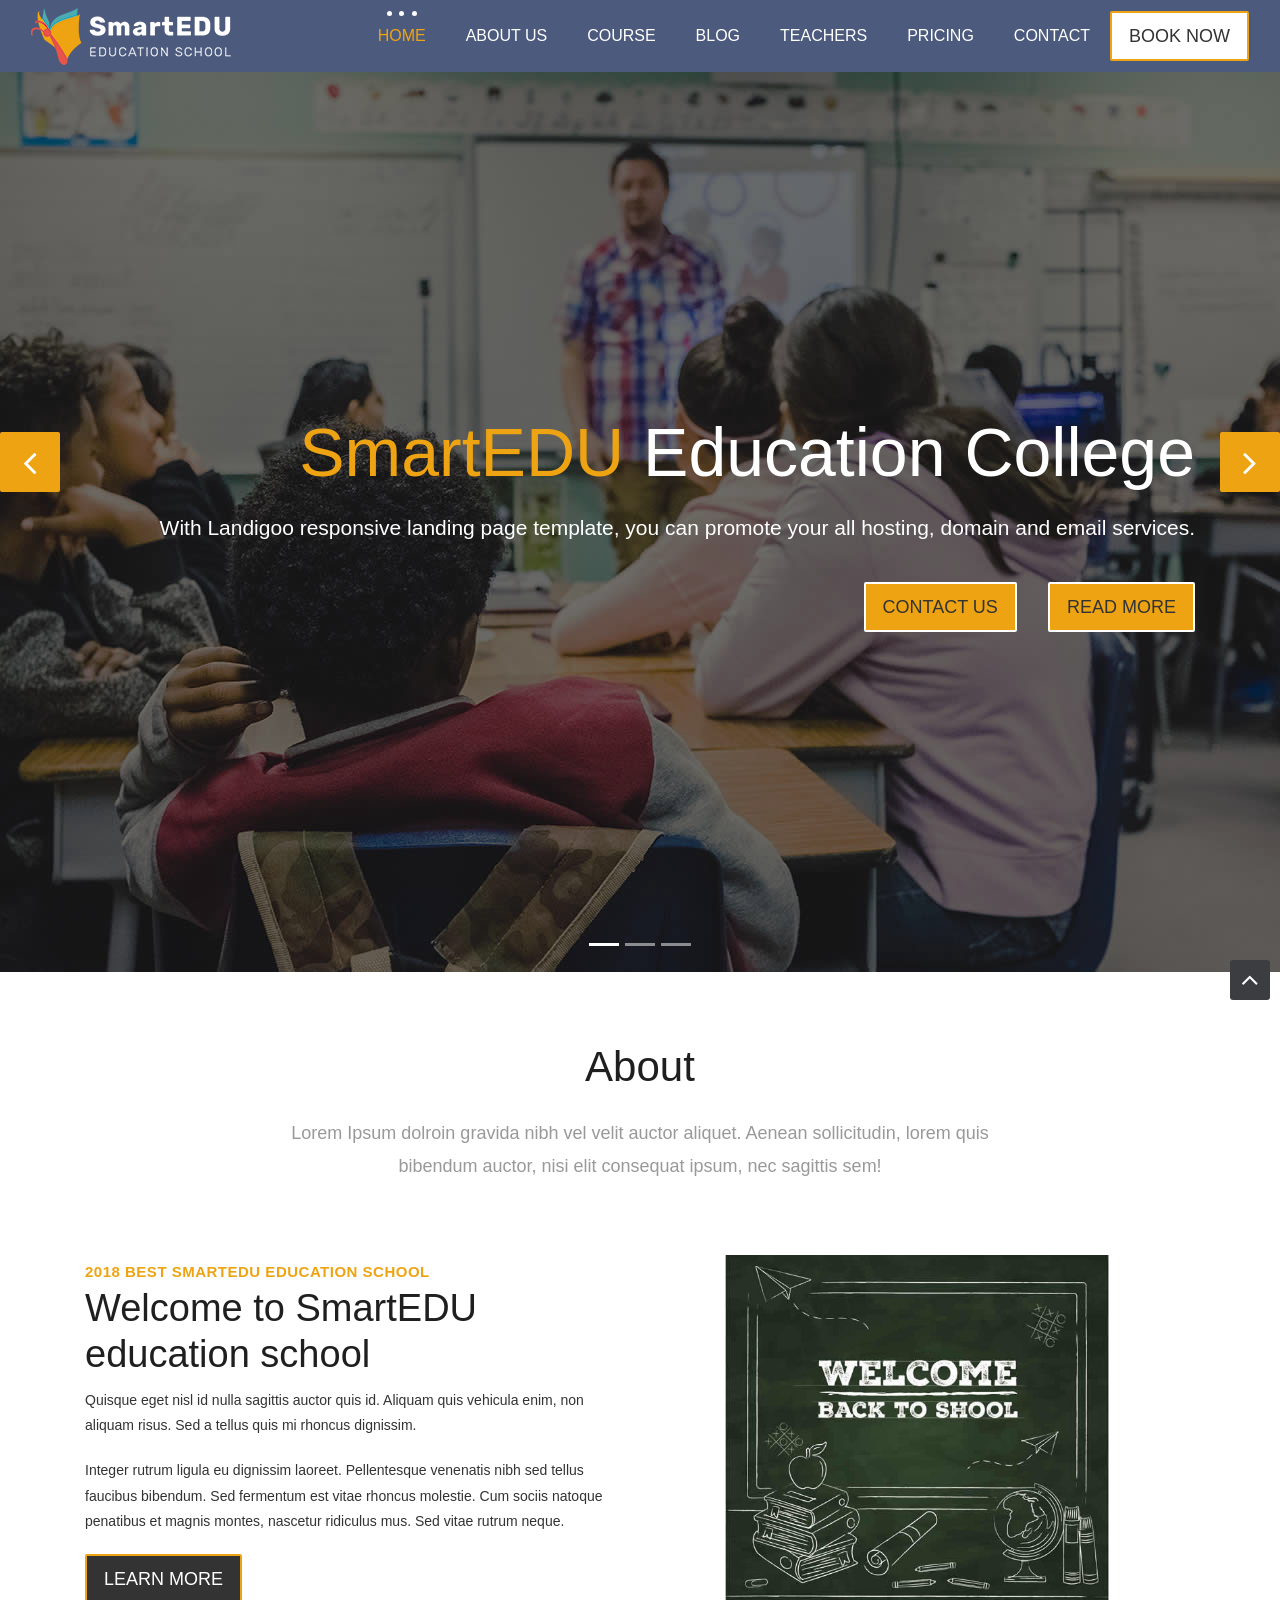
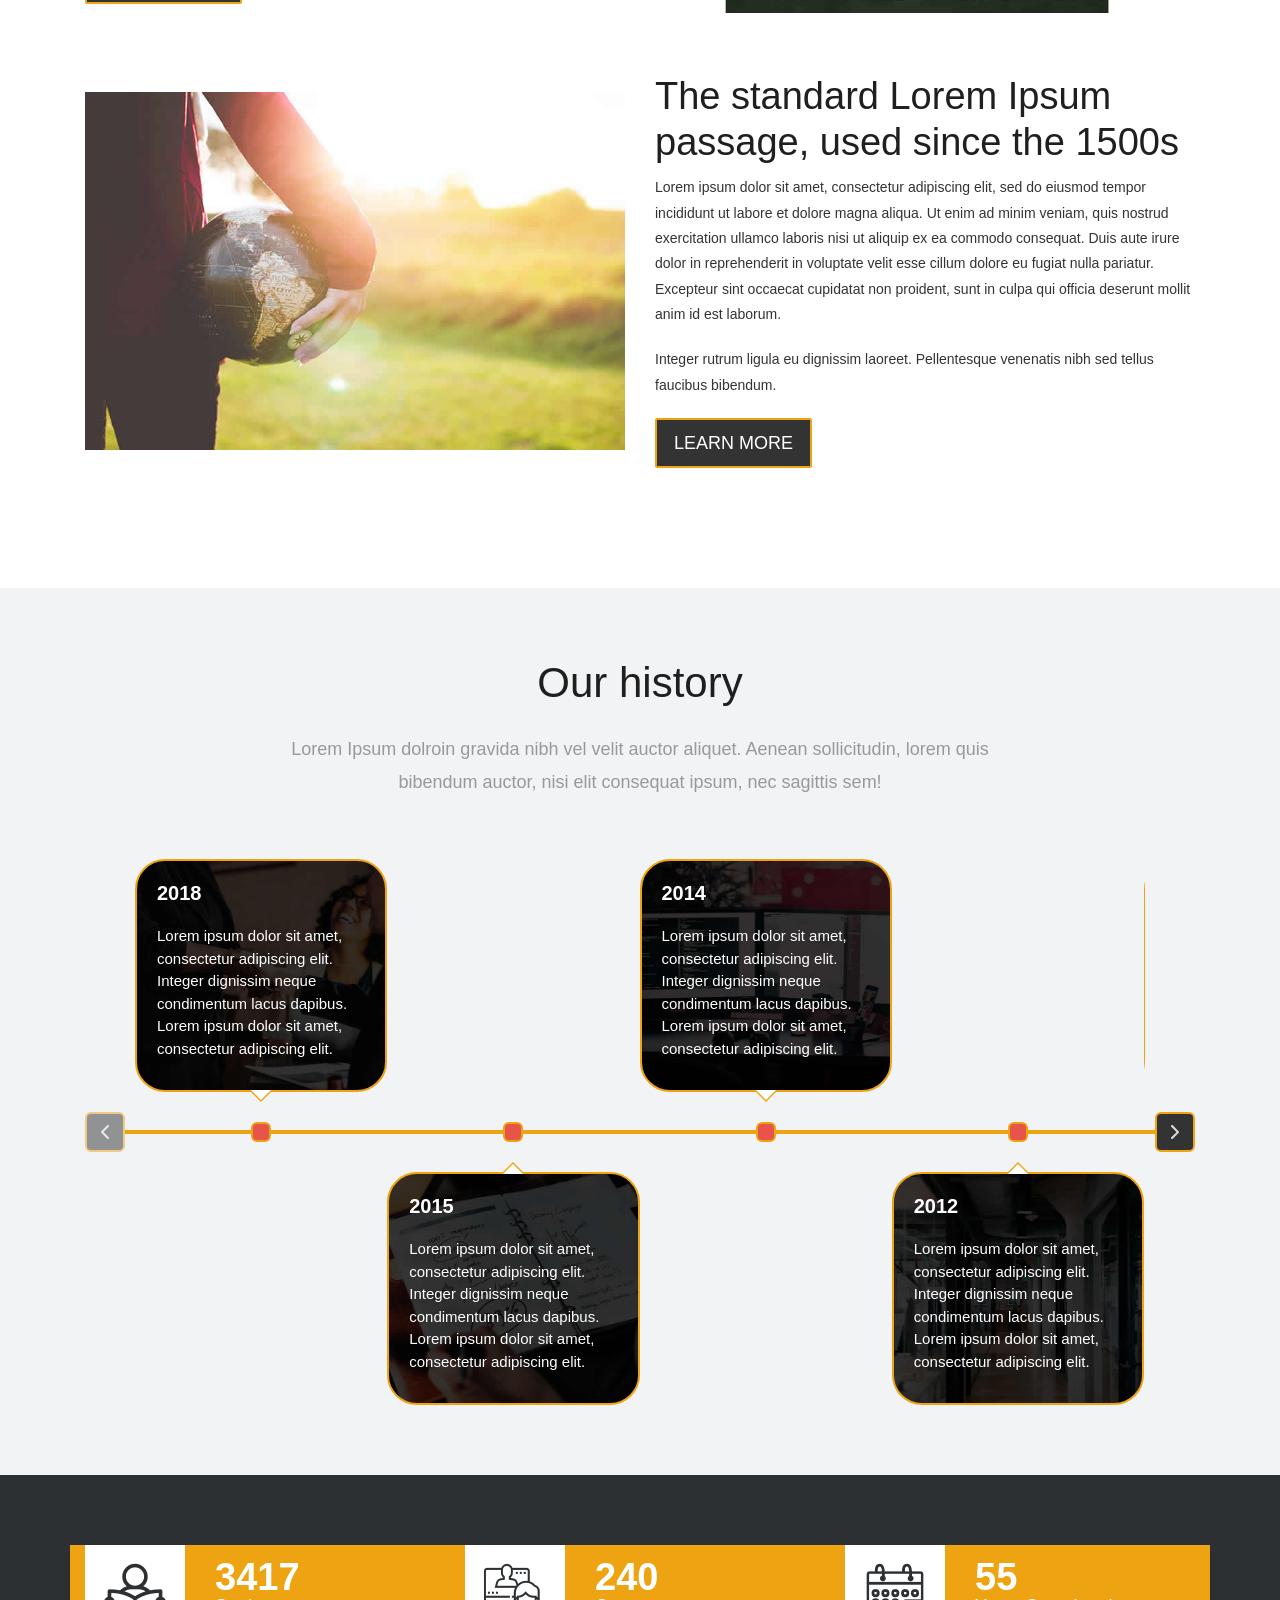
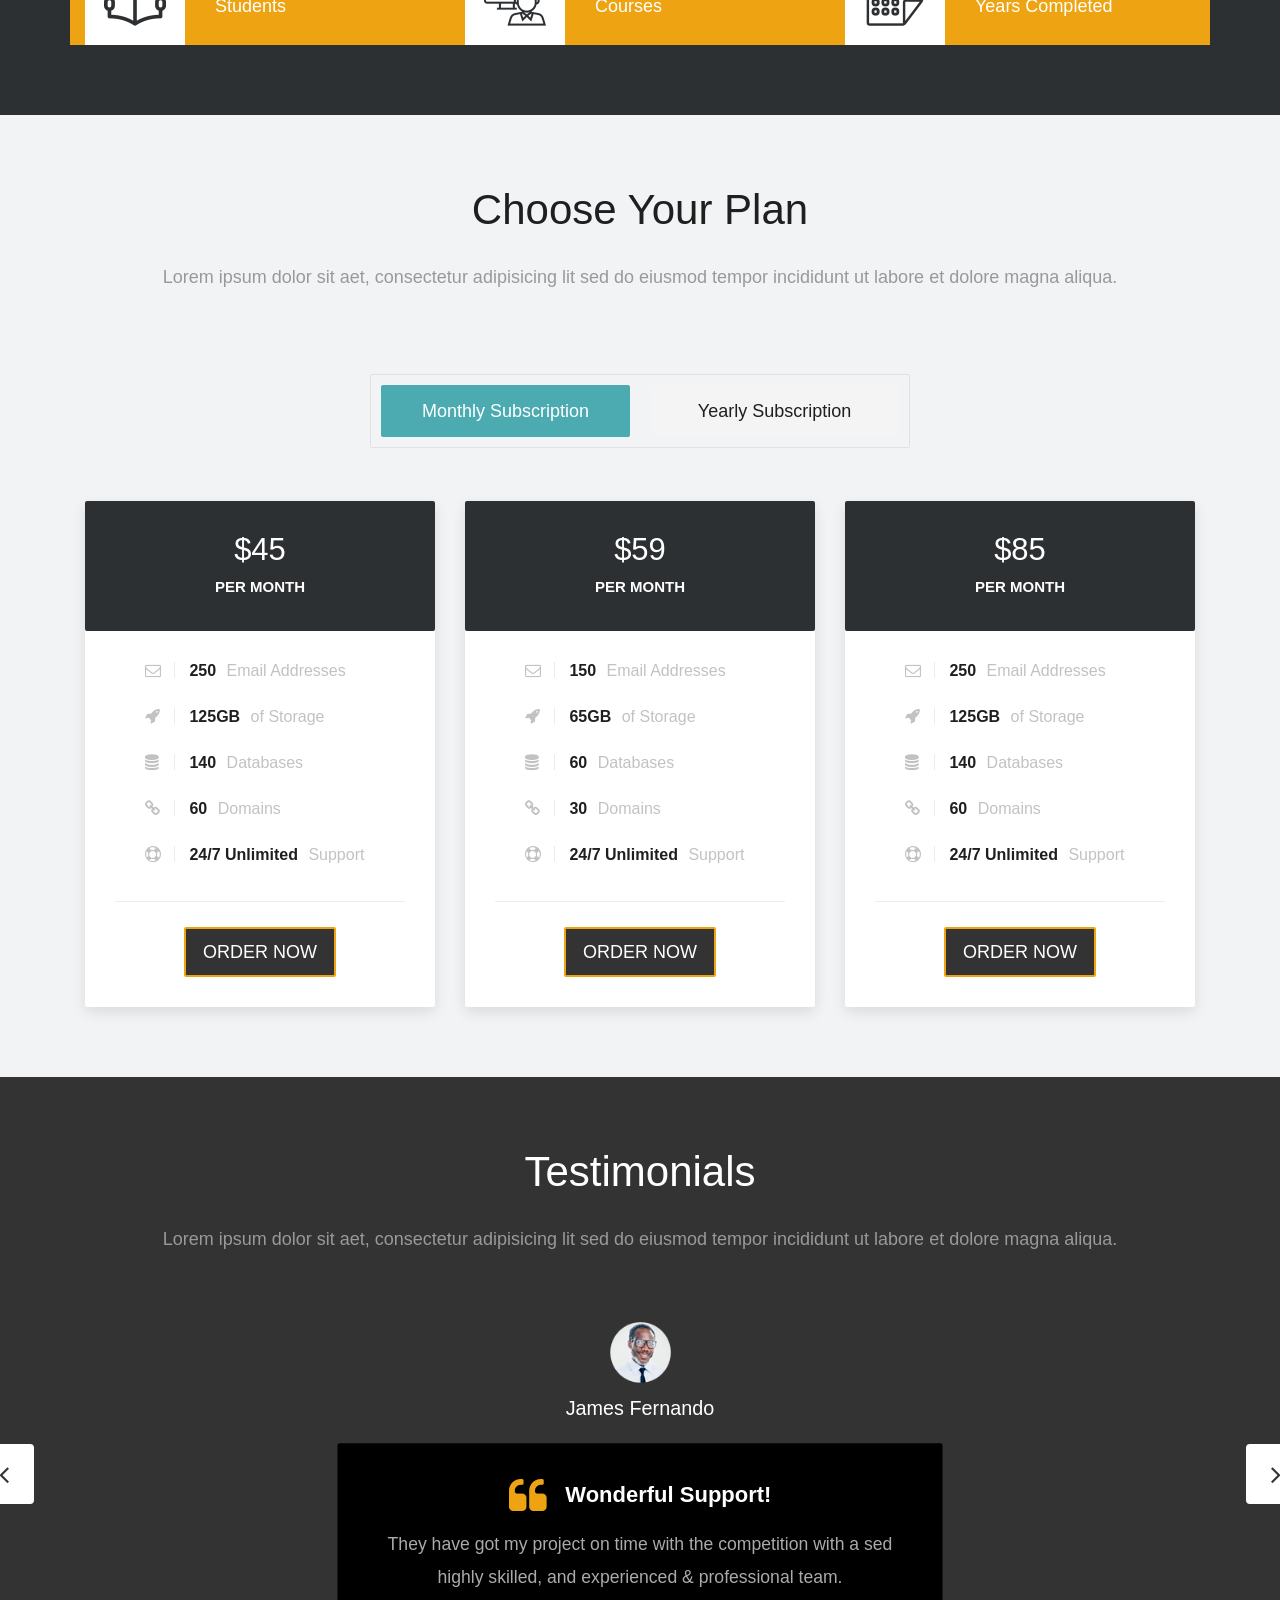
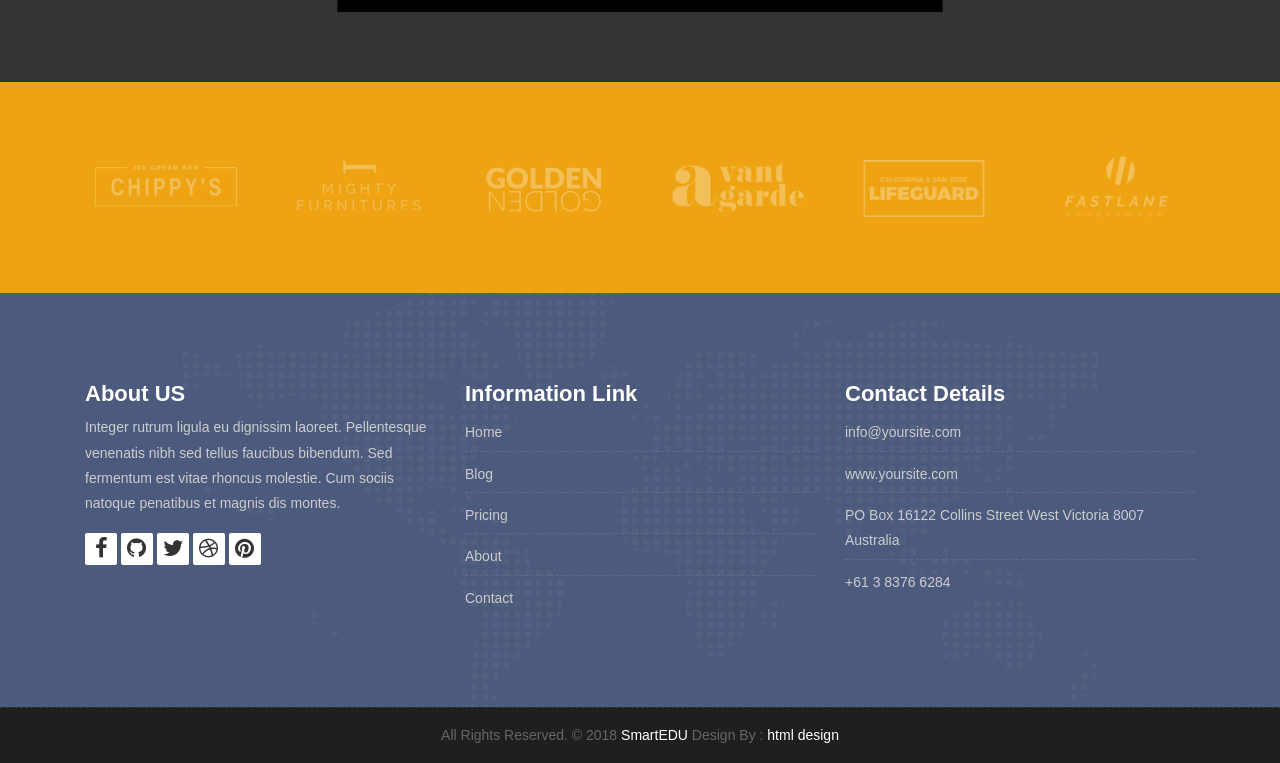
<file: index.html>
<!DOCTYPE html>
<html lang="en">

    <!-- Basic -->
    <meta charset="utf-8">
    <meta http-equiv="X-UA-Compatible" content="IE=edge">   
   
    <!-- Mobile Metas -->
    <meta name="viewport" content="width=device-width, initial-scale=1">
 
     <!-- Site Metas -->
    <title>SmartEDU - Education Responsive HTML5 Template</title>  
    <meta name="keywords" content="">
    <meta name="description" content="">
    <meta name="author" content="">

    <!-- Site Icons -->
    <link rel="shortcut icon" href="images/favicon.ico" type="image/x-icon" />
    <link rel="apple-touch-icon" href="images/apple-touch-icon.png">

    <!-- Bootstrap CSS -->
    <link rel="stylesheet" href="css/bootstrap.min.css">
    <!-- Site CSS -->
    <link rel="stylesheet" href="./css/style.css">
    <!-- ALL VERSION CSS -->
    <link rel="stylesheet" href="css/versions.css">
    <!-- Responsive CSS -->
    <link rel="stylesheet" href="css/responsive.css">
    <!-- Custom CSS -->
    <link rel="stylesheet" href="css/custom.css">

    <!-- Modernizer for Portfolio -->
    <script src="js/modernizer.js"></script>

    <!--[if lt IE 9]>
      <script src="https://oss.maxcdn.com/libs/html5shiv/3.7.0/html5shiv.js"></script>
      <script src="https://oss.maxcdn.com/libs/respond.js/1.4.2/respond.min.js"></script>
    <![endif]-->

</head>
<body class="host_version"> 

	<!-- Modal -->
	<div class="modal fade" id="login" tabindex="-1" role="dialog" aria-labelledby="myModalLabel">
	  <div class="modal-dialog modal-dialog-centered modal-lg" role="document">
		<div class="modal-content">
			<div class="modal-header tit-up">
				<button type="button" class="close" data-dismiss="modal" aria-hidden="true">&times;</button>
				<h4 class="modal-title">Customer Login</h4>
			</div>
			<div class="modal-body customer-box">
				<!-- Nav tabs -->
				<ul class="nav nav-tabs">
					<li><a class="active" href="#Login" data-toggle="tab">Login</a></li>
					<li><a href="#Registration" data-toggle="tab">Registration</a></li>
				</ul>
				<!-- Tab panes -->
				<div class="tab-content">
					<div class="tab-pane active" id="Login">
						<form role="form" class="form-horizontal">
							<div class="form-group">
								<div class="col-sm-12">
									<input class="form-control" id="email1" placeholder="Name" type="text">
								</div>
							</div>
							<div class="form-group">
								<div class="col-sm-12">
									<input class="form-control" id="exampleInputPassword1" placeholder="Email" type="email">
								</div>
							</div>
							<div class="row">
								<div class="col-sm-10">
									<button type="submit" class="btn btn-light btn-radius btn-brd grd1">
										Submit
									</button>
									<a class="for-pwd" href="javascript:;">Forgot your password?</a>
								</div>
							</div>
						</form>
					</div>
					<div class="tab-pane" id="Registration">
						<form role="form" class="form-horizontal">
							<div class="form-group">
								<div class="col-sm-12">
									<input class="form-control" placeholder="Name" type="text">
								</div>
							</div>
							<div class="form-group">
								<div class="col-sm-12">
									<input class="form-control" id="email" placeholder="Email" type="email">
								</div>
							</div>
							<div class="form-group">
								<div class="col-sm-12">
									<input class="form-control" id="mobile" placeholder="Mobile" type="email">
								</div>
							</div>
							<div class="form-group">
								<div class="col-sm-12">
									<input class="form-control" id="password" placeholder="Password" type="password">
								</div>
							</div>
							<div class="row">							
								<div class="col-sm-10">
									<button type="button" class="btn btn-light btn-radius btn-brd grd1">
										Save &amp; Continue
									</button>
									<button type="button" class="btn btn-light btn-radius btn-brd grd1">
										Cancel</button>
								</div>
							</div>
						</form>
					</div>
				</div>
			</div>
		</div>
	  </div>
	</div>

    <!-- LOADER -->
	<div id="preloader">
		<div class="loader-container">
			<div class="progress-br float shadow">
				<div class="progress__item"></div>
			</div>
		</div>
	</div>
	<!-- END LOADER -->	
	
	<!-- Start header -->
	<header class="top-navbar">
		<nav class="navbar navbar-expand-lg navbar-light bg-light">
			<div class="container-fluid">
				<a class="navbar-brand" href="index.html">
					<img src="images/logo.png" alt="" />
				</a>
				<button class="navbar-toggler" type="button" data-toggle="collapse" data-target="#navbars-host" aria-controls="navbars-rs-food" aria-expanded="false" aria-label="Toggle navigation">
					<span class="icon-bar"></span>
                    <span class="icon-bar"></span>
                    <span class="icon-bar"></span>
				</button>
				<div class="collapse navbar-collapse" id="navbars-host">
					<ul class="navbar-nav ml-auto">
						<li class="nav-item active"><a class="nav-link" href="index.html">Home</a></li>
						<li class="nav-item"><a class="nav-link" href="about.html">About Us</a></li>
						<li class="nav-item dropdown">
							<a class="nav-link dropdown-toggle" href="#" id="dropdown-a" data-toggle="dropdown">Course </a>
							<div class="dropdown-menu" aria-labelledby="dropdown-a">
								<a class="dropdown-item" href="course-grid-2.html">Course Grid 2 </a>
								<a class="dropdown-item" href="course-grid-3.html">Course Grid 3 </a>
								<a class="dropdown-item" href="course-grid-4.html">Course Grid 4 </a>
							</div>
						</li>
						<li class="nav-item dropdown">
							<a class="nav-link dropdown-toggle" href="#" id="dropdown-a" data-toggle="dropdown">Blog </a>
							<div class="dropdown-menu" aria-labelledby="dropdown-a">
								<a class="dropdown-item" href="blog.html">Blog </a>
								<a class="dropdown-item" href="blog-single.html">Blog single </a>
							</div>
						</li>
						<li class="nav-item"><a class="nav-link" href="teachers.html">Teachers</a></li>
						<li class="nav-item"><a class="nav-link" href="pricing.html">Pricing</a></li>
						<li class="nav-item"><a class="nav-link" href="contact.html">Contact</a></li>
					</ul>
					<ul class="nav navbar-nav navbar-right">
                        <li><a class="hover-btn-new log orange" href="#" data-toggle="modal" data-target="#login"><span>Book Now</span></a></li>
                    </ul>
				</div>
			</div>
		</nav>
	</header>
	<!-- End header -->
	
	<div id="carouselExampleControls" class="carousel slide bs-slider box-slider" data-ride="carousel" data-pause="hover" data-interval="false" >
		<!-- Indicators -->
		<ol class="carousel-indicators">
			<li data-target="#carouselExampleControls" data-slide-to="0" class="active"></li>
			<li data-target="#carouselExampleControls" data-slide-to="1"></li>
			<li data-target="#carouselExampleControls" data-slide-to="2"></li>
		</ol>
		<div class="carousel-inner" role="listbox">
			<div class="carousel-item active">
				<div id="home" class="first-section" style="background-image:url('images/slider-01.jpg');">
					<div class="dtab">
						<div class="container">
							<div class="row">
								<div class="col-md-12 col-sm-12 text-right">
									<div class="big-tagline">
										<h2><strong>SmartEDU </strong> education College</h2>
										<p class="lead">With Landigoo responsive landing page template, you can promote your all hosting, domain and email services. </p>
											<a href="#" class="hover-btn-new"><span>Contact Us</span></a>
											&nbsp;&nbsp;&nbsp;&nbsp;&nbsp;&nbsp;
											<a href="#" class="hover-btn-new"><span>Read More</span></a>
									</div>
								</div>
							</div><!-- end row -->            
						</div><!-- end container -->
					</div>
				</div><!-- end section -->
			</div>
			<div class="carousel-item">
				<div id="home" class="first-section" style="background-image:url('images/slider-02.jpg');">
					<div class="dtab">
						<div class="container">
							<div class="row">
								<div class="col-md-12 col-sm-12 text-left">
									<div class="big-tagline">
										<h2 data-animation="animated zoomInRight">SmartEDU <strong>education school</strong></h2>
										<p class="lead" data-animation="animated fadeInLeft">With Landigoo responsive landing page template, you can promote your all hosting, domain and email services. </p>
											<a href="#" class="hover-btn-new"><span>Contact Us</span></a>
											&nbsp;&nbsp;&nbsp;&nbsp;&nbsp;&nbsp;
											<a href="#" class="hover-btn-new"><span>Read More</span></a>
									</div>
								</div>
							</div><!-- end row -->            
						</div><!-- end container -->
					</div>
				</div><!-- end section -->
			</div>
			<div class="carousel-item">
				<div id="home" class="first-section" style="background-image:url('images/slider-03.jpg');">
					<div class="dtab">
						<div class="container">
							<div class="row">
								<div class="col-md-12 col-sm-12 text-center">
									<div class="big-tagline">
										<h2 data-animation="animated zoomInRight"><strong>VPS Servers</strong> Company</h2>
										<p class="lead" data-animation="animated fadeInLeft">1 IP included with each server 
											Your Choice of any OS (CentOS, Windows, Debian, Fedora)
											FREE Reboots</p>
											<a href="#" class="hover-btn-new"><span>Contact Us</span></a>
											&nbsp;&nbsp;&nbsp;&nbsp;&nbsp;&nbsp;
											<a href="#" class="hover-btn-new"><span>Read More</span></a>
									</div>
								</div>
							</div><!-- end row -->            
						</div><!-- end container -->
					</div>
				</div><!-- end section -->
			</div>
			<!-- Left Control -->
			<a class="new-effect carousel-control-prev" href="#carouselExampleControls" role="button" data-slide="prev">
				<span class="fa fa-angle-left" aria-hidden="true"></span>
				<span class="sr-only">Previous</span>
			</a>

			<!-- Right Control -->
			<a class="new-effect carousel-control-next" href="#carouselExampleControls" role="button" data-slide="next">
				<span class="fa fa-angle-right" aria-hidden="true"></span>
				<span class="sr-only">Next</span>
			</a>
		</div>
	</div>
	
    <div id="overviews" class="section wb">
        <div class="container">
            <div class="section-title row text-center">
                <div class="col-md-8 offset-md-2">
                    <h3>About</h3>
                    <p class="lead">Lorem Ipsum dolroin gravida nibh vel velit auctor aliquet. Aenean sollicitudin, lorem quis bibendum auctor, nisi elit consequat ipsum, nec sagittis sem!</p>
                </div>
            </div><!-- end title -->
        
            <div class="row align-items-center">
                <div class="col-xl-6 col-lg-6 col-md-12 col-sm-12">
                    <div class="message-box">
                        <h4>2018 BEST SmartEDU education school</h4>
                        <h2>Welcome to SmartEDU education school</h2>
                        <p>Quisque eget nisl id nulla sagittis auctor quis id. Aliquam quis vehicula enim, non aliquam risus. Sed a tellus quis mi rhoncus dignissim.</p>

                        <p> Integer rutrum ligula eu dignissim laoreet. Pellentesque venenatis nibh sed tellus faucibus bibendum. Sed fermentum est vitae rhoncus molestie. Cum sociis natoque penatibus et magnis montes, nascetur ridiculus mus. Sed vitae rutrum neque. </p>

                        <a href="#" class="hover-btn-new orange"><span>Learn More</span></a>
                    </div><!-- end messagebox -->
                </div><!-- end col -->
				
				<div class="col-xl-6 col-lg-6 col-md-12 col-sm-12">
                    <div class="post-media wow fadeIn">
                        <img src="images/about_02.jpg" alt="" class="img-fluid img-rounded">
                    </div><!-- end media -->
                </div><!-- end col -->
			</div>
			<div class="row align-items-center">
				<div class="col-xl-6 col-lg-6 col-md-12 col-sm-12">
                    <div class="post-media wow fadeIn">
                        <img src="images/about_03.jpg" alt="" class="img-fluid img-rounded">
                    </div><!-- end media -->
                </div><!-- end col -->
				
				<div class="col-xl-6 col-lg-6 col-md-12 col-sm-12">
                    <div class="message-box">
                        <h2>The standard Lorem Ipsum passage, used since the 1500s</h2>
                        <p>Lorem ipsum dolor sit amet, consectetur adipiscing elit, sed do eiusmod tempor incididunt ut labore et dolore magna aliqua. Ut enim ad minim veniam, quis nostrud exercitation ullamco laboris nisi ut aliquip ex ea commodo consequat. Duis aute irure dolor in reprehenderit in voluptate velit esse cillum dolore eu fugiat nulla pariatur. Excepteur sint occaecat cupidatat non proident, sunt in culpa qui officia deserunt mollit anim id est laborum.</p>

                        <p> Integer rutrum ligula eu dignissim laoreet. Pellentesque venenatis nibh sed tellus faucibus bibendum.</p>

                        <a href="#" class="hover-btn-new orange"><span>Learn More</span></a>
                    </div><!-- end messagebox -->
                </div><!-- end col -->
				
            </div><!-- end row -->
        </div><!-- end container -->
    </div><!-- end section -->

    <section class="section lb page-section">
		<div class="container">
			 <div class="section-title row text-center">
                <div class="col-md-8 offset-md-2">
                    <h3>Our history</h3>
                    <p class="lead">Lorem Ipsum dolroin gravida nibh vel velit auctor aliquet. Aenean sollicitudin, lorem quis bibendum auctor, nisi elit consequat ipsum, nec sagittis sem!</p>
                </div>
            </div><!-- end title -->
			<div class="timeline">
				<div class="timeline__wrap">
					<div class="timeline__items">
						<div class="timeline__item">
							<div class="timeline__content img-bg-01">
								<h2>2018</h2>
								<p>Lorem ipsum dolor sit amet, consectetur adipiscing elit. Integer dignissim neque condimentum lacus dapibus. Lorem
									ipsum dolor sit amet, consectetur adipiscing elit.</p>
							</div>
						</div>
						<div class="timeline__item">
							<div class="timeline__content img-bg-02">
								<h2>2015</h2>
								<p>Lorem ipsum dolor sit amet, consectetur adipiscing elit. Integer dignissim neque condimentum lacus dapibus. Lorem
									ipsum dolor sit amet, consectetur adipiscing elit.</p>
							</div>
						</div>
						<div class="timeline__item">
							<div class="timeline__content img-bg-03">
								<h2>2014</h2>
								<p>Lorem ipsum dolor sit amet, consectetur adipiscing elit. Integer dignissim neque condimentum lacus dapibus. Lorem
									ipsum dolor sit amet, consectetur adipiscing elit.</p>
							</div>
						</div>
						<div class="timeline__item">
							<div class="timeline__content img-bg-04">
								<h2>2012</h2>
								<p>Lorem ipsum dolor sit amet, consectetur adipiscing elit. Integer dignissim neque condimentum lacus dapibus. Lorem
									ipsum dolor sit amet, consectetur adipiscing elit.</p>
							</div>
						</div>
						<div class="timeline__item">
							<div class="timeline__content img-bg-01">
								<h2>2010</h2>
								<p>Lorem ipsum dolor sit amet, consectetur adipiscing elit. Integer dignissim neque condimentum lacus dapibus. Lorem
									ipsum dolor sit amet, consectetur adipiscing elit.</p>
							</div>
						</div>
						<div class="timeline__item">
							<div class="timeline__content img-bg-02">
								<h2>2007</h2>
								<p>Lorem ipsum dolor sit amet, consectetur adipiscing elit. Integer dignissim neque condimentum lacus dapibus. Lorem
									ipsum dolor sit amet, consectetur adipiscing elit.</p>
							</div>
						</div>
						<div class="timeline__item">
							<div class="timeline__content img-bg-03">
								<h2>2004</h2>
								<p>Lorem ipsum dolor sit amet, consectetur adipiscing elit. Integer dignissim neque condimentum lacus dapibus. Lorem
									ipsum dolor sit amet, consectetur adipiscing elit.</p>
							</div>
						</div>
						<div class="timeline__item">
							<div class="timeline__content img-bg-04">
								<h2>2002</h2>
								<p>Lorem ipsum dolor sit amet, consectetur adipiscing elit. Integer dignissim neque condimentum lacus dapibus. Lorem
									ipsum dolor sit amet, consectetur adipiscing elit.</p>
							</div>
						</div>
					</div>
				</div>
			</div>
		</div>
	</section>

	<div class="section cl">
		<div class="container">
			<div class="row text-left stat-wrap">
				<div class="col-md-4 col-sm-4 col-xs-12">
					<span data-scroll class="global-radius icon_wrap effect-1 alignleft"><i class="flaticon-study"></i></span>
					<p class="stat_count">12000</p>
					<h3>Students</h3>
				</div><!-- end col -->

				<div class="col-md-4 col-sm-4 col-xs-12">
					<span data-scroll class="global-radius icon_wrap effect-1 alignleft"><i class="flaticon-online"></i></span>
					<p class="stat_count">240</p>
					<h3>Courses</h3>
				</div><!-- end col -->

				<div class="col-md-4 col-sm-4 col-xs-12">
					<span data-scroll class="global-radius icon_wrap effect-1 alignleft"><i class="flaticon-years"></i></span>
					<p class="stat_count">55</p>
					<h3>Years Completed</h3>
				</div><!-- end col -->
			</div><!-- end row -->
		</div><!-- end container -->
	</div><!-- end section -->

    <div id="plan" class="section lb">
        <div class="container">
            <div class="section-title text-center">
                <h3>Choose Your Plan</h3>
                <p>Lorem ipsum dolor sit aet, consectetur adipisicing lit sed do eiusmod tempor incididunt ut labore et dolore magna aliqua. </p>
            </div><!-- end title -->

            <div class="row">
                <div class="col-md-6 offset-md-3">
                    <div class="message-box">
                        <ul class="nav nav-pills nav-stacked" id="myTabs">
                            <li><a class="active" href="#tab1" data-toggle="pill">Monthly Subscription</a></li>
                            <li><a href="#tab2" data-toggle="pill">Yearly Subscription</a></li>
                        </ul>
                    </div>
                </div><!-- end col -->
            </div>

            <hr class="invis">

            <div class="row">
                <div class="col-md-12">
                    <div class="tab-content">
                        <div class="tab-pane active fade show" id="tab1">
                            <div class="row text-center">
                                <div class="col-md-4">
                                    <div class="pricing-table pricing-table-highlighted">
                                        <div class="pricing-table-header grd1">
                                            <h2>$45</h2>
                                            <h3>per month</h3>
                                        </div>
                                        <div class="pricing-table-space"></div>
                                        <div class="pricing-table-features">
                                            <p><i class="fa fa-envelope-o"></i> <strong>250</strong> Email Addresses</p>
                                            <p><i class="fa fa-rocket"></i> <strong>125GB</strong> of Storage</p>
                                            <p><i class="fa fa-database"></i> <strong>140</strong> Databases</p>
                                            <p><i class="fa fa-link"></i> <strong>60</strong> Domains</p>
                                            <p><i class="fa fa-life-ring"></i> <strong>24/7 Unlimited</strong> Support</p>
                                        </div>
                                        <div class="pricing-table-sign-up">
                                            <a href="#" class="hover-btn-new orange"><span>Order Now</span></a>
                                        </div>
                                    </div>
                                </div>
                                <div class="col-md-4">
                                    <div class="pricing-table pricing-table-highlighted">
                                        <div class="pricing-table-header grd1">
                                            <h2>$59</h2>
                                            <h3>per month</h3>
                                        </div>
                                        <div class="pricing-table-space"></div>
                                        <div class="pricing-table-features">
                                            <p><i class="fa fa-envelope-o"></i> <strong>150</strong> Email Addresses</p>
                                            <p><i class="fa fa-rocket"></i> <strong>65GB</strong> of Storage</p>
                                            <p><i class="fa fa-database"></i> <strong>60</strong> Databases</p>
                                            <p><i class="fa fa-link"></i> <strong>30</strong> Domains</p>
                                            <p><i class="fa fa-life-ring"></i> <strong>24/7 Unlimited</strong> Support</p>
                                        </div>
                                        <div class="pricing-table-sign-up">
                                            <a href="#" class="hover-btn-new orange"><span>Order Now</span></a>
                                        </div>
                                    </div>
                                </div>

                                <div class="col-md-4">
                                    <div class="pricing-table pricing-table-highlighted">
                                        <div class="pricing-table-header grd1">
                                            <h2>$85</h2>
                                            <h3>per month</h3>
                                        </div>
                                        <div class="pricing-table-space"></div>
                                        <div class="pricing-table-features">
                                            <p><i class="fa fa-envelope-o"></i> <strong>250</strong> Email Addresses</p>
                                            <p><i class="fa fa-rocket"></i> <strong>125GB</strong> of Storage</p>
                                            <p><i class="fa fa-database"></i> <strong>140</strong> Databases</p>
                                            <p><i class="fa fa-link"></i> <strong>60</strong> Domains</p>
                                            <p><i class="fa fa-life-ring"></i> <strong>24/7 Unlimited</strong> Support</p>
                                        </div>
                                        <div class="pricing-table-sign-up">
                                            <a href="#" class="hover-btn-new orange"><span>Order Now</span></a>
                                        </div>
                                    </div>
                                </div>
                            </div><!-- end row -->
                        </div><!-- end pane -->

                        <div class="tab-pane fade" id="tab2">
                            <div class="row text-center">
                                <div class="col-md-4">
                                    <div class="pricing-table pricing-table-highlighted">
                                        <div class="pricing-table-header grd1">
                                            <h2>$477</h2>
                                            <h3>Year</h3>
                                        </div>
                                        <div class="pricing-table-space"></div>
                                        <div class="pricing-table-features">
                                            <p><i class="fa fa-envelope-o"></i> <strong>250</strong> Email Addresses</p>
                                            <p><i class="fa fa-rocket"></i> <strong>125GB</strong> of Storage</p>
                                            <p><i class="fa fa-database"></i> <strong>140</strong> Databases</p>
                                            <p><i class="fa fa-link"></i> <strong>60</strong> Domains</p>
                                            <p><i class="fa fa-life-ring"></i> <strong>24/7 Unlimited</strong> Support</p>
                                        </div>
                                        <div class="pricing-table-sign-up">
                                            <a href="#" class="hover-btn-new orange"><span>Order Now</span></a>
                                        </div>
                                    </div>
                                </div>
                                <div class="col-md-4">
                                    <div class="pricing-table pricing-table-highlighted">
                                        <div class="pricing-table-header grd1">
                                            <h2>$485</h2>
                                            <h3>Year</h3>
                                        </div>
                                        <div class="pricing-table-space"></div>
                                        <div class="pricing-table-features">
                                            <p><i class="fa fa-envelope-o"></i> <strong>150</strong> Email Addresses</p>
                                            <p><i class="fa fa-rocket"></i> <strong>65GB</strong> of Storage</p>
                                            <p><i class="fa fa-database"></i> <strong>60</strong> Databases</p>
                                            <p><i class="fa fa-link"></i> <strong>30</strong> Domains</p>
                                            <p><i class="fa fa-life-ring"></i> <strong>24/7 Unlimited</strong> Support</p>
                                        </div>
                                        <div class="pricing-table-sign-up">
                                            <a href="#" class="hover-btn-new orange"><span>Order Now</span></a>
                                        </div>
                                    </div>
                                </div>

                                <div class="col-md-4">
                                    <div class="pricing-table pricing-table-highlighted">
                                        <div class="pricing-table-header grd1">
                                            <h2>$500</h2>
                                            <h3>Year</h3>
                                        </div>
                                        <div class="pricing-table-space"></div>
                                        <div class="pricing-table-features">
                                            <p><i class="fa fa-envelope-o"></i> <strong>250</strong> Email Addresses</p>
                                            <p><i class="fa fa-rocket"></i> <strong>125GB</strong> of Storage</p>
                                            <p><i class="fa fa-database"></i> <strong>140</strong> Databases</p>
                                            <p><i class="fa fa-link"></i> <strong>60</strong> Domains</p>
                                            <p><i class="fa fa-life-ring"></i> <strong>24/7 Unlimited</strong> Support</p>
                                        </div>
                                        <div class="pricing-table-sign-up">
                                            <a href="#" class="hover-btn-new orange"><span>Order Now</span></a>
                                        </div>
                                    </div>
                                </div>
                            </div><!-- end row -->
                        </div><!-- end pane -->
                    </div><!-- end content -->
                </div><!-- end col -->
            </div><!-- end row -->
        </div><!-- end container -->
    </div><!-- end section -->

    <div id="testimonials" class="parallax section db parallax-off" style="background-image:url('images/parallax_04.jpg');">
        <div class="container">
            <div class="section-title text-center">
                <h3>Testimonials</h3>
                <p>Lorem ipsum dolor sit aet, consectetur adipisicing lit sed do eiusmod tempor incididunt ut labore et dolore magna aliqua. </p>
            </div><!-- end title -->

            <div class="row">
                <div class="col-md-12 col-sm-12">
                    <div class="testi-carousel owl-carousel owl-theme">
                        <div class="testimonial clearfix">
							<div class="testi-meta">
                                <img src="images/testi_01.png" alt="" class="img-fluid">
                                <h4>James Fernando </h4>
                            </div>
                            <div class="desc">
                                <h3><i class="fa fa-quote-left"></i> Wonderful Support!</h3>
                                <p class="lead">They have got my project on time with the competition with a sed highly skilled, and experienced & professional team.</p>
                            </div>
                            <!-- end testi-meta -->
                        </div>
                        <!-- end testimonial -->

                        <div class="testimonial clearfix">
							<div class="testi-meta">
                                <img src="images/testi_02.png" alt="" class="img-fluid">
                                <h4>Jacques Philips </h4>
                            </div>
                            <div class="desc">
                                <h3><i class="fa fa-quote-left"></i> Awesome Services!</h3>
                                <p class="lead">Explain to you how all this mistaken idea of denouncing pleasure and praising pain was born and I will give you completed.</p>
                            </div>
                            <!-- end testi-meta -->
                        </div>
                        <!-- end testimonial -->

                        <div class="testimonial clearfix">
							<div class="testi-meta">
                                <img src="images/testi_03.png" alt="" class="img-fluid ">
                                <h4>Venanda Mercy </h4>
                            </div>
                            <div class="desc">
                                <h3><i class="fa fa-quote-left"></i> Great & Talented Team!</h3>
                                <p class="lead">The master-builder of human happines no one rejects, dislikes avoids pleasure itself, because it is very pursue pleasure. </p>
                            </div>
                            <!-- end testi-meta -->
                        </div>
                        <!-- end testimonial -->
                        <div class="testimonial clearfix">
							<div class="testi-meta">
                                <img src="images/testi_01.png" alt="" class="img-fluid">
                                <h4>James Fernando </h4>
                            </div>
                            <div class="desc">
                                <h3><i class="fa fa-quote-left"></i> Wonderful Support!</h3>
                                <p class="lead">They have got my project on time with the competition with a sed highly skilled, and experienced & professional team.</p>
                            </div>
                            <!-- end testi-meta -->
                        </div>
                        <!-- end testimonial -->

                        <div class="testimonial clearfix">
							<div class="testi-meta">
                                <img src="images/testi_02.png" alt="" class="img-fluid">
                                <h4>Jacques Philips </h4>
                            </div>
                            <div class="desc">
                                <h3><i class="fa fa-quote-left"></i> Awesome Services!</h3>
                                <p class="lead">Explain to you how all this mistaken idea of denouncing pleasure and praising pain was born and I will give you completed.</p>
                            </div>
                            <!-- end testi-meta -->
                        </div>
                        <!-- end testimonial -->

                        <div class="testimonial clearfix">
							<div class="testi-meta">
                                <img src="images/testi_03.png" alt="" class="img-fluid">
                                <h4>Venanda Mercy </h4>
                            </div>
                            <div class="desc">
                                <h3><i class="fa fa-quote-left"></i> Great & Talented Team!</h3>
                                <p class="lead">The master-builder of human happines no one rejects, dislikes avoids pleasure itself, because it is very pursue pleasure. </p>
                            </div>
                            <!-- end testi-meta -->
                        </div><!-- end testimonial -->
                    </div><!-- end carousel -->
                </div><!-- end col -->
            </div><!-- end row -->
        </div><!-- end container -->
    </div><!-- end section -->

    <div class="parallax section dbcolor">
        <div class="container">
            <div class="row logos">
                <div class="col-md-2 col-sm-2 col-xs-6 wow fadeInUp">
                    <a href="#"><img src="images/logo_01.png" alt="" class="img-repsonsive"></a>
                </div>
                <div class="col-md-2 col-sm-2 col-xs-6 wow fadeInUp">
                    <a href="#"><img src="images/logo_02.png" alt="" class="img-repsonsive"></a>
                </div>
                <div class="col-md-2 col-sm-2 col-xs-6 wow fadeInUp">
                    <a href="#"><img src="images/logo_03.png" alt="" class="img-repsonsive"></a>
                </div>
                <div class="col-md-2 col-sm-2 col-xs-6 wow fadeInUp">
                    <a href="#"><img src="images/logo_04.png" alt="" class="img-repsonsive"></a>
                </div>
                <div class="col-md-2 col-sm-2 col-xs-6 wow fadeInUp">
                    <a href="#"><img src="images/logo_05.png" alt="" class="img-repsonsive"></a>
                </div>
                <div class="col-md-2 col-sm-2 col-xs-6 wow fadeInUp">
                    <a href="#"><img src="images/logo_06.png" alt="" class="img-repsonsive"></a>
                </div>
            </div><!-- end row -->
        </div><!-- end container -->
    </div><!-- end section -->

    <footer class="footer">
        <div class="container">
            <div class="row">
                <div class="col-lg-4 col-md-4 col-xs-12">
                    <div class="widget clearfix">
                        <div class="widget-title">
                            <h3>About US</h3>
                        </div>
                        <p> Integer rutrum ligula eu dignissim laoreet. Pellentesque venenatis nibh sed tellus faucibus bibendum. Sed fermentum est vitae rhoncus molestie. Cum sociis natoque penatibus et magnis dis montes.</p>   
						<div class="footer-right">
							<ul class="footer-links-soi">
								<li><a href="#"><i class="fa fa-facebook"></i></a></li>
								<li><a href="#"><i class="fa fa-github"></i></a></li>
								<li><a href="#"><i class="fa fa-twitter"></i></a></li>
								<li><a href="#"><i class="fa fa-dribbble"></i></a></li>
								<li><a href="#"><i class="fa fa-pinterest"></i></a></li>
							</ul><!-- end links -->
						</div>						
                    </div><!-- end clearfix -->
                </div><!-- end col -->

				<div class="col-lg-4 col-md-4 col-xs-12">
                    <div class="widget clearfix">
                        <div class="widget-title">
                            <h3>Information Link</h3>
                        </div>
                        <ul class="footer-links">
                            <li><a href="#">Home</a></li>
                            <li><a href="#">Blog</a></li>
                            <li><a href="#">Pricing</a></li>
							<li><a href="#">About</a></li>
							<li><a href="#">Contact</a></li>
                        </ul><!-- end links -->
                    </div><!-- end clearfix -->
                </div><!-- end col -->
				
                <div class="col-lg-4 col-md-4 col-xs-12">
                    <div class="widget clearfix">
                        <div class="widget-title">
                            <h3>Contact Details</h3>
                        </div>

                        <ul class="footer-links">
                            <li><a href="mailto:#">info@yoursite.com</a></li>
                            <li><a href="#">www.yoursite.com</a></li>
                            <li>PO Box 16122 Collins Street West Victoria 8007 Australia</li>
                            <li>+61 3 8376 6284</li>
                        </ul><!-- end links -->
                    </div><!-- end clearfix -->
                </div><!-- end col -->
				
            </div><!-- end row -->
        </div><!-- end container -->
    </footer><!-- end footer -->

    <div class="copyrights">
        <div class="container">
            <div class="footer-distributed">
                <div class="footer-center">                   
                    <p class="footer-company-name">All Rights Reserved. &copy; 2018 <a href="#">SmartEDU</a> Design By : <a href="https://html.design/">html design</a></p>
                </div>
            </div>
        </div><!-- end container -->
    </div><!-- end copyrights -->

    <a href="#" id="scroll-to-top" class="dmtop global-radius"><i class="fa fa-angle-up"></i></a>

    <!-- ALL JS FILES -->
    <script src="js/all.js"></script>
    <!-- ALL PLUGINS -->
    <script src="js/custom.js"></script>
	<script src="js/timeline.min.js"></script>
	<script>
		timeline(document.querySelectorAll('.timeline'), {
			forceVerticalMode: 700,
			mode: 'horizontal',
			verticalStartPosition: 'left',
			visibleItems: 4
		});
	</script>
</body>
</html>
</file>
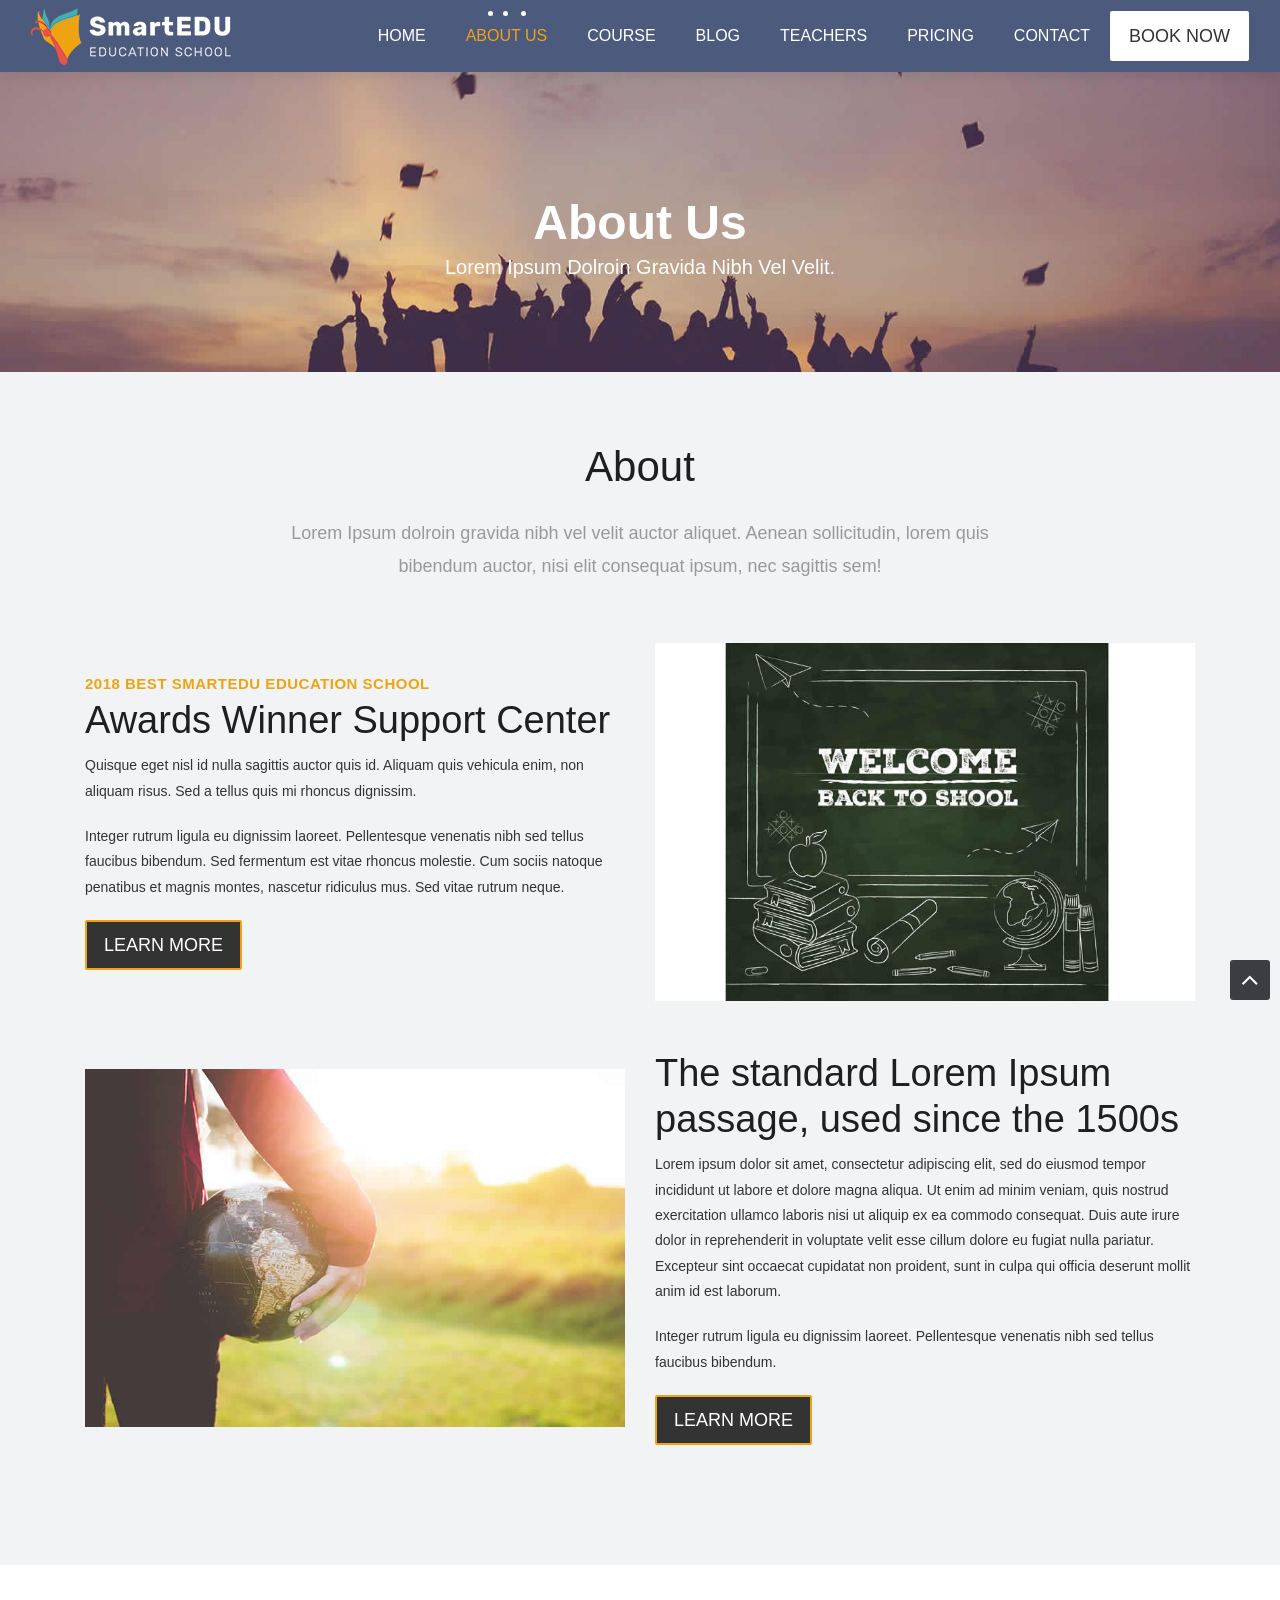
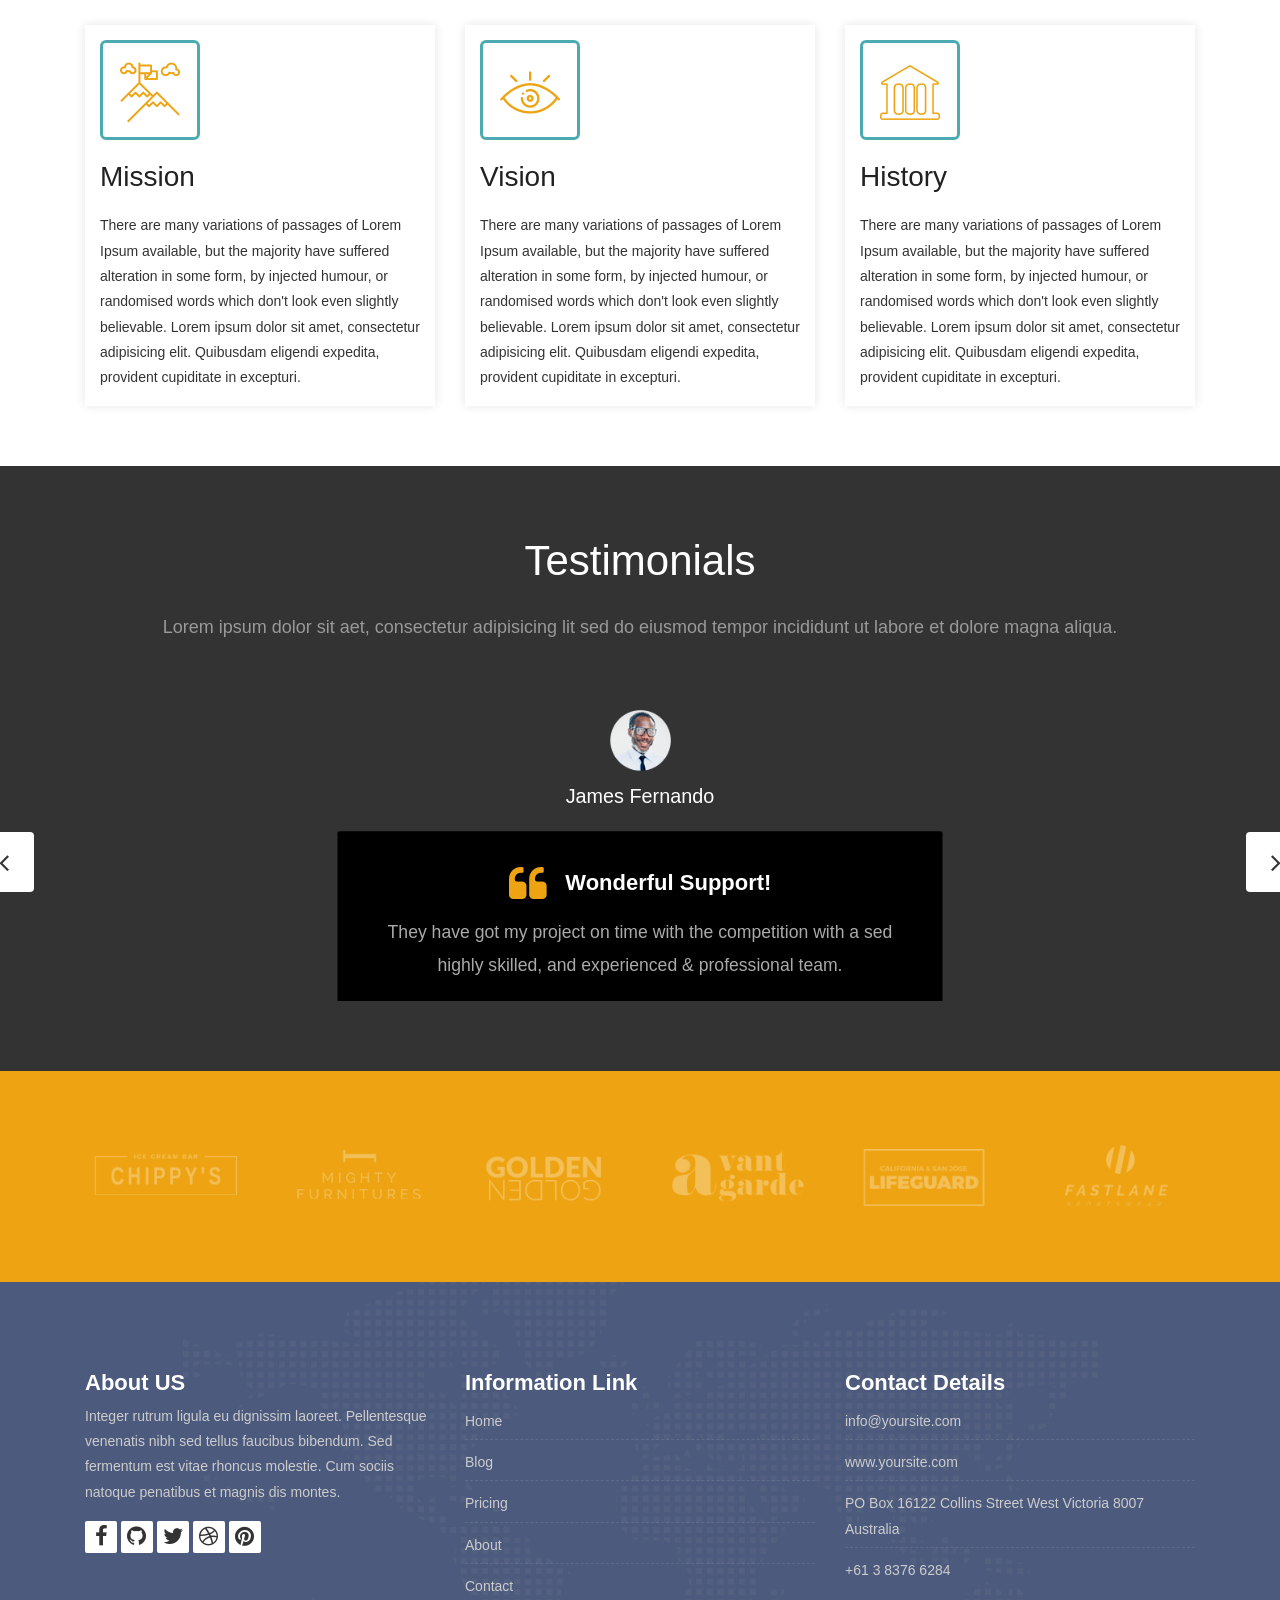
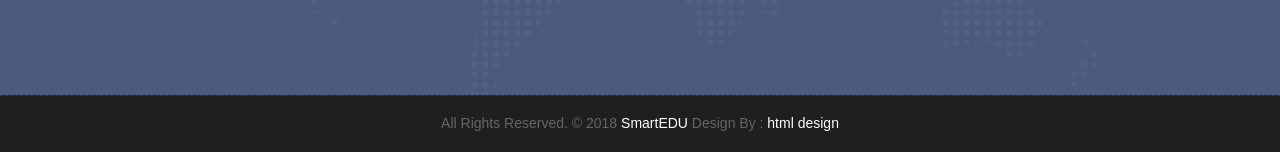
<file: about.html>
<!DOCTYPE html>
<html lang="en">

    <!-- Basic -->
    <meta charset="utf-8">
    <meta http-equiv="X-UA-Compatible" content="IE=edge">   
   
    <!-- Mobile Metas -->
    <meta name="viewport" content="width=device-width, initial-scale=1">
 
     <!-- Site Metas -->
    <title>SmartEDU - Education Responsive HTML5 Template</title>  
    <meta name="keywords" content="">
    <meta name="description" content="">
    <meta name="author" content="">

    <!-- Site Icons -->
    <link rel="shortcut icon" href="images/favicon.ico" type="image/x-icon" />
    <link rel="apple-touch-icon" href="images/apple-touch-icon.png">

    <!-- Bootstrap CSS -->
    <link rel="stylesheet" href="css/bootstrap.min.css">
    <!-- Site CSS -->
    <link rel="stylesheet" href="./css/style.css">
    <!-- ALL VERSION CSS -->
    <link rel="stylesheet" href="css/versions.css">
    <!-- Responsive CSS -->
    <link rel="stylesheet" href="css/responsive.css">
    <!-- Custom CSS -->
    <link rel="stylesheet" href="css/custom.css">

    <!-- Modernizer for Portfolio -->
    <script src="js/modernizer.js"></script>

    <!--[if lt IE 9]>
      <script src="https://oss.maxcdn.com/libs/html5shiv/3.7.0/html5shiv.js"></script>
      <script src="https://oss.maxcdn.com/libs/respond.js/1.4.2/respond.min.js"></script>
    <![endif]-->

</head>
<body class="host_version"> 

	<!-- Modal -->
	<div class="modal fade" id="login" tabindex="-1" role="dialog" aria-labelledby="myModalLabel">
	  <div class="modal-dialog modal-dialog-centered modal-lg" role="document">
		<div class="modal-content">
			<div class="modal-header tit-up">
				<button type="button" class="close" data-dismiss="modal" aria-hidden="true">&times;</button>
				<h4 class="modal-title">Customer Login</h4>
			</div>
			<div class="modal-body customer-box">
				<!-- Nav tabs -->
				<ul class="nav nav-tabs">
					<li><a class="active" href="#Login" data-toggle="tab">Login</a></li>
					<li><a href="#Registration" data-toggle="tab">Registration</a></li>
				</ul>
				<!-- Tab panes -->
				<div class="tab-content">
					<div class="tab-pane active" id="Login">
						<form role="form" class="form-horizontal">
							<div class="form-group">
								<div class="col-sm-12">
									<input class="form-control" id="email1" placeholder="Name" type="text">
								</div>
							</div>
							<div class="form-group">
								<div class="col-sm-12">
									<input class="form-control" id="exampleInputPassword1" placeholder="Email" type="email">
								</div>
							</div>
							<div class="row">
								<div class="col-sm-10">
									<button type="submit" class="btn btn-light btn-radius btn-brd grd1">
										Submit
									</button>
									<a class="for-pwd" href="javascript:;">Forgot your password?</a>
								</div>
							</div>
						</form>
					</div>
					<div class="tab-pane" id="Registration">
						<form role="form" class="form-horizontal">
							<div class="form-group">
								<div class="col-sm-12">
									<input class="form-control" placeholder="Name" type="text">
								</div>
							</div>
							<div class="form-group">
								<div class="col-sm-12">
									<input class="form-control" id="email" placeholder="Email" type="email">
								</div>
							</div>
							<div class="form-group">
								<div class="col-sm-12">
									<input class="form-control" id="mobile" placeholder="Mobile" type="email">
								</div>
							</div>
							<div class="form-group">
								<div class="col-sm-12">
									<input class="form-control" id="password" placeholder="Password" type="password">
								</div>
							</div>
							<div class="row">							
								<div class="col-sm-10">
									<button type="button" class="btn btn-light btn-radius btn-brd grd1">
										Save &amp; Continue
									</button>
									<button type="button" class="btn btn-light btn-radius btn-brd grd1">
										Cancel</button>
								</div>
							</div>
						</form>
					</div>
				</div>
			</div>
		</div>
	  </div>
	</div>

    <!-- LOADER -->
	<div id="preloader">
		<div class="loader-container">
			<div class="progress-br float shadow">
				<div class="progress__item"></div>
			</div>
		</div>
	</div>
	<!-- END LOADER -->	

    <!-- Start header -->
	<header class="top-navbar">
		<nav class="navbar navbar-expand-lg navbar-light bg-light">
			<div class="container-fluid">
				<a class="navbar-brand" href="index.html">
					<img src="images/logo.png" alt="" />
				</a>
				<button class="navbar-toggler" type="button" data-toggle="collapse" data-target="#navbars-host" aria-controls="navbars-rs-food" aria-expanded="false" aria-label="Toggle navigation">
					<span class="icon-bar"></span>
                    <span class="icon-bar"></span>
                    <span class="icon-bar"></span>
				</button>
				<div class="collapse navbar-collapse" id="navbars-host">
					<ul class="navbar-nav ml-auto">
						<li class="nav-item"><a class="nav-link" href="index.html">Home</a></li>
						<li class="nav-item active"><a class="nav-link" href="about.html">About Us</a></li>
						<li class="nav-item dropdown">
							<a class="nav-link dropdown-toggle" href="#" id="dropdown-a" data-toggle="dropdown">Course </a>
							<div class="dropdown-menu" aria-labelledby="dropdown-a">
								<a class="dropdown-item" href="course-grid-2.html">Course Grid 2 </a>
								<a class="dropdown-item" href="course-grid-3.html">Course Grid 3 </a>
								<a class="dropdown-item" href="course-grid-4.html">Course Grid 4 </a>
							</div>
						</li>
						<li class="nav-item dropdown">
							<a class="nav-link dropdown-toggle" href="#" id="dropdown-a" data-toggle="dropdown">Blog </a>
							<div class="dropdown-menu" aria-labelledby="dropdown-a">
								<a class="dropdown-item" href="blog.html">Blog </a>
								<a class="dropdown-item" href="blog-single.html">Blog single </a>
							</div>
						</li>
						<li class="nav-item"><a class="nav-link" href="teachers.html">Teachers</a></li>
						<li class="nav-item"><a class="nav-link" href="pricing.html">Pricing</a></li>
						<li class="nav-item"><a class="nav-link" href="contact.html">Contact</a></li>
					</ul>
					<ul class="nav navbar-nav navbar-right">
                        <li><a class="hover-btn-new log" href="#" data-toggle="modal" data-target="#login"><span>Book Now</span></a></li>
                    </ul>
				</div>
			</div>
		</nav>
	</header>
	<!-- End header -->
	
	<div class="all-title-box">
		<div class="container text-center">
			<h1>About Us<span class="m_1">Lorem Ipsum dolroin gravida nibh vel velit.</span></h1>
		</div>
	</div>
	
    <div id="overviews" class="section lb">
        <div class="container">
            <div class="section-title row text-center">
                <div class="col-md-8 offset-md-2">
                    <h3>About</h3>
                    <p class="lead">Lorem Ipsum dolroin gravida nibh vel velit auctor aliquet. Aenean sollicitudin, lorem quis bibendum auctor, nisi elit consequat ipsum, nec sagittis sem!</p>
                </div>
            </div><!-- end title -->
        
            <div class="row align-items-center">
                <div class="col-xl-6 col-lg-6 col-md-12 col-sm-12">
                    <div class="message-box">
                        <h4>2018 BEST SmartEDU education school</h4>
                        <h2>Awards Winner Support Center</h2>
                        <p>Quisque eget nisl id nulla sagittis auctor quis id. Aliquam quis vehicula enim, non aliquam risus. Sed a tellus quis mi rhoncus dignissim.</p>

                        <p> Integer rutrum ligula eu dignissim laoreet. Pellentesque venenatis nibh sed tellus faucibus bibendum. Sed fermentum est vitae rhoncus molestie. Cum sociis natoque penatibus et magnis montes, nascetur ridiculus mus. Sed vitae rutrum neque. </p>

                        <a href="#" class="hover-btn-new orange"><span>Learn More</span></a>
                    </div><!-- end messagebox -->
                </div><!-- end col -->
				
				<div class="col-xl-6 col-lg-6 col-md-12 col-sm-12">
                    <div class="post-media wow fadeIn">
                        <img src="images/about_02.jpg" alt="" class="img-fluid img-rounded">
                    </div><!-- end media -->
                </div><!-- end col -->
			</div>
			<div class="row align-items-center">
				<div class="col-xl-6 col-lg-6 col-md-12 col-sm-12">
                    <div class="post-media wow fadeIn">
                        <img src="images/about_03.jpg" alt="" class="img-fluid img-rounded">
                    </div><!-- end media -->
                </div><!-- end col -->
				
				<div class="col-xl-6 col-lg-6 col-md-12 col-sm-12">
                    <div class="message-box">
                        <h2>The standard Lorem Ipsum passage, used since the 1500s</h2>
                        <p>Lorem ipsum dolor sit amet, consectetur adipiscing elit, sed do eiusmod tempor incididunt ut labore et dolore magna aliqua. Ut enim ad minim veniam, quis nostrud exercitation ullamco laboris nisi ut aliquip ex ea commodo consequat. Duis aute irure dolor in reprehenderit in voluptate velit esse cillum dolore eu fugiat nulla pariatur. Excepteur sint occaecat cupidatat non proident, sunt in culpa qui officia deserunt mollit anim id est laborum.</p>

                        <p> Integer rutrum ligula eu dignissim laoreet. Pellentesque venenatis nibh sed tellus faucibus bibendum.</p>

                        <a href="#" class="hover-btn-new orange"><span>Learn More</span></a>
                    </div><!-- end messagebox -->
                </div><!-- end col -->
				
            </div><!-- end row -->
        </div><!-- end container -->
    </div><!-- end section -->
	
	<div class="hmv-box">
		<div class="container">
			<div class="row">
				<div class="col-lg-4 col-md-6 col-12">
					<div class="inner-hmv">
						<div class="icon-box-hmv"><i class="flaticon-achievement"></i></div>
						<h3>Mission</h3>
						<div class="tr-pa">M</div>
						<p>There are many variations of passages of Lorem Ipsum available, but the majority have suffered alteration in some form, by injected humour, or randomised words which don't look even slightly believable.
						Lorem ipsum dolor sit amet, consectetur adipisicing elit. Quibusdam eligendi expedita, provident cupiditate in excepturi.</p>
					</div>
				</div>
				<div class="col-lg-4 col-md-6 col-12">
					<div class="inner-hmv">
						<div class="icon-box-hmv"><i class="flaticon-eye"></i></div>
						<h3>Vision</h3>
						<div class="tr-pa">V</div>
						<p>There are many variations of passages of Lorem Ipsum available, but the majority have suffered alteration in some form, by injected humour, or randomised words which don't look even slightly believable.
						Lorem ipsum dolor sit amet, consectetur adipisicing elit. Quibusdam eligendi expedita, provident cupiditate in excepturi.</p>
					</div>
				</div>
				<div class="col-lg-4 col-md-6 col-12">
					<div class="inner-hmv">
						<div class="icon-box-hmv"><i class="flaticon-history"></i></div>
						<h3>History</h3>
						<div class="tr-pa">H</div>
						<p>There are many variations of passages of Lorem Ipsum available, but the majority have suffered alteration in some form, by injected humour, or randomised words which don't look even slightly believable.
						Lorem ipsum dolor sit amet, consectetur adipisicing elit. Quibusdam eligendi expedita, provident cupiditate in excepturi.</p>
					</div>
				</div>
			</div>
		</div>
	</div>

    <div id="testimonials" class="parallax section db parallax-off" style="background-image:url('images/parallax_04.jpg');">
        <div class="container">
            <div class="section-title text-center">
                <h3>Testimonials</h3>
                <p>Lorem ipsum dolor sit aet, consectetur adipisicing lit sed do eiusmod tempor incididunt ut labore et dolore magna aliqua. </p>
            </div><!-- end title -->

            <div class="row">
                <div class="col-md-12 col-sm-12">
                    <div class="testi-carousel owl-carousel owl-theme">
                        <div class="testimonial clearfix">
							<div class="testi-meta">
                                <img src="images/testi_01.png" alt="" class="img-fluid">
                                <h4>James Fernando </h4>
                            </div>
                            <div class="desc">
                                <h3><i class="fa fa-quote-left"></i> Wonderful Support!</h3>
                                <p class="lead">They have got my project on time with the competition with a sed highly skilled, and experienced & professional team.</p>
                            </div>
                            <!-- end testi-meta -->
                        </div>
                        <!-- end testimonial -->

                        <div class="testimonial clearfix">
							<div class="testi-meta">
                                <img src="images/testi_02.png" alt="" class="img-fluid">
                                <h4>Jacques Philips </h4>
                            </div>
                            <div class="desc">
                                <h3><i class="fa fa-quote-left"></i> Awesome Services!</h3>
                                <p class="lead">Explain to you how all this mistaken idea of denouncing pleasure and praising pain was born and I will give you completed.</p>
                            </div>
                            <!-- end testi-meta -->
                        </div>
                        <!-- end testimonial -->

                        <div class="testimonial clearfix">
							<div class="testi-meta">
                                <img src="images/testi_03.png" alt="" class="img-fluid ">
                                <h4>Venanda Mercy </h4>
                            </div>
                            <div class="desc">
                                <h3><i class="fa fa-quote-left"></i> Great & Talented Team!</h3>
                                <p class="lead">The master-builder of human happines no one rejects, dislikes avoids pleasure itself, because it is very pursue pleasure. </p>
                            </div>
                            <!-- end testi-meta -->
                        </div>
                        <!-- end testimonial -->
                        <div class="testimonial clearfix">
							<div class="testi-meta">
                                <img src="images/testi_01.png" alt="" class="img-fluid">
                                <h4>James Fernando </h4>
                            </div>
                            <div class="desc">
                                <h3><i class="fa fa-quote-left"></i> Wonderful Support!</h3>
                                <p class="lead">They have got my project on time with the competition with a sed highly skilled, and experienced & professional team.</p>
                            </div>
                            <!-- end testi-meta -->
                        </div>
                        <!-- end testimonial -->

                        <div class="testimonial clearfix">
							<div class="testi-meta">
                                <img src="images/testi_02.png" alt="" class="img-fluid">
                                <h4>Jacques Philips </h4>
                            </div>
                            <div class="desc">
                                <h3><i class="fa fa-quote-left"></i> Awesome Services!</h3>
                                <p class="lead">Explain to you how all this mistaken idea of denouncing pleasure and praising pain was born and I will give you completed.</p>
                            </div>
                            <!-- end testi-meta -->
                        </div>
                        <!-- end testimonial -->

                        <div class="testimonial clearfix">
							<div class="testi-meta">
                                <img src="images/testi_03.png" alt="" class="img-fluid">
                                <h4>Venanda Mercy </h4>
                            </div>
                            <div class="desc">
                                <h3><i class="fa fa-quote-left"></i> Great & Talented Team!</h3>
                                <p class="lead">The master-builder of human happines no one rejects, dislikes avoids pleasure itself, because it is very pursue pleasure. </p>
                            </div>
                            <!-- end testi-meta -->
                        </div><!-- end testimonial -->
                    </div><!-- end carousel -->
                </div><!-- end col -->
            </div><!-- end row -->
        </div><!-- end container -->
    </div><!-- end section -->

    <div class="parallax section dbcolor">
        <div class="container">
            <div class="row logos">
                <div class="col-md-2 col-sm-2 col-xs-6 wow fadeInUp">
                    <a href="#"><img src="images/logo_01.png" alt="" class="img-repsonsive"></a>
                </div>
                <div class="col-md-2 col-sm-2 col-xs-6 wow fadeInUp">
                    <a href="#"><img src="images/logo_02.png" alt="" class="img-repsonsive"></a>
                </div>
                <div class="col-md-2 col-sm-2 col-xs-6 wow fadeInUp">
                    <a href="#"><img src="images/logo_03.png" alt="" class="img-repsonsive"></a>
                </div>
                <div class="col-md-2 col-sm-2 col-xs-6 wow fadeInUp">
                    <a href="#"><img src="images/logo_04.png" alt="" class="img-repsonsive"></a>
                </div>
                <div class="col-md-2 col-sm-2 col-xs-6 wow fadeInUp">
                    <a href="#"><img src="images/logo_05.png" alt="" class="img-repsonsive"></a>
                </div>
                <div class="col-md-2 col-sm-2 col-xs-6 wow fadeInUp">
                    <a href="#"><img src="images/logo_06.png" alt="" class="img-repsonsive"></a>
                </div>
            </div><!-- end row -->
        </div><!-- end container -->
    </div><!-- end section -->

    <footer class="footer">
        <div class="container">
            <div class="row">
                <div class="col-lg-4 col-md-4 col-xs-12">
                    <div class="widget clearfix">
                        <div class="widget-title">
                            <h3>About US</h3>
                        </div>
                        <p> Integer rutrum ligula eu dignissim laoreet. Pellentesque venenatis nibh sed tellus faucibus bibendum. Sed fermentum est vitae rhoncus molestie. Cum sociis natoque penatibus et magnis dis montes.</p>
                        <div class="footer-right">
							<ul class="footer-links-soi">
								<li><a href="#"><i class="fa fa-facebook"></i></a></li>
								<li><a href="#"><i class="fa fa-github"></i></a></li>
								<li><a href="#"><i class="fa fa-twitter"></i></a></li>
								<li><a href="#"><i class="fa fa-dribbble"></i></a></li>
								<li><a href="#"><i class="fa fa-pinterest"></i></a></li>
							</ul><!-- end links -->
						</div>
                    </div><!-- end clearfix -->
                </div><!-- end col -->

				<div class="col-lg-4 col-md-4 col-xs-12">
                    <div class="widget clearfix">
                        <div class="widget-title">
                            <h3>Information Link</h3>
                        </div>
                        <ul class="footer-links">
                            <li><a href="#">Home</a></li>
                            <li><a href="#">Blog</a></li>
                            <li><a href="#">Pricing</a></li>
							<li><a href="#">About</a></li>
							<li><a href="#">Contact</a></li>
                        </ul><!-- end links -->
                    </div><!-- end clearfix -->
                </div><!-- end col -->
				
                <div class="col-lg-4 col-md-4 col-xs-12">
                    <div class="widget clearfix">
                        <div class="widget-title">
                            <h3>Contact Details</h3>
                        </div>

                        <ul class="footer-links">
                            <li><a href="mailto:#">info@yoursite.com</a></li>
                            <li><a href="#">www.yoursite.com</a></li>
                            <li>PO Box 16122 Collins Street West Victoria 8007 Australia</li>
                            <li>+61 3 8376 6284</li>
                        </ul><!-- end links -->
                    </div><!-- end clearfix -->
                </div><!-- end col -->
				
            </div><!-- end row -->
        </div><!-- end container -->
    </footer><!-- end footer -->

    <div class="copyrights">
        <div class="container">
            <div class="footer-distributed">
                <div class="footer-center">                   
                    <p class="footer-company-name">All Rights Reserved. &copy; 2018 <a href="#">SmartEDU</a> Design By : <a href="https://html.design/">html design</a></p>
                </div>
            </div>
        </div><!-- end container -->
    </div><!-- end copyrights -->

    <a href="#" id="scroll-to-top" class="dmtop global-radius"><i class="fa fa-angle-up"></i></a>

    <!-- ALL JS FILES -->
    <script src="js/all.js"></script>
    <!-- ALL PLUGINS -->
    <script src="js/custom.js"></script>

</body>
</html>
</file>
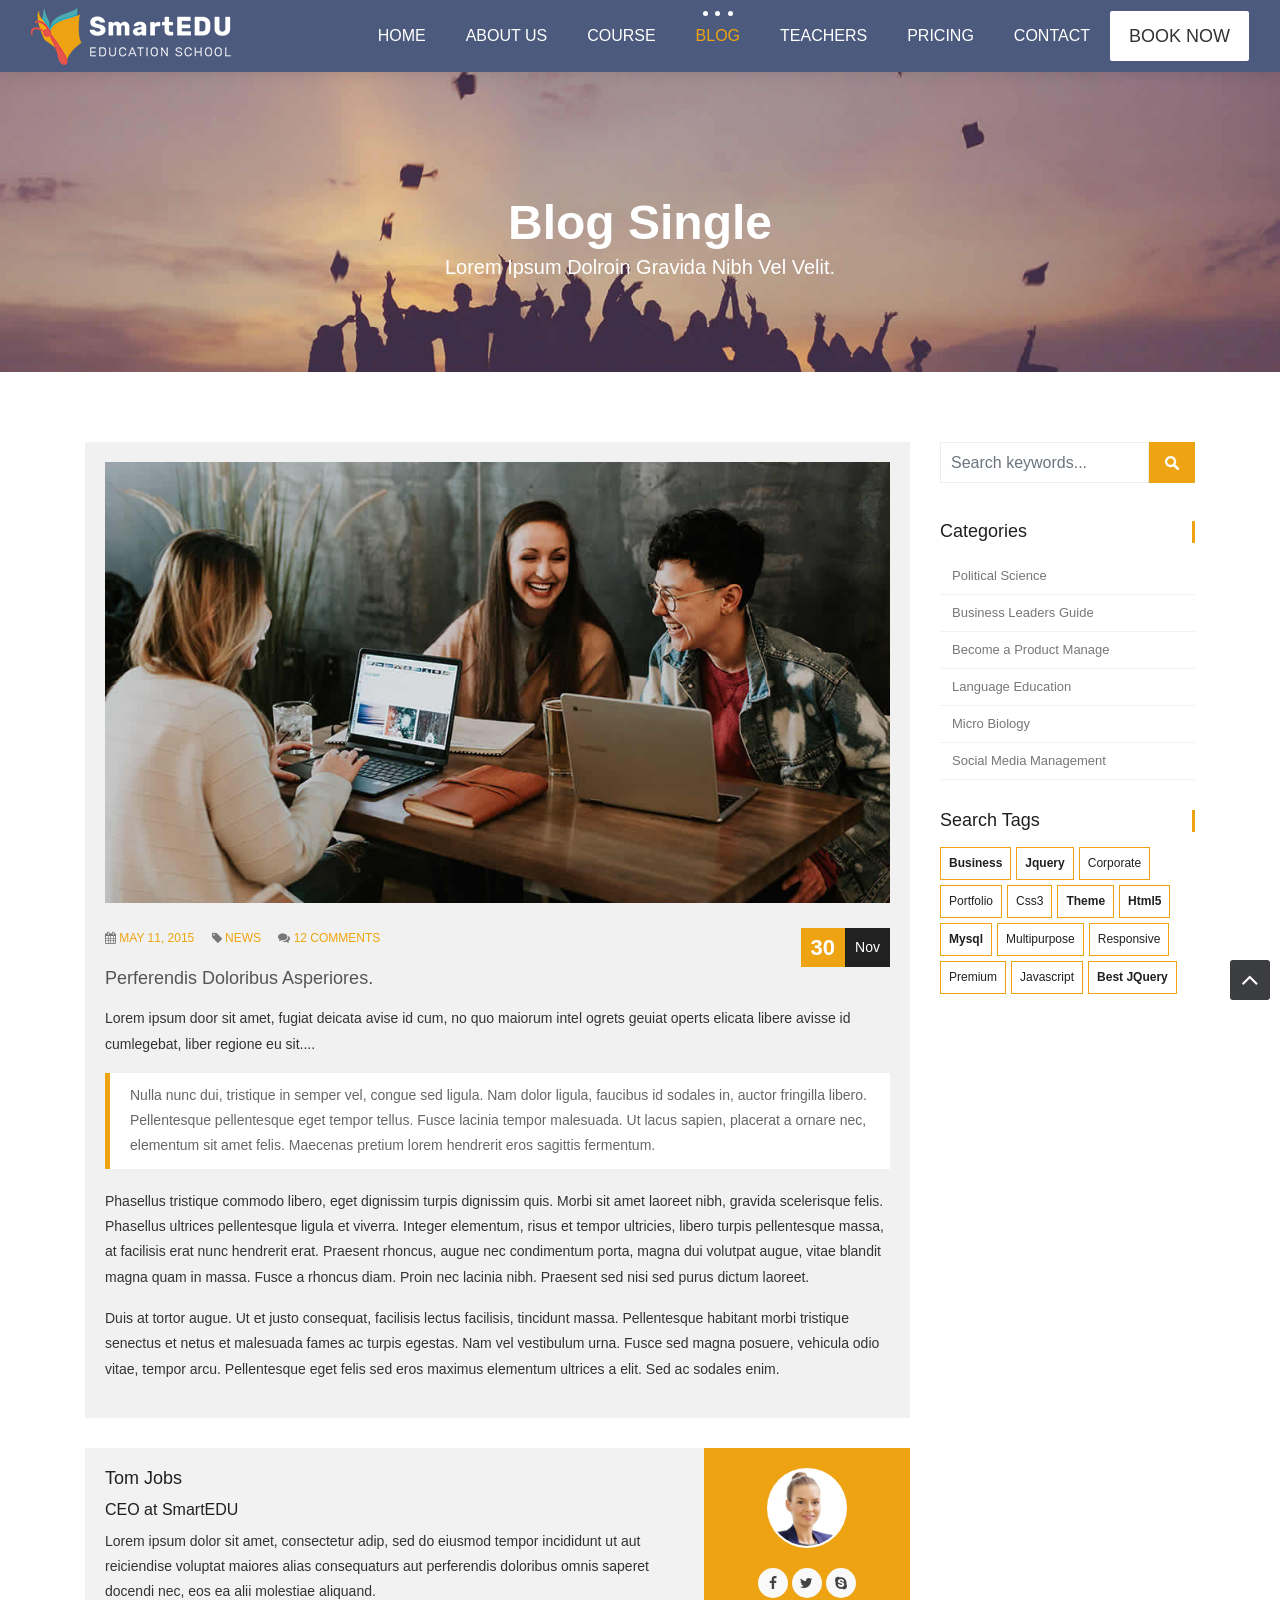
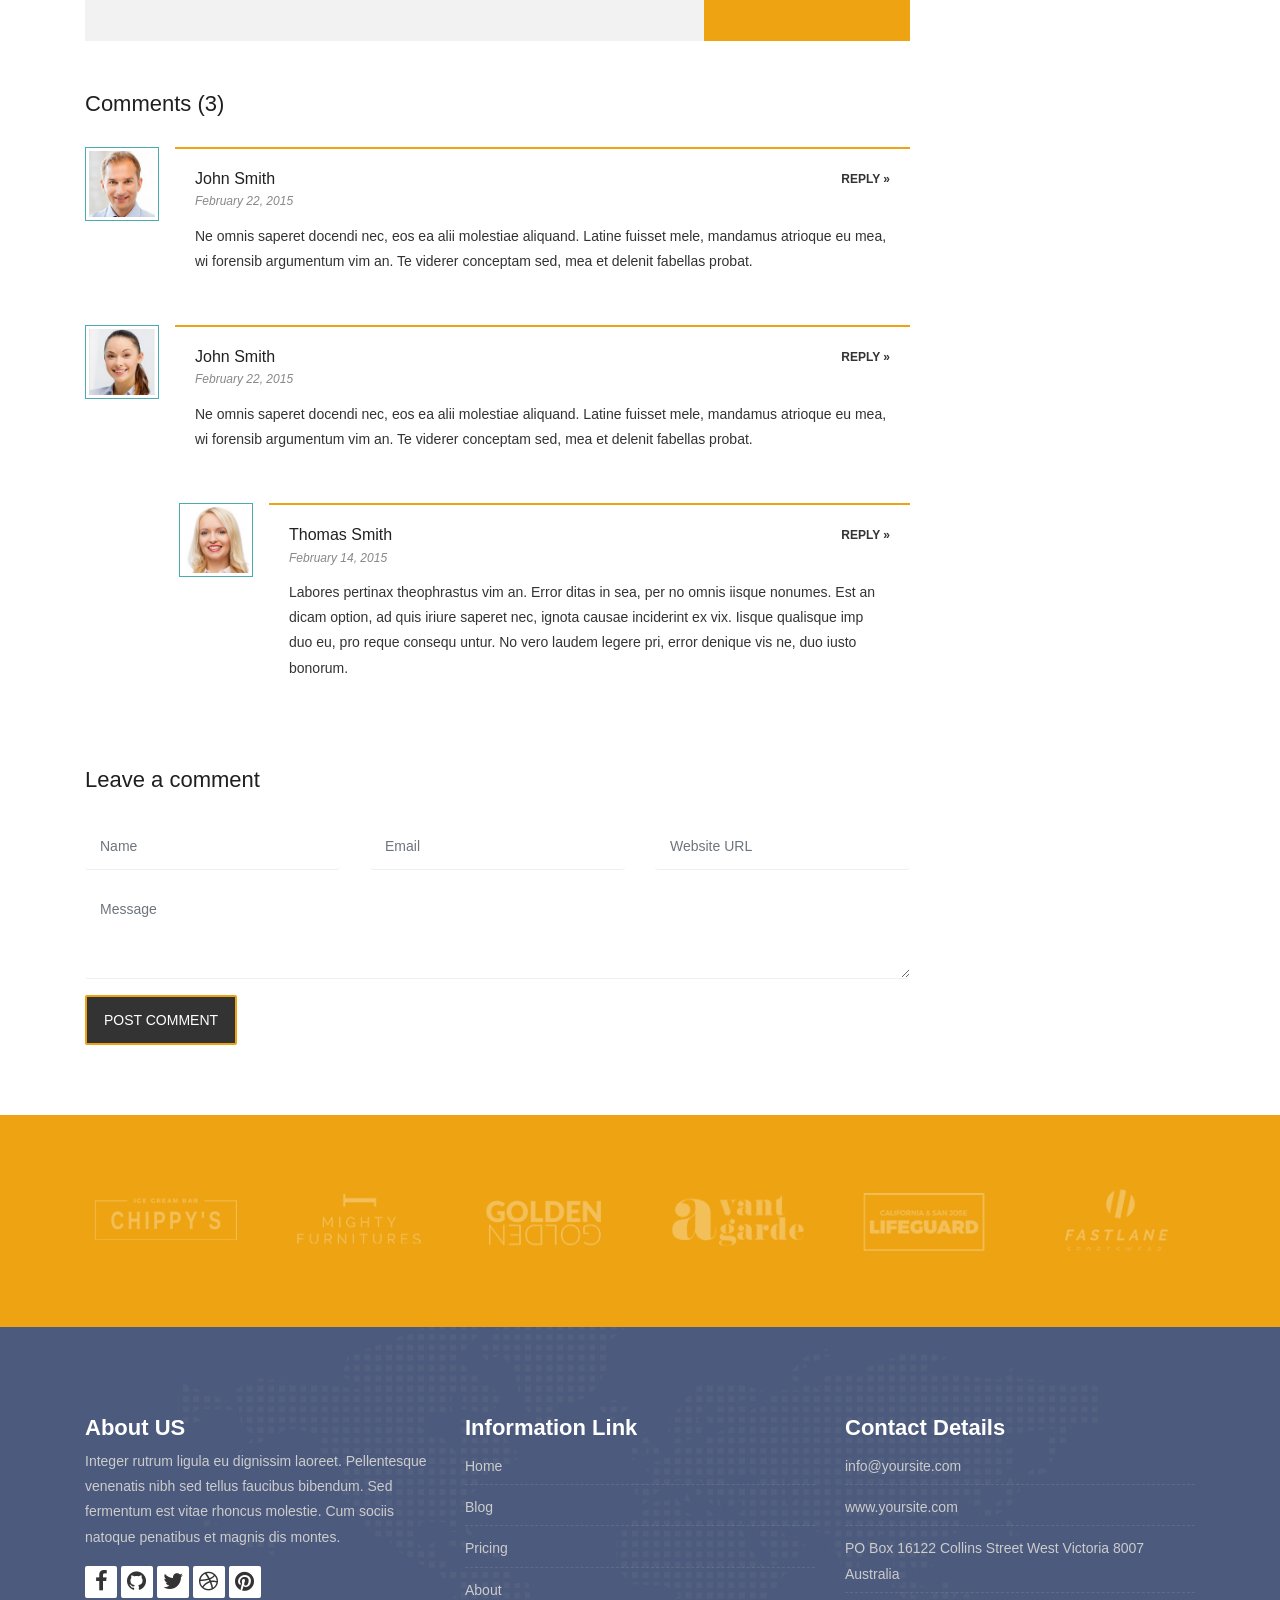
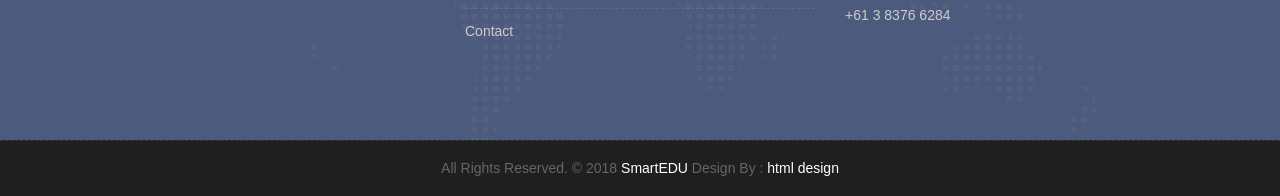
<file: blog-single.html>
<!DOCTYPE html>
<html lang="en">

    <!-- Basic -->
    <meta charset="utf-8">
    <meta http-equiv="X-UA-Compatible" content="IE=edge">   
   
    <!-- Mobile Metas -->
    <meta name="viewport" content="width=device-width, initial-scale=1">
 
     <!-- Site Metas -->
    <title>SmartEDU - Education Responsive HTML5 Template</title>  
    <meta name="keywords" content="">
    <meta name="description" content="">
    <meta name="author" content="">

    <!-- Site Icons -->
    <link rel="shortcut icon" href="images/favicon.ico" type="image/x-icon" />
    <link rel="apple-touch-icon" href="images/apple-touch-icon.png">

    <!-- Bootstrap CSS -->
    <link rel="stylesheet" href="css/bootstrap.min.css">
    <!-- Site CSS -->
    <link rel="stylesheet" href="./css/style.css">
    <!-- ALL VERSION CSS -->
    <link rel="stylesheet" href="css/versions.css">
    <!-- Responsive CSS -->
    <link rel="stylesheet" href="css/responsive.css">
    <!-- Custom CSS -->
    <link rel="stylesheet" href="css/custom.css">

    <!-- Modernizer for Portfolio -->
    <script src="js/modernizer.js"></script>

    <!--[if lt IE 9]>
      <script src="https://oss.maxcdn.com/libs/html5shiv/3.7.0/html5shiv.js"></script>
      <script src="https://oss.maxcdn.com/libs/respond.js/1.4.2/respond.min.js"></script>
    <![endif]-->

</head>
<body class="host_version"> 

	<!-- Modal -->
	<div class="modal fade" id="login" tabindex="-1" role="dialog" aria-labelledby="myModalLabel">
	  <div class="modal-dialog modal-dialog-centered modal-lg" role="document">
		<div class="modal-content">
			<div class="modal-header tit-up">
				<button type="button" class="close" data-dismiss="modal" aria-hidden="true">&times;</button>
				<h4 class="modal-title">Customer Login</h4>
			</div>
			<div class="modal-body customer-box">
				<!-- Nav tabs -->
				<ul class="nav nav-tabs">
					<li><a class="active" href="#Login" data-toggle="tab">Login</a></li>
					<li><a href="#Registration" data-toggle="tab">Registration</a></li>
				</ul>
				<!-- Tab panes -->
				<div class="tab-content">
					<div class="tab-pane active" id="Login">
						<form role="form" class="form-horizontal">
							<div class="form-group">
								<div class="col-sm-12">
									<input class="form-control" id="email1" placeholder="Name" type="text">
								</div>
							</div>
							<div class="form-group">
								<div class="col-sm-12">
									<input class="form-control" id="exampleInputPassword1" placeholder="Email" type="email">
								</div>
							</div>
							<div class="row">
								<div class="col-sm-10">
									<button type="submit" class="btn btn-light btn-radius btn-brd grd1">
										Submit
									</button>
									<a class="for-pwd" href="javascript:;">Forgot your password?</a>
								</div>
							</div>
						</form>
					</div>
					<div class="tab-pane" id="Registration">
						<form role="form" class="form-horizontal">
							<div class="form-group">
								<div class="col-sm-12">
									<input class="form-control" placeholder="Name" type="text">
								</div>
							</div>
							<div class="form-group">
								<div class="col-sm-12">
									<input class="form-control" id="email" placeholder="Email" type="email">
								</div>
							</div>
							<div class="form-group">
								<div class="col-sm-12">
									<input class="form-control" id="mobile" placeholder="Mobile" type="email">
								</div>
							</div>
							<div class="form-group">
								<div class="col-sm-12">
									<input class="form-control" id="password" placeholder="Password" type="password">
								</div>
							</div>
							<div class="row">							
								<div class="col-sm-10">
									<button type="button" class="btn btn-light btn-radius btn-brd grd1">
										Save &amp; Continue
									</button>
									<button type="button" class="btn btn-light btn-radius btn-brd grd1">
										Cancel</button>
								</div>
							</div>
						</form>
					</div>
				</div>
			</div>
		</div>
	  </div>
	</div>

    <!-- LOADER -->
	<div id="preloader">
		<div class="loader-container">
			<div class="progress-br float shadow">
				<div class="progress__item"></div>
			</div>
		</div>
	</div>
	<!-- END LOADER -->	

    <!-- Start header -->
	<header class="top-navbar">
		<nav class="navbar navbar-expand-lg navbar-light bg-light">
			<div class="container-fluid">
				<a class="navbar-brand" href="index.html">
					<img src="images/logo.png" alt="" />
				</a>
				<button class="navbar-toggler" type="button" data-toggle="collapse" data-target="#navbars-host" aria-controls="navbars-rs-food" aria-expanded="false" aria-label="Toggle navigation">
					<span class="icon-bar"></span>
                    <span class="icon-bar"></span>
                    <span class="icon-bar"></span>
				</button>
				<div class="collapse navbar-collapse" id="navbars-host">
					<ul class="navbar-nav ml-auto">
						<li class="nav-item"><a class="nav-link" href="index.html">Home</a></li>
						<li class="nav-item"><a class="nav-link" href="about.html">About Us</a></li>
						<li class="nav-item dropdown">
							<a class="nav-link dropdown-toggle" href="#" id="dropdown-a" data-toggle="dropdown">Course </a>
							<div class="dropdown-menu" aria-labelledby="dropdown-a">
								<a class="dropdown-item" href="course-grid-2.html">Course Grid 2 </a>
								<a class="dropdown-item" href="course-grid-3.html">Course Grid 3 </a>
								<a class="dropdown-item" href="course-grid-4.html">Course Grid 4 </a>
							</div>
						</li>
						<li class="nav-item active dropdown">
							<a class="nav-link dropdown-toggle" href="#" id="dropdown-a" data-toggle="dropdown">Blog </a>
							<div class="dropdown-menu" aria-labelledby="dropdown-a">
								<a class="dropdown-item" href="blog.html">Blog </a>
								<a class="dropdown-item" href="blog-single.html">Blog single </a>
							</div>
						</li>
						<li class="nav-item"><a class="nav-link" href="teachers.html">Teachers</a></li>
						<li class="nav-item"><a class="nav-link" href="pricing.html">Pricing</a></li>
						<li class="nav-item"><a class="nav-link" href="contact.html">Contact</a></li>
					</ul>
					<ul class="nav navbar-nav navbar-right">
                        <li><a class="hover-btn-new log" href="#" data-toggle="modal" data-target="#login"><span>Book Now</span></a></li>
                    </ul>
				</div>
			</div>
		</nav>
	</header>
	<!-- End header -->
	
	<div class="all-title-box">
		<div class="container text-center">
			<h1>Blog Single<span class="m_1">Lorem Ipsum dolroin gravida nibh vel velit.</span></h1>
		</div>
	</div>
	
    <div id="overviews" class="section wb">
        <div class="container">
            <div class="row"> 
                <div class="col-lg-9 blog-post-single">
                    <div class="blog-item">
						<div class="image-blog">
							<img src="images/blog_single.jpg" alt="" class="img-fluid">
						</div>
						<div class="post-content">
							<div class="post-date">
								<span class="day">30</span>
								<span class="month">Nov</span>
							</div>
							<div class="meta-info-blog">
								<span><i class="fa fa-calendar"></i> <a href="#">May 11, 2015</a> </span>
								<span><i class="fa fa-tag"></i>  <a href="#">News</a> </span>
								<span><i class="fa fa-comments"></i> <a href="#">12 Comments</a></span>
							</div>
							<div class="blog-title">
								<h2><a href="#" title="">perferendis doloribus asperiores.</a></h2>
							</div>
							<div class="blog-desc">
								<p>Lorem ipsum door sit amet, fugiat deicata avise id cum, no quo maiorum intel ogrets geuiat operts elicata libere avisse id cumlegebat, liber regione eu sit.... </p>
								<blockquote class="default">
									Nulla nunc dui, tristique in semper vel, congue sed ligula. Nam dolor ligula, faucibus id sodales in, auctor fringilla libero. Pellentesque pellentesque eget tempor tellus. Fusce lacinia tempor malesuada. Ut lacus sapien, placerat a ornare nec, elementum sit amet felis. Maecenas pretium lorem hendrerit eros sagittis fermentum.
								</blockquote>
								<p>Phasellus tristique commodo libero, eget dignissim turpis dignissim quis. Morbi sit amet laoreet nibh, gravida scelerisque felis. Phasellus ultrices pellentesque ligula et viverra. Integer elementum, risus et tempor ultricies, libero turpis pellentesque massa, at facilisis erat nunc hendrerit erat. Praesent rhoncus, augue nec condimentum porta, magna dui volutpat augue, vitae blandit magna quam in massa. Fusce a rhoncus diam. Proin nec lacinia nibh. Praesent sed nisi sed purus dictum laoreet.</p>
								<p>Duis at tortor augue. Ut et justo consequat, facilisis lectus facilisis, tincidunt massa. Pellentesque habitant morbi tristique senectus et netus et malesuada fames ac turpis egestas. Nam vel vestibulum urna. Fusce sed magna posuere, vehicula odio vitae, tempor arcu. Pellentesque eget felis sed eros maximus elementum ultrices a elit. Sed ac sodales enim.</p>
							</div>							
						</div>
					</div>
					
					<div class="blog-author">
						<div class="author-bio">
							<h3 class="author_name"><a href="#">Tom Jobs</a></h3>
							<h5>CEO at <a href="#">SmartEDU</a></h5>
							<p class="author_det">
								Lorem ipsum dolor sit amet, consectetur adip, sed do eiusmod tempor incididunt  ut aut reiciendise voluptat maiores alias consequaturs aut perferendis doloribus omnis saperet docendi nec, eos ea alii molestiae aliquand.
							</p>
						</div>
						<div class="author-desc">
							<img src="images/author.jpg" alt="about author">
							<ul class="author-social">
								<li><a href="#"><i class="fa fa-facebook"></i></a></li>
								<li><a href="#"><i class="fa fa-twitter"></i></a></li>
								<li><a href="#"><i class="fa fa-skype"></i></a></li>
							</ul>
						</div>
					</div>
					
					<div class="blog-comments">
						<h4>Comments (3)</h4>
						<div id="comment-blog">
							<ul class="comment-list">
								<li class="comment">
									<div class="avatar"><img alt="" src="images/avatar-01.jpg" class="avatar"></div>
									<div class="comment-container">
										<h5 class="comment-author"><a href="#">John Smith</a></h5>
										<div class="comment-meta">
											<a href="#" class="comment-date link-style1">February 22, 2015</a>
											<a class="comment-reply-link link-style3" href="#respond">Reply »</a>
										</div>
										<div class="comment-body">
											<p>Ne omnis saperet docendi nec, eos ea alii molestiae aliquand. Latine fuisset mele, mandamus atrioque eu mea, wi forensib argumentum vim an. Te viderer conceptam sed, mea et delenit fabellas probat.</p>
										</div>
									</div>
								</li>
								<li class="comment">
									<div class="avatar"><img alt="" src="images/avatar-02.jpg" class="avatar"></div>
									<div class="comment-container">
										<h5 class="comment-author"><a href="#">John Smith</a></h5>
										<div class="comment-meta">
											<a href="#" class="comment-date link-style1">February 22, 2015</a>
											<a class="comment-reply-link link-style3" href="#respond">Reply »</a>
										</div>
										<div class="comment-body">
											<p>Ne omnis saperet docendi nec, eos ea alii molestiae aliquand. Latine fuisset mele, mandamus atrioque eu mea, wi forensib argumentum vim an. Te viderer conceptam sed, mea et delenit fabellas probat.</p>
										</div>
									</div>
									<ul class="children">
										<li class="comment">
											<div class="avatar"><img alt="" src="images/avatar-03.jpg" class="avatar"></div>
											<div class="comment-container">
												<h5 class="comment-author"><a href="#">Thomas Smith</a></h5>
												<div class="comment-meta"><a href="#" class="comment-date link-style1">February 14, 2015</a><a class="comment-reply-link link-style3" href="#respond">Reply »</a></div>
												<div class="comment-body">
													<p>Labores pertinax theophrastus vim an. Error ditas in sea, per no omnis iisque nonumes. Est an dicam option, ad quis iriure saperet nec, ignota causae inciderint ex vix. Iisque qualisque imp duo eu, pro reque consequ untur. No vero laudem legere pri, error denique vis ne, duo iusto bonorum.</p>
												</div>
											</div>
										</li>
									</ul>
								</li>
							</ul>
						</div>
					</div>
					<div class="comments-form">
						<h4>Leave a comment</h4>
						<div class="comment-form-main">
							<form action="#">
								<div class="row">
									<div class="col-md-4">
										<div class="form-group">
											<input class="form-control" name="commenter-name" placeholder="Name" id="commenter-name" type="text">
										</div>
									</div>
									<div class="col-md-4">
										<div class="form-group">
											<input class="form-control" name="commenter-email" placeholder="Email" id="commenter-email" type="text">
										</div>
									</div>
									<div class="col-md-4">
										<div class="form-group">
											<input class="form-control" name="commenter-url" placeholder="Website URL" id="commenter-url" type="text">
										</div>
									</div>
									<div class="col-md-12">
										<div class="form-group">
											<textarea class="form-control" name="commenter-message" placeholder="Message" id="commenter-message" cols="30" rows="2"></textarea>
										</div>
									</div>
									<div class="col-md-12 post-btn">
										<button class="hover-btn-new orange"><span>Post Comment</span></button>
									</div>
								</div>
							</form>
						</div>
					</div>
					
                </div><!-- end col -->
				<div class="col-lg-3 col-12 right-single">
					<div class="widget-search">
						<div class="site-search-area">
							<form method="get" id="site-searchform" action="#">
								<div>
									<input class="input-text form-control" name="search-k" id="search-k" placeholder="Search keywords..." type="text">
									<input id="searchsubmit" value="Search" type="submit">
								</div>
							</form>
						</div>
					</div>
					<div class="widget-categories">
						<h3 class="widget-title">Categories</h3>
						<ul>
							<li><a href="#">Political Science</a></li>
							<li><a href="#">Business Leaders Guide</a></li>
							<li><a href="#">Become a Product Manage</a></li>
							<li><a href="#">Language Education</a></li>
							<li><a href="#">Micro Biology</a></li>
							<li><a href="#">Social Media Management</a></li>
						</ul>
					</div>
					<div class="widget-tags">
						<h3 class="widget-title">Search Tags</h3>
						<ul class="tags">
							<li><a href="#"><b>business</b></a></li>
							<li><a href="#"><b>jquery</b></a></li>
							<li><a href="#">corporate</a></li>
							<li><a href="#">portfolio</a></li>
							<li><a href="#">css3</a></li>
							<li><a href="#"><b>theme</b></a></li>
							<li><a href="#"><b>html5</b></a></li>
							<li><a href="#"><b>mysql</b></a></li>
							<li><a href="#">multipurpose</a></li>
							<li><a href="#">responsive</a></li>
							<li><a href="#">premium</a></li>
							<li><a href="#">javascript</a></li>
							<li><a href="#"><b>Best jQuery</b></a></li>
						</ul>
					</div>
				</div>
            </div><!-- end row -->
        </div><!-- end container -->
    </div><!-- end section -->

    <div class="parallax section dbcolor">
        <div class="container">
            <div class="row logos">
                <div class="col-md-2 col-sm-2 col-xs-6 wow fadeInUp">
                    <a href="#"><img src="images/logo_01.png" alt="" class="img-repsonsive"></a>
                </div>
                <div class="col-md-2 col-sm-2 col-xs-6 wow fadeInUp">
                    <a href="#"><img src="images/logo_02.png" alt="" class="img-repsonsive"></a>
                </div>
                <div class="col-md-2 col-sm-2 col-xs-6 wow fadeInUp">
                    <a href="#"><img src="images/logo_03.png" alt="" class="img-repsonsive"></a>
                </div>
                <div class="col-md-2 col-sm-2 col-xs-6 wow fadeInUp">
                    <a href="#"><img src="images/logo_04.png" alt="" class="img-repsonsive"></a>
                </div>
                <div class="col-md-2 col-sm-2 col-xs-6 wow fadeInUp">
                    <a href="#"><img src="images/logo_05.png" alt="" class="img-repsonsive"></a>
                </div>
                <div class="col-md-2 col-sm-2 col-xs-6 wow fadeInUp">
                    <a href="#"><img src="images/logo_06.png" alt="" class="img-repsonsive"></a>
                </div>
            </div><!-- end row -->
        </div><!-- end container -->
    </div><!-- end section -->

    <footer class="footer">
        <div class="container">
            <div class="row">
                <div class="col-lg-4 col-md-4 col-xs-12">
                    <div class="widget clearfix">
                        <div class="widget-title">
                            <h3>About US</h3>
                        </div>
                        <p> Integer rutrum ligula eu dignissim laoreet. Pellentesque venenatis nibh sed tellus faucibus bibendum. Sed fermentum est vitae rhoncus molestie. Cum sociis natoque penatibus et magnis dis montes.</p>
                        <div class="footer-right">
							<ul class="footer-links-soi">
								<li><a href="#"><i class="fa fa-facebook"></i></a></li>
								<li><a href="#"><i class="fa fa-github"></i></a></li>
								<li><a href="#"><i class="fa fa-twitter"></i></a></li>
								<li><a href="#"><i class="fa fa-dribbble"></i></a></li>
								<li><a href="#"><i class="fa fa-pinterest"></i></a></li>
							</ul><!-- end links -->
						</div>
                    </div><!-- end clearfix -->
                </div><!-- end col -->

				<div class="col-lg-4 col-md-4 col-xs-12">
                    <div class="widget clearfix">
                        <div class="widget-title">
                            <h3>Information Link</h3>
                        </div>
                        <ul class="footer-links">
                            <li><a href="#">Home</a></li>
                            <li><a href="#">Blog</a></li>
                            <li><a href="#">Pricing</a></li>
							<li><a href="#">About</a></li>
							<li><a href="#">Contact</a></li>
                        </ul><!-- end links -->
                    </div><!-- end clearfix -->
                </div><!-- end col -->
				
                <div class="col-lg-4 col-md-4 col-xs-12">
                    <div class="widget clearfix">
                        <div class="widget-title">
                            <h3>Contact Details</h3>
                        </div>

                        <ul class="footer-links">
                            <li><a href="mailto:#">info@yoursite.com</a></li>
                            <li><a href="#">www.yoursite.com</a></li>
                            <li>PO Box 16122 Collins Street West Victoria 8007 Australia</li>
                            <li>+61 3 8376 6284</li>
                        </ul><!-- end links -->
                    </div><!-- end clearfix -->
                </div><!-- end col -->
				
            </div><!-- end row -->
        </div><!-- end container -->
    </footer><!-- end footer -->

    <div class="copyrights">
        <div class="container">
            <div class="footer-distributed">
                <div class="footer-center">                   
                    <p class="footer-company-name">All Rights Reserved. &copy; 2018 <a href="#">SmartEDU</a> Design By : <a href="https://html.design/">html design</a></p>
                </div>
            </div>
        </div><!-- end container -->
    </div><!-- end copyrights -->

    <a href="#" id="scroll-to-top" class="dmtop global-radius"><i class="fa fa-angle-up"></i></a>

    <!-- ALL JS FILES -->
    <script src="js/all.js"></script>
    <!-- ALL PLUGINS -->
    <script src="js/custom.js"></script>

</body>
</html>
</file>
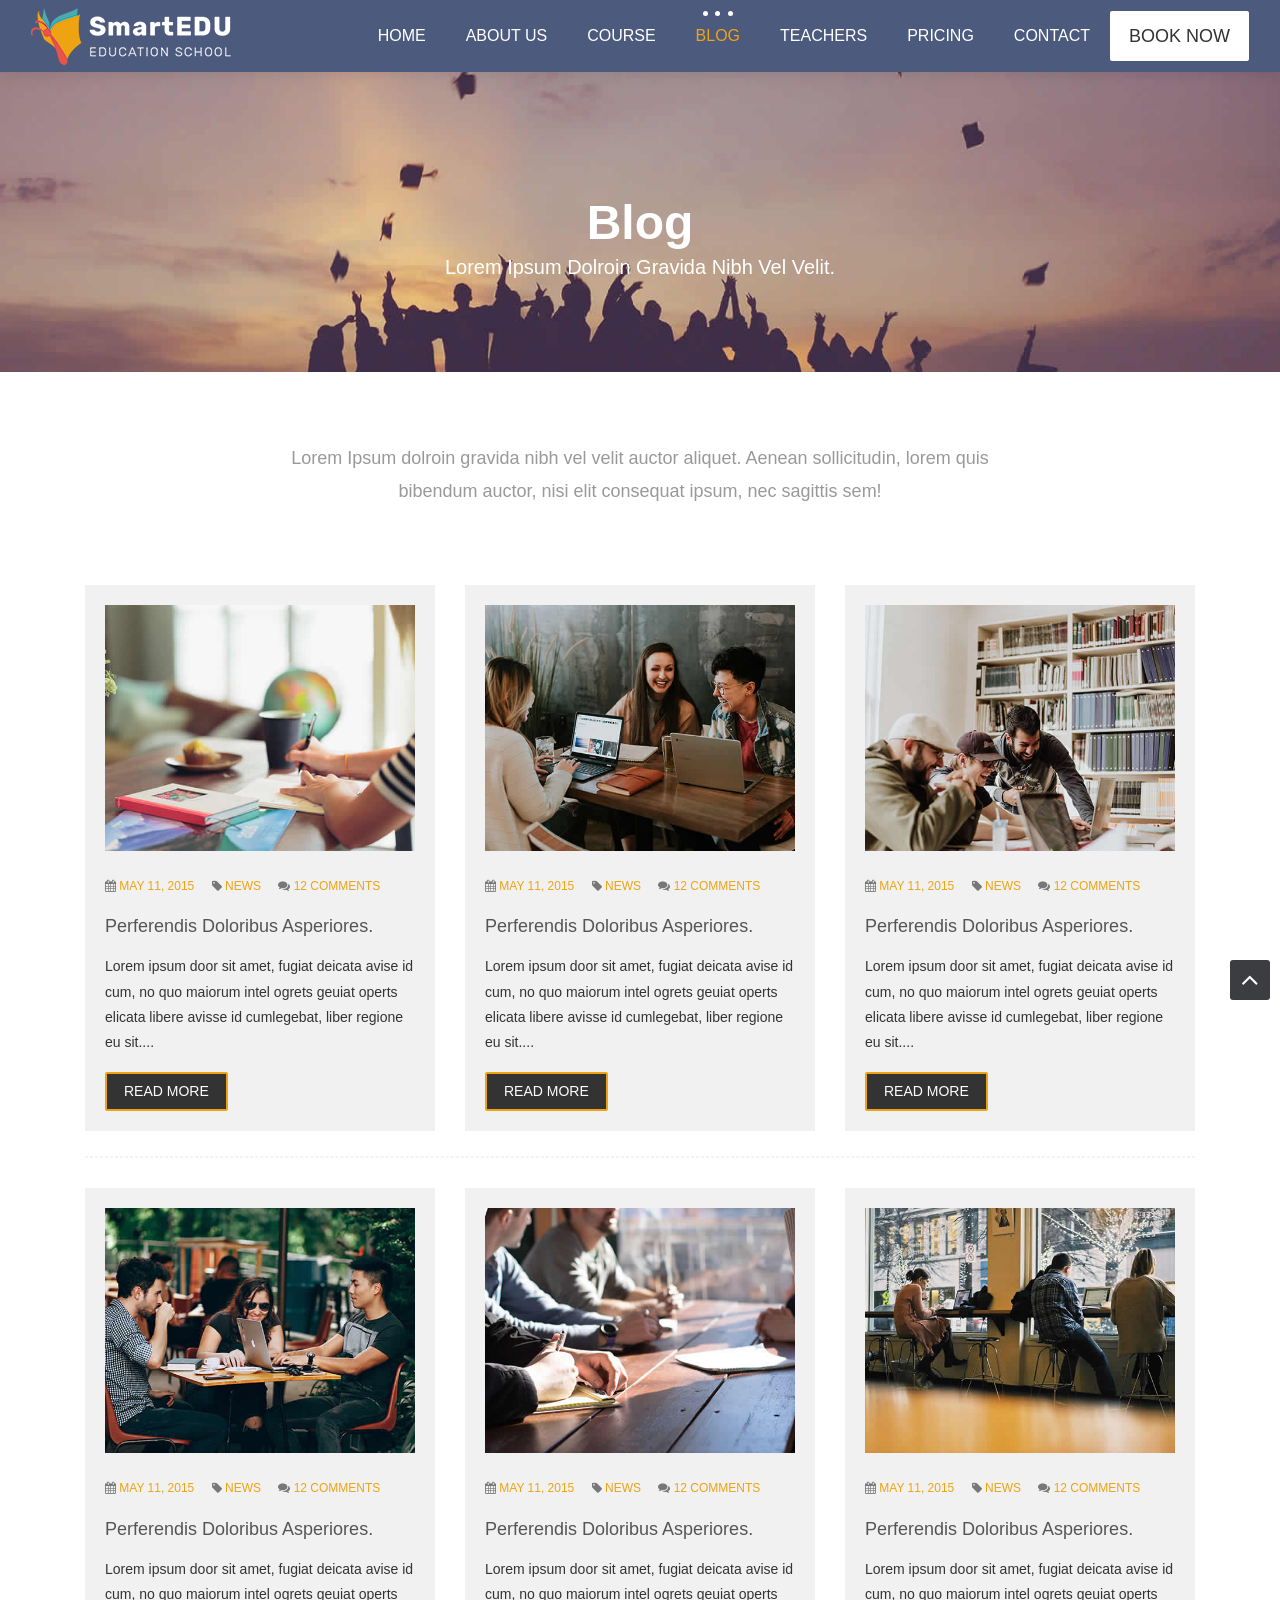
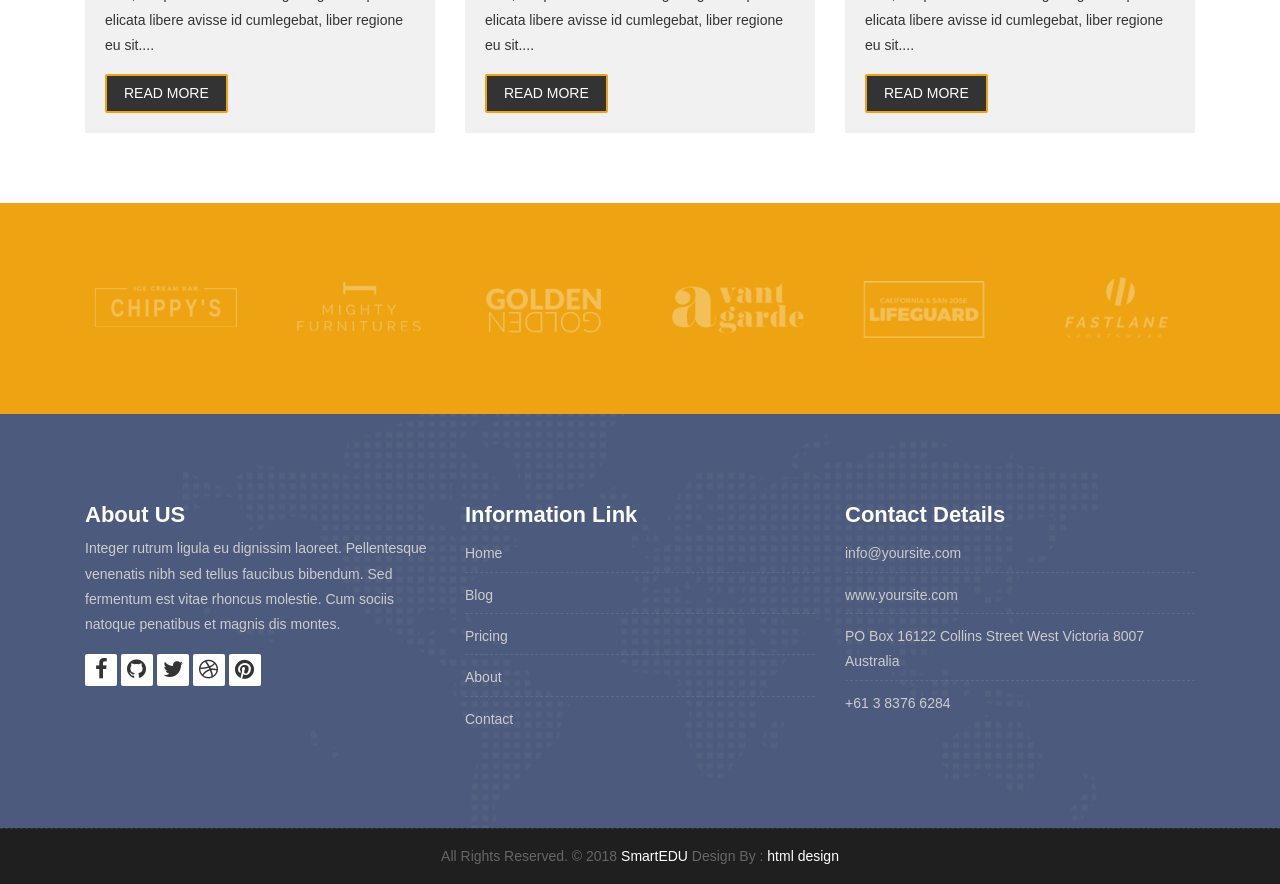
<file: blog.html>
<!DOCTYPE html>
<html lang="en">

    <!-- Basic -->
    <meta charset="utf-8">
    <meta http-equiv="X-UA-Compatible" content="IE=edge">   
   
    <!-- Mobile Metas -->
    <meta name="viewport" content="width=device-width, initial-scale=1">
 
     <!-- Site Metas -->
    <title>SmartEDU - Education Responsive HTML5 Template</title>  
    <meta name="keywords" content="">
    <meta name="description" content="">
    <meta name="author" content="">

    <!-- Site Icons -->
    <link rel="shortcut icon" href="images/favicon.ico" type="image/x-icon" />
    <link rel="apple-touch-icon" href="images/apple-touch-icon.png">

    <!-- Bootstrap CSS -->
    <link rel="stylesheet" href="css/bootstrap.min.css">
    <!-- Site CSS -->
    <link rel="stylesheet" href="./css/style.css">
    <!-- ALL VERSION CSS -->
    <link rel="stylesheet" href="css/versions.css">
    <!-- Responsive CSS -->
    <link rel="stylesheet" href="css/responsive.css">
    <!-- Custom CSS -->
    <link rel="stylesheet" href="css/custom.css">

    <!-- Modernizer for Portfolio -->
    <script src="js/modernizer.js"></script>

    <!--[if lt IE 9]>
      <script src="https://oss.maxcdn.com/libs/html5shiv/3.7.0/html5shiv.js"></script>
      <script src="https://oss.maxcdn.com/libs/respond.js/1.4.2/respond.min.js"></script>
    <![endif]-->

</head>
<body class="host_version"> 

	<!-- Modal -->
	<div class="modal fade" id="login" tabindex="-1" role="dialog" aria-labelledby="myModalLabel">
	  <div class="modal-dialog modal-dialog-centered modal-lg" role="document">
		<div class="modal-content">
			<div class="modal-header tit-up">
				<button type="button" class="close" data-dismiss="modal" aria-hidden="true">&times;</button>
				<h4 class="modal-title">Customer Login</h4>
			</div>
			<div class="modal-body customer-box">
				<!-- Nav tabs -->
				<ul class="nav nav-tabs">
					<li><a class="active" href="#Login" data-toggle="tab">Login</a></li>
					<li><a href="#Registration" data-toggle="tab">Registration</a></li>
				</ul>
				<!-- Tab panes -->
				<div class="tab-content">
					<div class="tab-pane active" id="Login">
						<form role="form" class="form-horizontal">
							<div class="form-group">
								<div class="col-sm-12">
									<input class="form-control" id="email1" placeholder="Name" type="text">
								</div>
							</div>
							<div class="form-group">
								<div class="col-sm-12">
									<input class="form-control" id="exampleInputPassword1" placeholder="Email" type="email">
								</div>
							</div>
							<div class="row">
								<div class="col-sm-10">
									<button type="submit" class="btn btn-light btn-radius btn-brd grd1">
										Submit
									</button>
									<a class="for-pwd" href="javascript:;">Forgot your password?</a>
								</div>
							</div>
						</form>
					</div>
					<div class="tab-pane" id="Registration">
						<form role="form" class="form-horizontal">
							<div class="form-group">
								<div class="col-sm-12">
									<input class="form-control" placeholder="Name" type="text">
								</div>
							</div>
							<div class="form-group">
								<div class="col-sm-12">
									<input class="form-control" id="email" placeholder="Email" type="email">
								</div>
							</div>
							<div class="form-group">
								<div class="col-sm-12">
									<input class="form-control" id="mobile" placeholder="Mobile" type="email">
								</div>
							</div>
							<div class="form-group">
								<div class="col-sm-12">
									<input class="form-control" id="password" placeholder="Password" type="password">
								</div>
							</div>
							<div class="row">							
								<div class="col-sm-10">
									<button type="button" class="btn btn-light btn-radius btn-brd grd1">
										Save &amp; Continue
									</button>
									<button type="button" class="btn btn-light btn-radius btn-brd grd1">
										Cancel</button>
								</div>
							</div>
						</form>
					</div>
				</div>
			</div>
		</div>
	  </div>
	</div>

    <!-- LOADER -->
	<div id="preloader">
		<div class="loader-container">
			<div class="progress-br float shadow">
				<div class="progress__item"></div>
			</div>
		</div>
	</div>
	<!-- END LOADER -->	

    <!-- Start header -->
	<header class="top-navbar">
		<nav class="navbar navbar-expand-lg navbar-light bg-light">
			<div class="container-fluid">
				<a class="navbar-brand" href="index.html">
					<img src="images/logo.png" alt="" />
				</a>
				<button class="navbar-toggler" type="button" data-toggle="collapse" data-target="#navbars-host" aria-controls="navbars-rs-food" aria-expanded="false" aria-label="Toggle navigation">
					<span class="icon-bar"></span>
                    <span class="icon-bar"></span>
                    <span class="icon-bar"></span>
				</button>
				<div class="collapse navbar-collapse" id="navbars-host">
					<ul class="navbar-nav ml-auto">
						<li class="nav-item"><a class="nav-link" href="index.html">Home</a></li>
						<li class="nav-item"><a class="nav-link" href="about.html">About Us</a></li>
						<li class="nav-item dropdown">
							<a class="nav-link dropdown-toggle" href="#" id="dropdown-a" data-toggle="dropdown">Course </a>
							<div class="dropdown-menu" aria-labelledby="dropdown-a">
								<a class="dropdown-item" href="course-grid-2.html">Course Grid 2 </a>
								<a class="dropdown-item" href="course-grid-3.html">Course Grid 3 </a>
								<a class="dropdown-item" href="course-grid-4.html">Course Grid 4 </a>
							</div>
						</li>
						<li class="nav-item active dropdown">
							<a class="nav-link dropdown-toggle" href="#" id="dropdown-a" data-toggle="dropdown">Blog </a>
							<div class="dropdown-menu" aria-labelledby="dropdown-a">
								<a class="dropdown-item" href="blog.html">Blog </a>
								<a class="dropdown-item" href="blog-single.html">Blog single </a>
							</div>
						</li>
						<li class="nav-item"><a class="nav-link" href="teachers.html">Teachers</a></li>
						<li class="nav-item"><a class="nav-link" href="pricing.html">Pricing</a></li>
						<li class="nav-item"><a class="nav-link" href="contact.html">Contact</a></li>
					</ul>
					<ul class="nav navbar-nav navbar-right">
                        <li><a class="hover-btn-new log" href="#" data-toggle="modal" data-target="#login"><span>Book Now</span></a></li>
                    </ul>
				</div>
			</div>
		</nav>
	</header>
	<!-- End header -->
	
	<div class="all-title-box">
		<div class="container text-center">
			<h1>Blog<span class="m_1">Lorem Ipsum dolroin gravida nibh vel velit.</span></h1>
		</div>
	</div>
	
    <div id="overviews" class="section wb">
        <div class="container">
            <div class="section-title row text-center">
                <div class="col-md-8 offset-md-2">
                    <p class="lead">Lorem Ipsum dolroin gravida nibh vel velit auctor aliquet. Aenean sollicitudin, lorem quis bibendum auctor, nisi elit consequat ipsum, nec sagittis sem!</p>
                </div>
            </div><!-- end title -->

            <hr class="invis"> 

            <div class="row"> 
                <div class="col-lg-4 col-md-6 col-12">
                    <div class="blog-item">
						<div class="image-blog">
							<img src="images/blog_1.jpg" alt="" class="img-fluid">
						</div>
						<div class="meta-info-blog">
							<span><i class="fa fa-calendar"></i> <a href="#">May 11, 2015</a> </span>
                            <span><i class="fa fa-tag"></i>  <a href="#">News</a> </span>
                            <span><i class="fa fa-comments"></i> <a href="#">12 Comments</a></span>
						</div>
						<div class="blog-title">
							<h2><a href="#" title="">perferendis doloribus asperiores.</a></h2>
						</div>
						<div class="blog-desc">
							<p>Lorem ipsum door sit amet, fugiat deicata avise id cum, no quo maiorum intel ogrets geuiat operts elicata libere avisse id cumlegebat, liber regione eu sit.... </p>
						</div>
						<div class="blog-button">
							<a class="hover-btn-new orange" href="#"><span>Read More<span></a>
						</div>
					</div>
                </div><!-- end col -->

                <div class="col-lg-4 col-md-6 col-12">
                    <div class="blog-item">
						<div class="image-blog">
							<img src="images/blog_2.jpg" alt="" class="img-fluid">
						</div>
						<div class="meta-info-blog">
							<span><i class="fa fa-calendar"></i> <a href="#">May 11, 2015</a> </span>
                            <span><i class="fa fa-tag"></i>  <a href="#">News</a> </span>
                            <span><i class="fa fa-comments"></i> <a href="#">12 Comments</a></span>
						</div>
						<div class="blog-title">
							<h2><a href="#" title="">perferendis doloribus asperiores.</a></h2>
						</div>
						<div class="blog-desc">
							<p>Lorem ipsum door sit amet, fugiat deicata avise id cum, no quo maiorum intel ogrets geuiat operts elicata libere avisse id cumlegebat, liber regione eu sit.... </p>
						</div>
						<div class="blog-button">
							<a class="hover-btn-new orange" href="#"><span>Read More</span></a>
						</div>
					</div>
                </div><!-- end col -->

                <div class="col-lg-4 col-md-6 col-12">
                    <div class="blog-item">
						<div class="image-blog">
							<img src="images/blog_3.jpg" alt="" class="img-fluid">
						</div>
						<div class="meta-info-blog">
							<span><i class="fa fa-calendar"></i> <a href="#">May 11, 2015</a> </span>
                            <span><i class="fa fa-tag"></i>  <a href="#">News</a> </span>
                            <span><i class="fa fa-comments"></i> <a href="#">12 Comments</a></span>
						</div>
						<div class="blog-title">
							<h2><a href="#" title="">perferendis doloribus asperiores.</a></h2>
						</div>
						<div class="blog-desc">
							<p>Lorem ipsum door sit amet, fugiat deicata avise id cum, no quo maiorum intel ogrets geuiat operts elicata libere avisse id cumlegebat, liber regione eu sit.... </p>
						</div>
						<div class="blog-button">
							<a class="hover-btn-new orange" href="#"><span>Read More</span></a>
						</div>
					</div>
                </div><!-- end col -->
            </div><!-- end row -->

            <hr class="hr3"> 

            <div class="row"> 
                <div class="col-lg-4 col-md-6 col-12">
                   <div class="blog-item">
						<div class="image-blog">
							<img src="images/blog_4.jpg" alt="" class="img-fluid">
						</div>
						<div class="meta-info-blog">
							<span><i class="fa fa-calendar"></i> <a href="#">May 11, 2015</a> </span>
                            <span><i class="fa fa-tag"></i>  <a href="#">News</a> </span>
                            <span><i class="fa fa-comments"></i> <a href="#">12 Comments</a></span>
						</div>
						<div class="blog-title">
							<h2><a href="#" title="">perferendis doloribus asperiores.</a></h2>
						</div>
						<div class="blog-desc">
							<p>Lorem ipsum door sit amet, fugiat deicata avise id cum, no quo maiorum intel ogrets geuiat operts elicata libere avisse id cumlegebat, liber regione eu sit.... </p>
						</div>
						<div class="blog-button">
							<a class="hover-btn-new orange" href="#"><span>Read More</span></a>
						</div>
					</div>
                </div><!-- end col -->

                <div class="col-lg-4 col-md-6 col-12">
                    <div class="blog-item">
						<div class="image-blog">
							<img src="images/blog_5.jpg" alt="" class="img-fluid">
						</div>
						<div class="meta-info-blog">
							<span><i class="fa fa-calendar"></i> <a href="#">May 11, 2015</a> </span>
                            <span><i class="fa fa-tag"></i>  <a href="#">News</a> </span>
                            <span><i class="fa fa-comments"></i> <a href="#">12 Comments</a></span>
						</div>
						<div class="blog-title">
							<h2><a href="#" title="">perferendis doloribus asperiores.</a></h2>
						</div>
						<div class="blog-desc">
							<p>Lorem ipsum door sit amet, fugiat deicata avise id cum, no quo maiorum intel ogrets geuiat operts elicata libere avisse id cumlegebat, liber regione eu sit.... </p>
						</div>
						<div class="blog-button">
							<a class="hover-btn-new orange" href="#"><span>Read More</span></a>
						</div>
					</div>
                </div><!-- end col -->

                <div class="col-lg-4 col-md-6 col-12">
                    <div class="blog-item">
						<div class="image-blog">
							<img src="images/blog_6.jpg" alt="" class="img-fluid">
						</div>
						<div class="meta-info-blog">
							<span><i class="fa fa-calendar"></i> <a href="#">May 11, 2015</a> </span>
                            <span><i class="fa fa-tag"></i>  <a href="#">News</a> </span>
                            <span><i class="fa fa-comments"></i> <a href="#">12 Comments</a></span>
						</div>
						<div class="blog-title">
							<h2><a href="#" title="">perferendis doloribus asperiores.</a></h2>
						</div>
						<div class="blog-desc">
							<p>Lorem ipsum door sit amet, fugiat deicata avise id cum, no quo maiorum intel ogrets geuiat operts elicata libere avisse id cumlegebat, liber regione eu sit.... </p>
						</div>
						<div class="blog-button">
							<a class="hover-btn-new orange" href="#"><span>Read More</span></a>
						</div>
					</div>
                </div><!-- end col -->
            </div><!-- end row -->
        </div><!-- end container -->
    </div><!-- end section -->

    <div class="parallax section dbcolor">
        <div class="container">
            <div class="row logos">
                <div class="col-md-2 col-sm-2 col-xs-6 wow fadeInUp">
                    <a href="#"><img src="images/logo_01.png" alt="" class="img-repsonsive"></a>
                </div>
                <div class="col-md-2 col-sm-2 col-xs-6 wow fadeInUp">
                    <a href="#"><img src="images/logo_02.png" alt="" class="img-repsonsive"></a>
                </div>
                <div class="col-md-2 col-sm-2 col-xs-6 wow fadeInUp">
                    <a href="#"><img src="images/logo_03.png" alt="" class="img-repsonsive"></a>
                </div>
                <div class="col-md-2 col-sm-2 col-xs-6 wow fadeInUp">
                    <a href="#"><img src="images/logo_04.png" alt="" class="img-repsonsive"></a>
                </div>
                <div class="col-md-2 col-sm-2 col-xs-6 wow fadeInUp">
                    <a href="#"><img src="images/logo_05.png" alt="" class="img-repsonsive"></a>
                </div>
                <div class="col-md-2 col-sm-2 col-xs-6 wow fadeInUp">
                    <a href="#"><img src="images/logo_06.png" alt="" class="img-repsonsive"></a>
                </div>
            </div><!-- end row -->
        </div><!-- end container -->
    </div><!-- end section -->

    <footer class="footer">
        <div class="container">
            <div class="row">
                <div class="col-lg-4 col-md-4 col-xs-12">
                    <div class="widget clearfix">
                        <div class="widget-title">
                            <h3>About US</h3>
                        </div>
                        <p> Integer rutrum ligula eu dignissim laoreet. Pellentesque venenatis nibh sed tellus faucibus bibendum. Sed fermentum est vitae rhoncus molestie. Cum sociis natoque penatibus et magnis dis montes.</p>
                        <div class="footer-right">
							<ul class="footer-links-soi">
								<li><a href="#"><i class="fa fa-facebook"></i></a></li>
								<li><a href="#"><i class="fa fa-github"></i></a></li>
								<li><a href="#"><i class="fa fa-twitter"></i></a></li>
								<li><a href="#"><i class="fa fa-dribbble"></i></a></li>
								<li><a href="#"><i class="fa fa-pinterest"></i></a></li>
							</ul><!-- end links -->
						</div>
                    </div><!-- end clearfix -->
                </div><!-- end col -->

				<div class="col-lg-4 col-md-4 col-xs-12">
                    <div class="widget clearfix">
                        <div class="widget-title">
                            <h3>Information Link</h3>
                        </div>
                        <ul class="footer-links">
                            <li><a href="#">Home</a></li>
                            <li><a href="#">Blog</a></li>
                            <li><a href="#">Pricing</a></li>
							<li><a href="#">About</a></li>
							<li><a href="#">Contact</a></li>
                        </ul><!-- end links -->
                    </div><!-- end clearfix -->
                </div><!-- end col -->
				
                <div class="col-lg-4 col-md-4 col-xs-12">
                    <div class="widget clearfix">
                        <div class="widget-title">
                            <h3>Contact Details</h3>
                        </div>

                        <ul class="footer-links">
                            <li><a href="mailto:#">info@yoursite.com</a></li>
                            <li><a href="#">www.yoursite.com</a></li>
                            <li>PO Box 16122 Collins Street West Victoria 8007 Australia</li>
                            <li>+61 3 8376 6284</li>
                        </ul><!-- end links -->
                    </div><!-- end clearfix -->
                </div><!-- end col -->
				
            </div><!-- end row -->
        </div><!-- end container -->
    </footer><!-- end footer -->

    <div class="copyrights">
        <div class="container">
            <div class="footer-distributed">
                <div class="footer-center">                   
                    <p class="footer-company-name">All Rights Reserved. &copy; 2018 <a href="#">SmartEDU</a> Design By : <a href="https://html.design/">html design</a></p>
                </div>
            </div>
        </div><!-- end container -->
    </div><!-- end copyrights -->

    <a href="#" id="scroll-to-top" class="dmtop global-radius"><i class="fa fa-angle-up"></i></a>

    <!-- ALL JS FILES -->
    <script src="js/all.js"></script>
    <!-- ALL PLUGINS -->
    <script src="js/custom.js"></script>

</body>
</html>
</file>
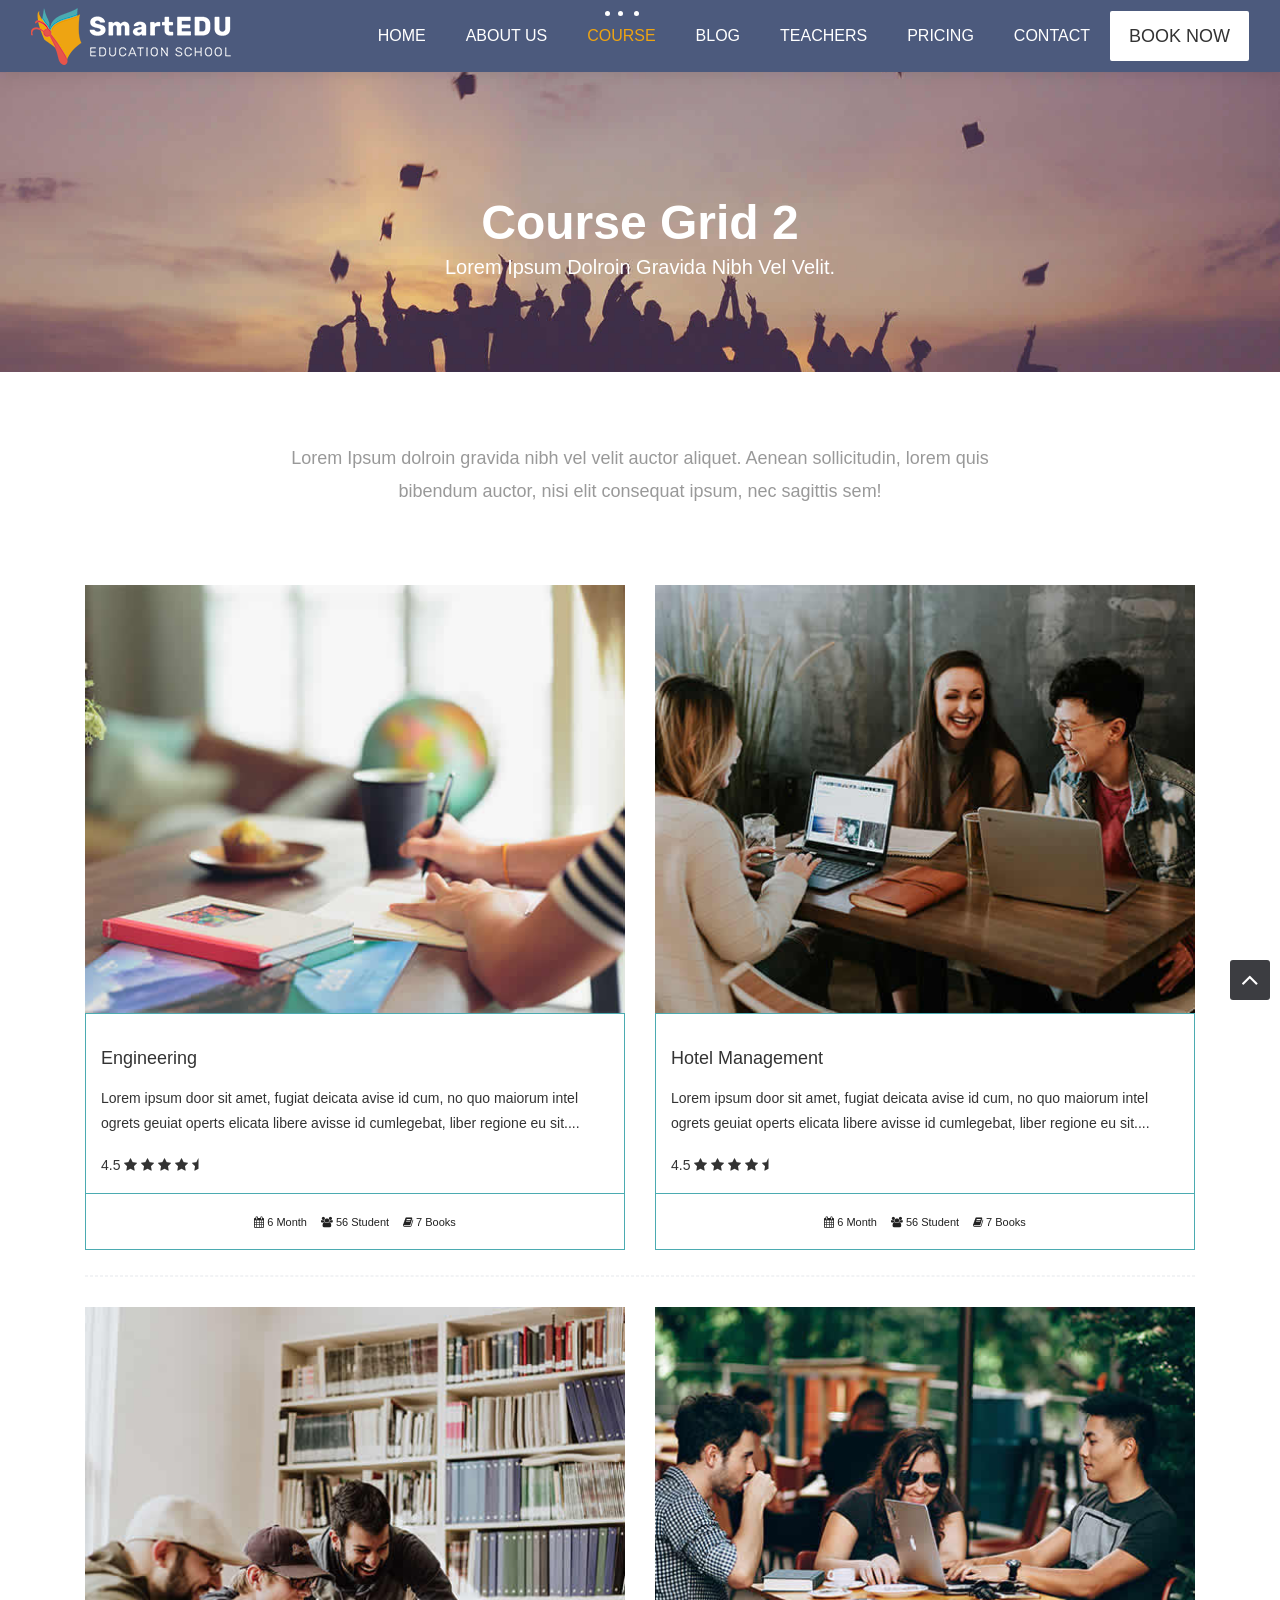
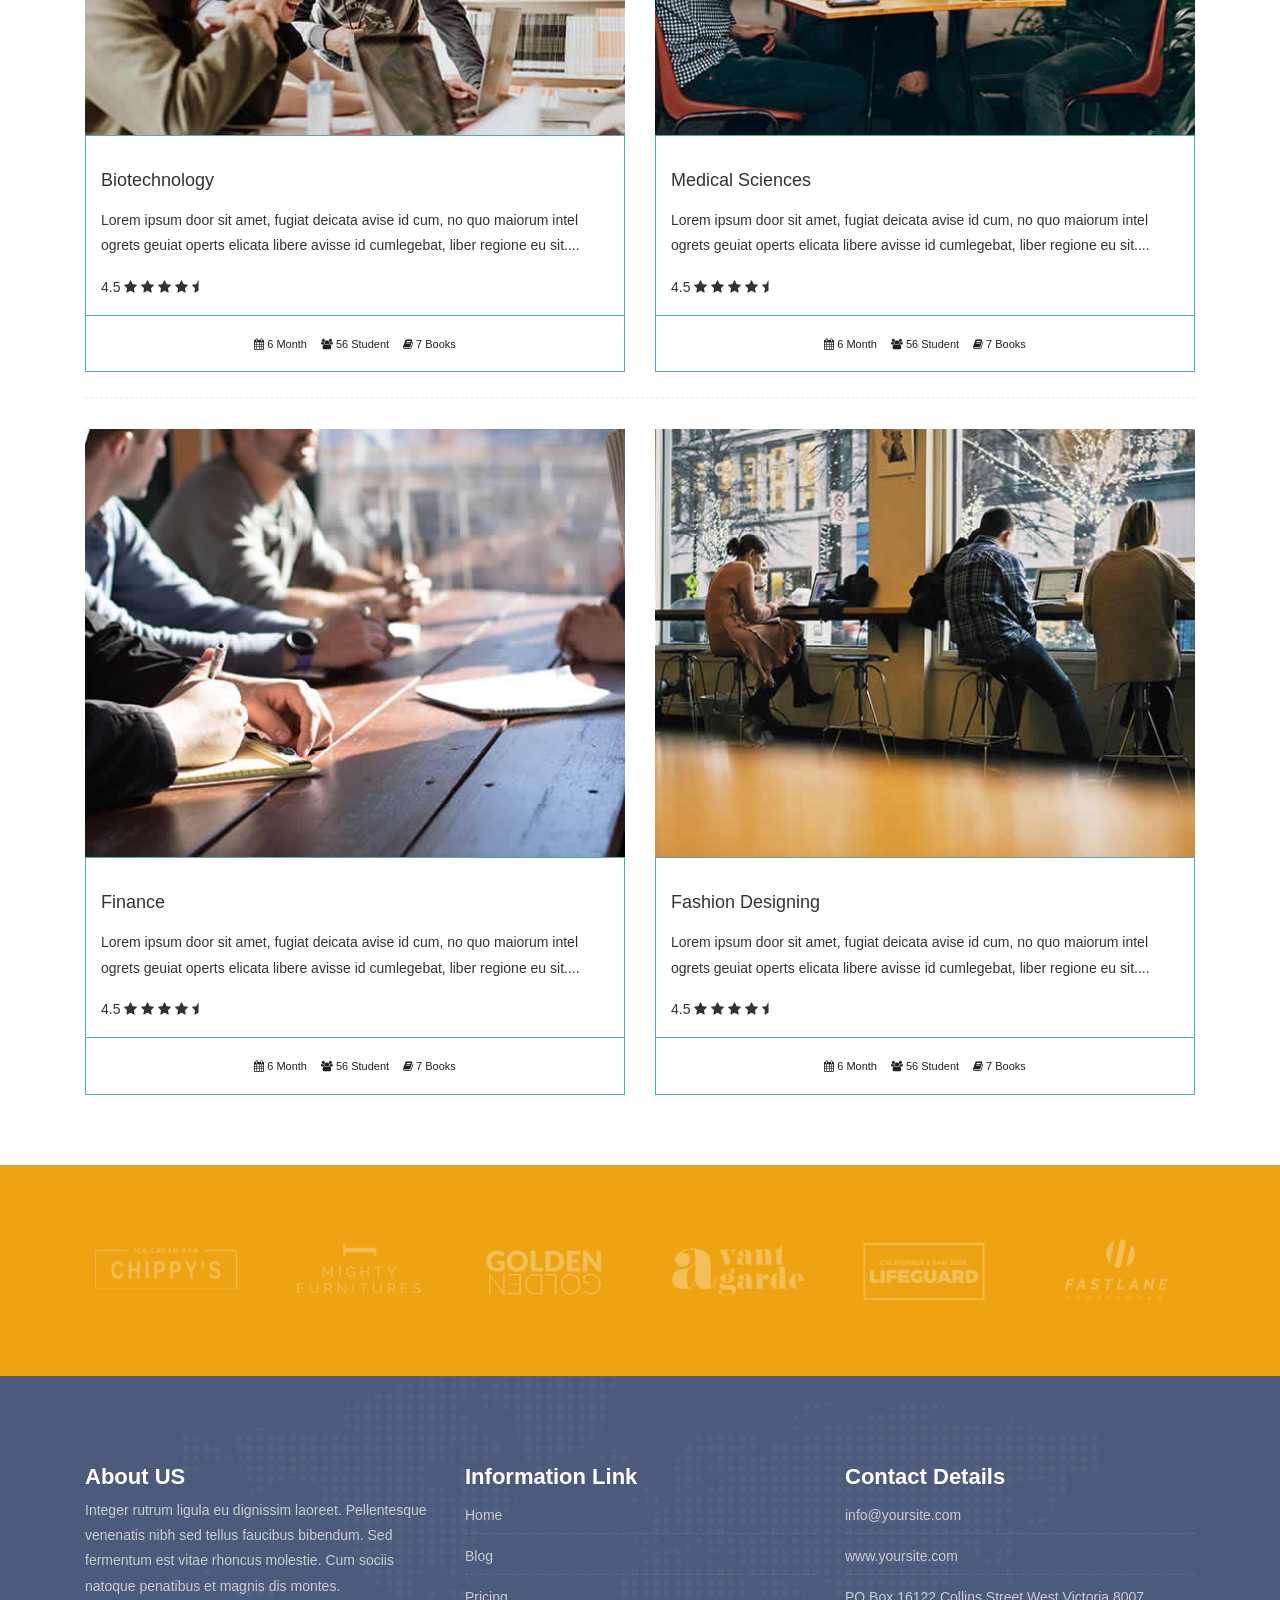
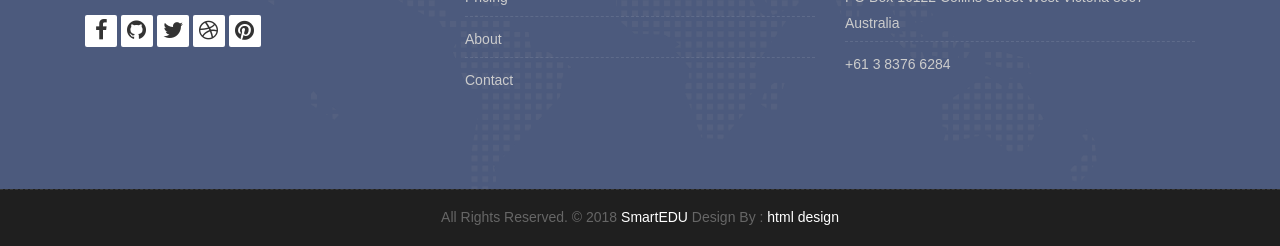
<file: course-grid-2.html>
<!DOCTYPE html>
<html lang="en">

    <!-- Basic -->
    <meta charset="utf-8">
    <meta http-equiv="X-UA-Compatible" content="IE=edge">   
   
    <!-- Mobile Metas -->
    <meta name="viewport" content="width=device-width, initial-scale=1">
 
     <!-- Site Metas -->
    <title>SmartEDU - Education Responsive HTML5 Template</title>  
    <meta name="keywords" content="">
    <meta name="description" content="">
    <meta name="author" content="">

    <!-- Site Icons -->
    <link rel="shortcut icon" href="images/favicon.ico" type="image/x-icon" />
    <link rel="apple-touch-icon" href="images/apple-touch-icon.png">

    <!-- Bootstrap CSS -->
    <link rel="stylesheet" href="css/bootstrap.min.css">
    <!-- Site CSS -->
    <link rel="stylesheet" href="./css/style.css">
    <!-- ALL VERSION CSS -->
    <link rel="stylesheet" href="css/versions.css">
    <!-- Responsive CSS -->
    <link rel="stylesheet" href="css/responsive.css">
    <!-- Custom CSS -->
    <link rel="stylesheet" href="css/custom.css">

    <!-- Modernizer for Portfolio -->
    <script src="js/modernizer.js"></script>

    <!--[if lt IE 9]>
      <script src="https://oss.maxcdn.com/libs/html5shiv/3.7.0/html5shiv.js"></script>
      <script src="https://oss.maxcdn.com/libs/respond.js/1.4.2/respond.min.js"></script>
    <![endif]-->

</head>
<body class="host_version"> 

	<!-- Modal -->
	<div class="modal fade" id="login" tabindex="-1" role="dialog" aria-labelledby="myModalLabel">
	  <div class="modal-dialog modal-dialog-centered modal-lg" role="document">
		<div class="modal-content">
			<div class="modal-header tit-up">
				<button type="button" class="close" data-dismiss="modal" aria-hidden="true">&times;</button>
				<h4 class="modal-title">Customer Login</h4>
			</div>
			<div class="modal-body customer-box">
				<!-- Nav tabs -->
				<ul class="nav nav-tabs">
					<li><a class="active" href="#Login" data-toggle="tab">Login</a></li>
					<li><a href="#Registration" data-toggle="tab">Registration</a></li>
				</ul>
				<!-- Tab panes -->
				<div class="tab-content">
					<div class="tab-pane active" id="Login">
						<form role="form" class="form-horizontal">
							<div class="form-group">
								<div class="col-sm-12">
									<input class="form-control" id="email1" placeholder="Name" type="text">
								</div>
							</div>
							<div class="form-group">
								<div class="col-sm-12">
									<input class="form-control" id="exampleInputPassword1" placeholder="Email" type="email">
								</div>
							</div>
							<div class="row">
								<div class="col-sm-10">
									<button type="submit" class="btn btn-light btn-radius btn-brd grd1">
										Submit
									</button>
									<a class="for-pwd" href="javascript:;">Forgot your password?</a>
								</div>
							</div>
						</form>
					</div>
					<div class="tab-pane" id="Registration">
						<form role="form" class="form-horizontal">
							<div class="form-group">
								<div class="col-sm-12">
									<input class="form-control" placeholder="Name" type="text">
								</div>
							</div>
							<div class="form-group">
								<div class="col-sm-12">
									<input class="form-control" id="email" placeholder="Email" type="email">
								</div>
							</div>
							<div class="form-group">
								<div class="col-sm-12">
									<input class="form-control" id="mobile" placeholder="Mobile" type="email">
								</div>
							</div>
							<div class="form-group">
								<div class="col-sm-12">
									<input class="form-control" id="password" placeholder="Password" type="password">
								</div>
							</div>
							<div class="row">							
								<div class="col-sm-10">
									<button type="button" class="btn btn-light btn-radius btn-brd grd1">
										Save &amp; Continue
									</button>
									<button type="button" class="btn btn-light btn-radius btn-brd grd1">
										Cancel</button>
								</div>
							</div>
						</form>
					</div>
				</div>
			</div>
		</div>
	  </div>
	</div>

    <!-- LOADER -->
	<div id="preloader">
		<div class="loader-container">
			<div class="progress-br float shadow">
				<div class="progress__item"></div>
			</div>
		</div>
	</div>
	<!-- END LOADER -->	

    <!-- Start header -->
	<header class="top-navbar">
		<nav class="navbar navbar-expand-lg navbar-light bg-light">
			<div class="container-fluid">
				<a class="navbar-brand" href="index.html">
					<img src="images/logo.png" alt="" />
				</a>
				<button class="navbar-toggler" type="button" data-toggle="collapse" data-target="#navbars-host" aria-controls="navbars-rs-food" aria-expanded="false" aria-label="Toggle navigation">
					<span class="icon-bar"></span>
                    <span class="icon-bar"></span>
                    <span class="icon-bar"></span>
				</button>
				<div class="collapse navbar-collapse" id="navbars-host">
					<ul class="navbar-nav ml-auto">
						<li class="nav-item"><a class="nav-link" href="index.html">Home</a></li>
						<li class="nav-item"><a class="nav-link" href="about.html">About Us</a></li>
						<li class="nav-item active dropdown">
							<a class="nav-link dropdown-toggle" href="#" id="dropdown-a" data-toggle="dropdown">Course </a>
							<div class="dropdown-menu" aria-labelledby="dropdown-a">
								<a class="dropdown-item" href="course-grid-2.html">Course Grid 2 </a>
								<a class="dropdown-item" href="course-grid-3.html">Course Grid 3 </a>
								<a class="dropdown-item" href="course-grid-4.html">Course Grid 4 </a>
							</div>
						</li>
						<li class="nav-item dropdown">
							<a class="nav-link dropdown-toggle" href="#" id="dropdown-a" data-toggle="dropdown">Blog </a>
							<div class="dropdown-menu" aria-labelledby="dropdown-a">
								<a class="dropdown-item" href="blog.html">Blog </a>
								<a class="dropdown-item" href="blog-single.html">Blog single </a>
							</div>
						</li>
						<li class="nav-item"><a class="nav-link" href="teachers.html">Teachers</a></li>
						<li class="nav-item"><a class="nav-link" href="pricing.html">Pricing</a></li>
						<li class="nav-item"><a class="nav-link" href="contact.html">Contact</a></li>
					</ul>
					<ul class="nav navbar-nav navbar-right">
                        <li><a class="hover-btn-new log" href="#" data-toggle="modal" data-target="#login"><span>Book Now</span></a></li>
                    </ul>
				</div>
			</div>
		</nav>
	</header>
	<!-- End header -->
	
	<div class="all-title-box">
		<div class="container text-center">
			<h1>Course Grid 2<span class="m_1">Lorem Ipsum dolroin gravida nibh vel velit.</span></h1>
		</div>
	</div>
	
    <div id="overviews" class="section wb">
        <div class="container">
            <div class="section-title row text-center">
                <div class="col-md-8 offset-md-2">
                    <p class="lead">Lorem Ipsum dolroin gravida nibh vel velit auctor aliquet. Aenean sollicitudin, lorem quis bibendum auctor, nisi elit consequat ipsum, nec sagittis sem!</p>
                </div>
            </div><!-- end title -->

            <hr class="invis"> 

            <div class="row"> 
                <div class="col-lg-6 col-md-6 col-12">
                    <div class="course-item">
						<div class="image-blog">
							<img src="images/blog_1.jpg" alt="" class="img-fluid">
						</div>
						<div class="course-br">
							<div class="course-title">
								<h2><a href="#" title="">Engineering</a></h2>
							</div>
							<div class="course-desc">
								<p>Lorem ipsum door sit amet, fugiat deicata avise id cum, no quo maiorum intel ogrets geuiat operts elicata libere avisse id cumlegebat, liber regione eu sit.... </p>
							</div>
							<div class="course-rating">
								4.5
								<i class="fa fa-star"></i>	
								<i class="fa fa-star"></i>	
								<i class="fa fa-star"></i>	
								<i class="fa fa-star"></i>	
								<i class="fa fa-star-half"></i>								
							</div>
						</div>
						<div class="course-meta-bot">
							<ul>
								<li><i class="fa fa-calendar" aria-hidden="true"></i> 6 Month</li>
								<li><i class="fa fa-users" aria-hidden="true"></i> 56 Student</li>
								<li><i class="fa fa-book" aria-hidden="true"></i> 7 Books</li>
							</ul>
						</div>
					</div>
                </div><!-- end col -->

                <div class="col-lg-6 col-md-6 col-12">
                    <div class="course-item">
						<div class="image-blog">
							<img src="images/blog_2.jpg" alt="" class="img-fluid">
						</div>
						<div class="course-br">
							<div class="course-title">
								<h2><a href="#" title="">Hotel Management</a></h2>
							</div>
							<div class="blog-desc">
								<p>Lorem ipsum door sit amet, fugiat deicata avise id cum, no quo maiorum intel ogrets geuiat operts elicata libere avisse id cumlegebat, liber regione eu sit.... </p>
							</div>
							<div class="course-rating">
								4.5
								<i class="fa fa-star"></i>	
								<i class="fa fa-star"></i>	
								<i class="fa fa-star"></i>	
								<i class="fa fa-star"></i>	
								<i class="fa fa-star-half"></i>								
							</div>
						</div>
						<div class="course-meta-bot">
							<ul>
								<li><i class="fa fa-calendar" aria-hidden="true"></i> 6 Month</li>
								<li><i class="fa fa-users" aria-hidden="true"></i> 56 Student</li>
								<li><i class="fa fa-book" aria-hidden="true"></i> 7 Books</li>
							</ul>
						</div>
					</div>
                </div><!-- end col -->	
            </div><!-- end row -->
			
			<hr class="hr3"> 
			
			<div class="row">
				<div class="col-lg-6 col-md-6 col-12">
                    <div class="course-item">
						<div class="image-blog">
							<img src="images/blog_3.jpg" alt="" class="img-fluid">
						</div>
						<div class="course-br">
							<div class="course-title">
								<h2><a href="#" title="">Biotechnology</a></h2>
							</div>
							<div class="course-desc">
								<p>Lorem ipsum door sit amet, fugiat deicata avise id cum, no quo maiorum intel ogrets geuiat operts elicata libere avisse id cumlegebat, liber regione eu sit.... </p>
							</div>
							<div class="course-rating">
								4.5
								<i class="fa fa-star"></i>	
								<i class="fa fa-star"></i>	
								<i class="fa fa-star"></i>	
								<i class="fa fa-star"></i>	
								<i class="fa fa-star-half"></i>								
							</div>
						</div>
						<div class="course-meta-bot">
							<ul>
								<li><i class="fa fa-calendar" aria-hidden="true"></i> 6 Month</li>
								<li><i class="fa fa-users" aria-hidden="true"></i> 56 Student</li>
								<li><i class="fa fa-book" aria-hidden="true"></i> 7 Books</li>
							</ul>
						</div>
					</div>
                </div><!-- end col -->
				<div class="col-lg-6 col-md-6 col-12">
                   <div class="course-item">
						<div class="image-blog">
							<img src="images/blog_4.jpg" alt="" class="img-fluid">
						</div>
						<div class="course-br">
							<div class="course-title">
								<h2><a href="#" title="">Medical Sciences</a></h2>
							</div>
							<div class="course-desc">
								<p>Lorem ipsum door sit amet, fugiat deicata avise id cum, no quo maiorum intel ogrets geuiat operts elicata libere avisse id cumlegebat, liber regione eu sit.... </p>
							</div>
							<div class="course-rating">
								4.5
								<i class="fa fa-star"></i>	
								<i class="fa fa-star"></i>	
								<i class="fa fa-star"></i>	
								<i class="fa fa-star"></i>	
								<i class="fa fa-star-half"></i>								
							</div>
						</div>
						<div class="course-meta-bot">
							<ul>
								<li><i class="fa fa-calendar" aria-hidden="true"></i> 6 Month</li>
								<li><i class="fa fa-users" aria-hidden="true"></i> 56 Student</li>
								<li><i class="fa fa-book" aria-hidden="true"></i> 7 Books</li>
							</ul>
						</div>
					</div>
                </div><!-- end col -->
			</div><!-- end row -->
			
			<hr class="hr3"> 
			
            <div class="row"> 
                <div class="col-lg-6 col-md-6 col-12">
                    <div class="course-item">
						<div class="image-blog">
							<img src="images/blog_5.jpg" alt="" class="img-fluid">
						</div>		
						<div class="course-br">
							<div class="course-title">
								<h2><a href="#" title="">Finance</a></h2>
							</div>
							<div class="course-desc">
								<p>Lorem ipsum door sit amet, fugiat deicata avise id cum, no quo maiorum intel ogrets geuiat operts elicata libere avisse id cumlegebat, liber regione eu sit.... </p>
							</div>
							<div class="course-rating">
								4.5
								<i class="fa fa-star"></i>	
								<i class="fa fa-star"></i>	
								<i class="fa fa-star"></i>	
								<i class="fa fa-star"></i>	
								<i class="fa fa-star-half"></i>								
							</div>
						</div>
						<div class="course-meta-bot">
							<ul>
								<li><i class="fa fa-calendar" aria-hidden="true"></i> 6 Month</li>
								<li><i class="fa fa-users" aria-hidden="true"></i> 56 Student</li>
								<li><i class="fa fa-book" aria-hidden="true"></i> 7 Books</li>
							</ul>
						</div>
					</div>
                </div><!-- end col -->

                <div class="col-lg-6 col-md-6 col-12">
                    <div class="course-item">
						<div class="image-blog">
							<img src="images/blog_6.jpg" alt="" class="img-fluid">
						</div>
						<div class="course-br">
							<div class="course-title">
								<h2><a href="#" title="">Fashion Designing</a></h2>
							</div>
							<div class="course-desc">
								<p>Lorem ipsum door sit amet, fugiat deicata avise id cum, no quo maiorum intel ogrets geuiat operts elicata libere avisse id cumlegebat, liber regione eu sit.... </p>
							</div>	
							<div class="course-rating">
								4.5
								<i class="fa fa-star"></i>	
								<i class="fa fa-star"></i>	
								<i class="fa fa-star"></i>	
								<i class="fa fa-star"></i>	
								<i class="fa fa-star-half"></i>								
							</div>
						</div>
						<div class="course-meta-bot">
							<ul>
								<li><i class="fa fa-calendar" aria-hidden="true"></i> 6 Month</li>
								<li><i class="fa fa-users" aria-hidden="true"></i> 56 Student</li>
								<li><i class="fa fa-book" aria-hidden="true"></i> 7 Books</li>
							</ul>
						</div>
					</div>
                </div><!-- end col -->
            </div><!-- end row -->
        </div><!-- end container -->
    </div><!-- end section -->

    <div class="parallax section dbcolor">
        <div class="container">
            <div class="row logos">
                <div class="col-md-2 col-sm-2 col-xs-6 wow fadeInUp">
                    <a href="#"><img src="images/logo_01.png" alt="" class="img-repsonsive"></a>
                </div>
                <div class="col-md-2 col-sm-2 col-xs-6 wow fadeInUp">
                    <a href="#"><img src="images/logo_02.png" alt="" class="img-repsonsive"></a>
                </div>
                <div class="col-md-2 col-sm-2 col-xs-6 wow fadeInUp">
                    <a href="#"><img src="images/logo_03.png" alt="" class="img-repsonsive"></a>
                </div>
                <div class="col-md-2 col-sm-2 col-xs-6 wow fadeInUp">
                    <a href="#"><img src="images/logo_04.png" alt="" class="img-repsonsive"></a>
                </div>
                <div class="col-md-2 col-sm-2 col-xs-6 wow fadeInUp">
                    <a href="#"><img src="images/logo_05.png" alt="" class="img-repsonsive"></a>
                </div>
                <div class="col-md-2 col-sm-2 col-xs-6 wow fadeInUp">
                    <a href="#"><img src="images/logo_06.png" alt="" class="img-repsonsive"></a>
                </div>
            </div><!-- end row -->
        </div><!-- end container -->
    </div><!-- end section -->

    <footer class="footer">
        <div class="container">
            <div class="row">
                <div class="col-lg-4 col-md-4 col-xs-12">
                    <div class="widget clearfix">
                        <div class="widget-title">
                            <h3>About US</h3>
                        </div>
                        <p> Integer rutrum ligula eu dignissim laoreet. Pellentesque venenatis nibh sed tellus faucibus bibendum. Sed fermentum est vitae rhoncus molestie. Cum sociis natoque penatibus et magnis dis montes.</p>
                        <div class="footer-right">
							<ul class="footer-links-soi">
								<li><a href="#"><i class="fa fa-facebook"></i></a></li>
								<li><a href="#"><i class="fa fa-github"></i></a></li>
								<li><a href="#"><i class="fa fa-twitter"></i></a></li>
								<li><a href="#"><i class="fa fa-dribbble"></i></a></li>
								<li><a href="#"><i class="fa fa-pinterest"></i></a></li>
							</ul><!-- end links -->
						</div>
                    </div><!-- end clearfix -->
                </div><!-- end col -->

				<div class="col-lg-4 col-md-4 col-xs-12">
                    <div class="widget clearfix">
                        <div class="widget-title">
                            <h3>Information Link</h3>
                        </div>
                        <ul class="footer-links">
                            <li><a href="#">Home</a></li>
                            <li><a href="#">Blog</a></li>
                            <li><a href="#">Pricing</a></li>
							<li><a href="#">About</a></li>
							<li><a href="#">Contact</a></li>
                        </ul><!-- end links -->
                    </div><!-- end clearfix -->
                </div><!-- end col -->
				
                <div class="col-lg-4 col-md-4 col-xs-12">
                    <div class="widget clearfix">
                        <div class="widget-title">
                            <h3>Contact Details</h3>
                        </div>

                        <ul class="footer-links">
                            <li><a href="mailto:#">info@yoursite.com</a></li>
                            <li><a href="#">www.yoursite.com</a></li>
                            <li>PO Box 16122 Collins Street West Victoria 8007 Australia</li>
                            <li>+61 3 8376 6284</li>
                        </ul><!-- end links -->
                    </div><!-- end clearfix -->
                </div><!-- end col -->
				
            </div><!-- end row -->
        </div><!-- end container -->
    </footer><!-- end footer -->

    <div class="copyrights">
        <div class="container">
            <div class="footer-distributed">
                <div class="footer-center">                   
                    <p class="footer-company-name">All Rights Reserved. &copy; 2018 <a href="#">SmartEDU</a> Design By : <a href="https://html.design/">html design</a></p>
                </div>
            </div>
        </div><!-- end container -->
    </div><!-- end copyrights -->

    <a href="#" id="scroll-to-top" class="dmtop global-radius"><i class="fa fa-angle-up"></i></a>

    <!-- ALL JS FILES -->
    <script src="js/all.js"></script>
    <!-- ALL PLUGINS -->
    <script src="js/custom.js"></script>

</body>
</html>
</file>
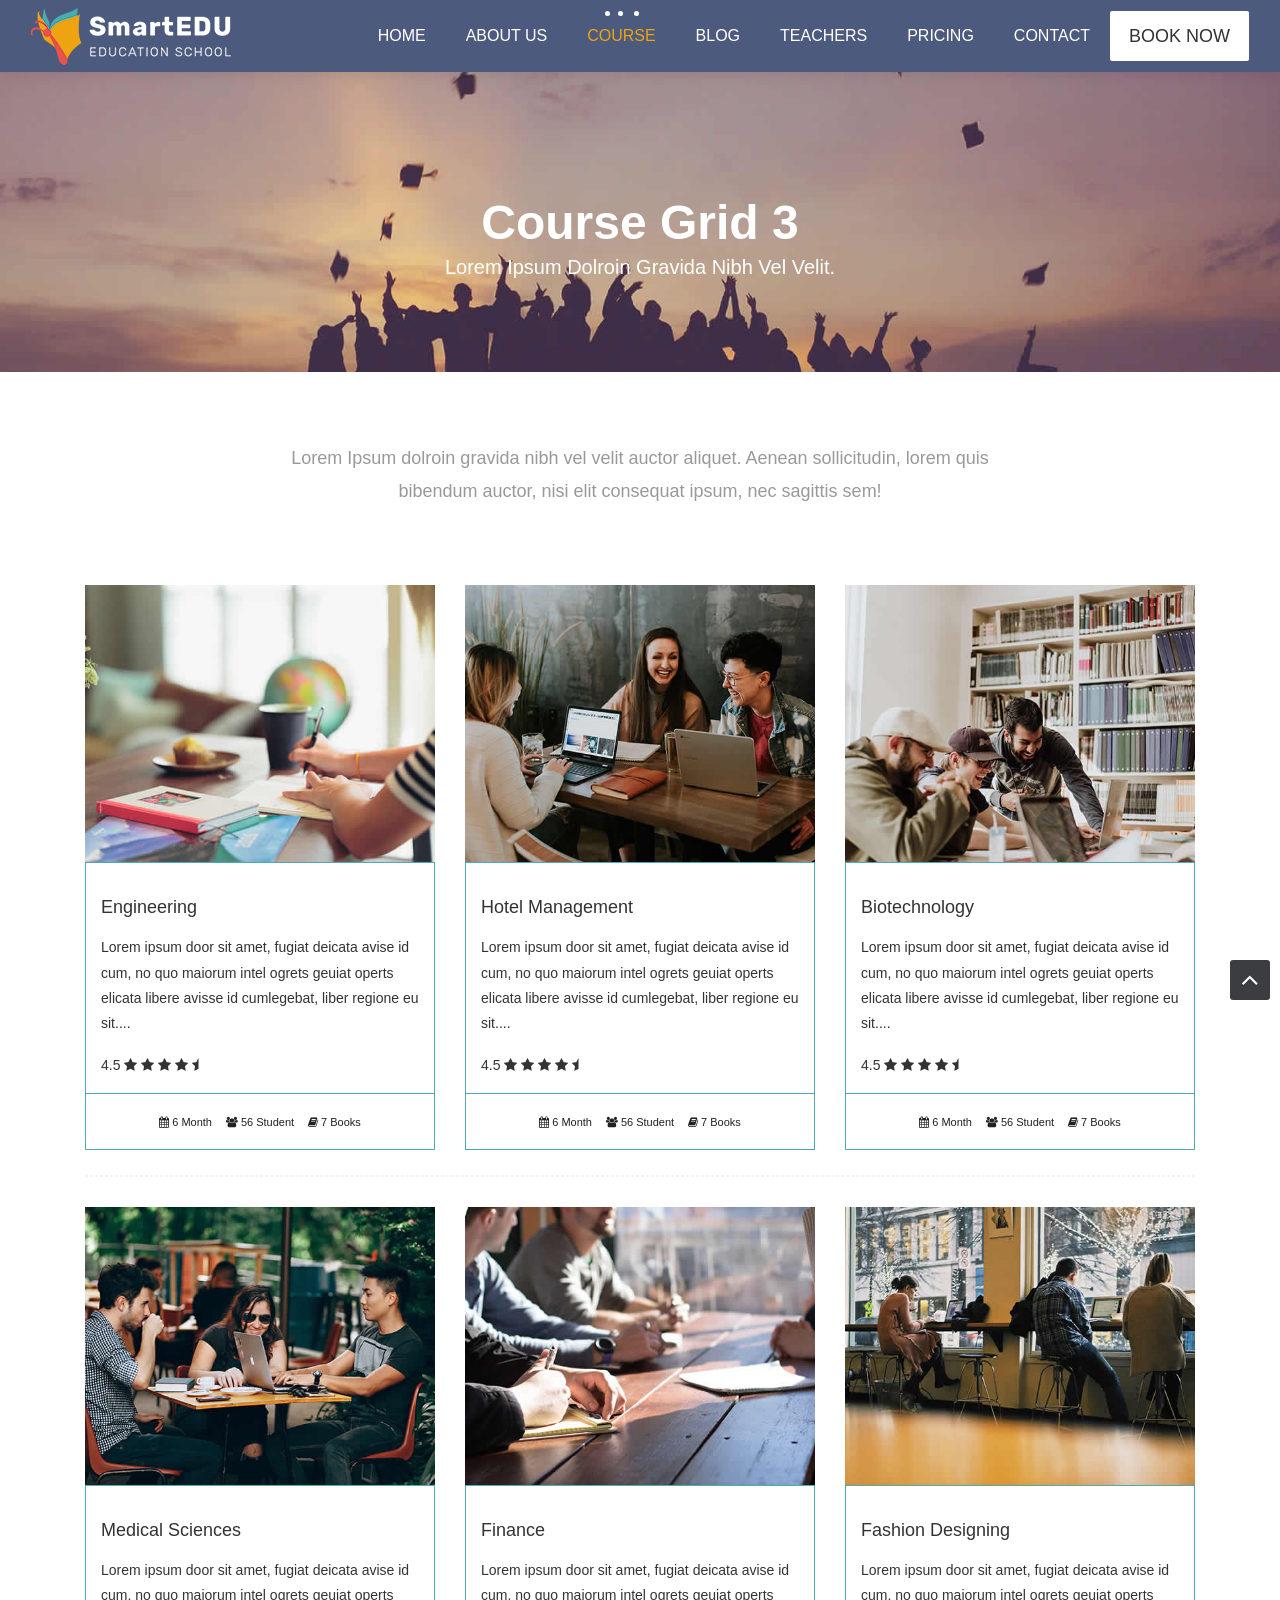
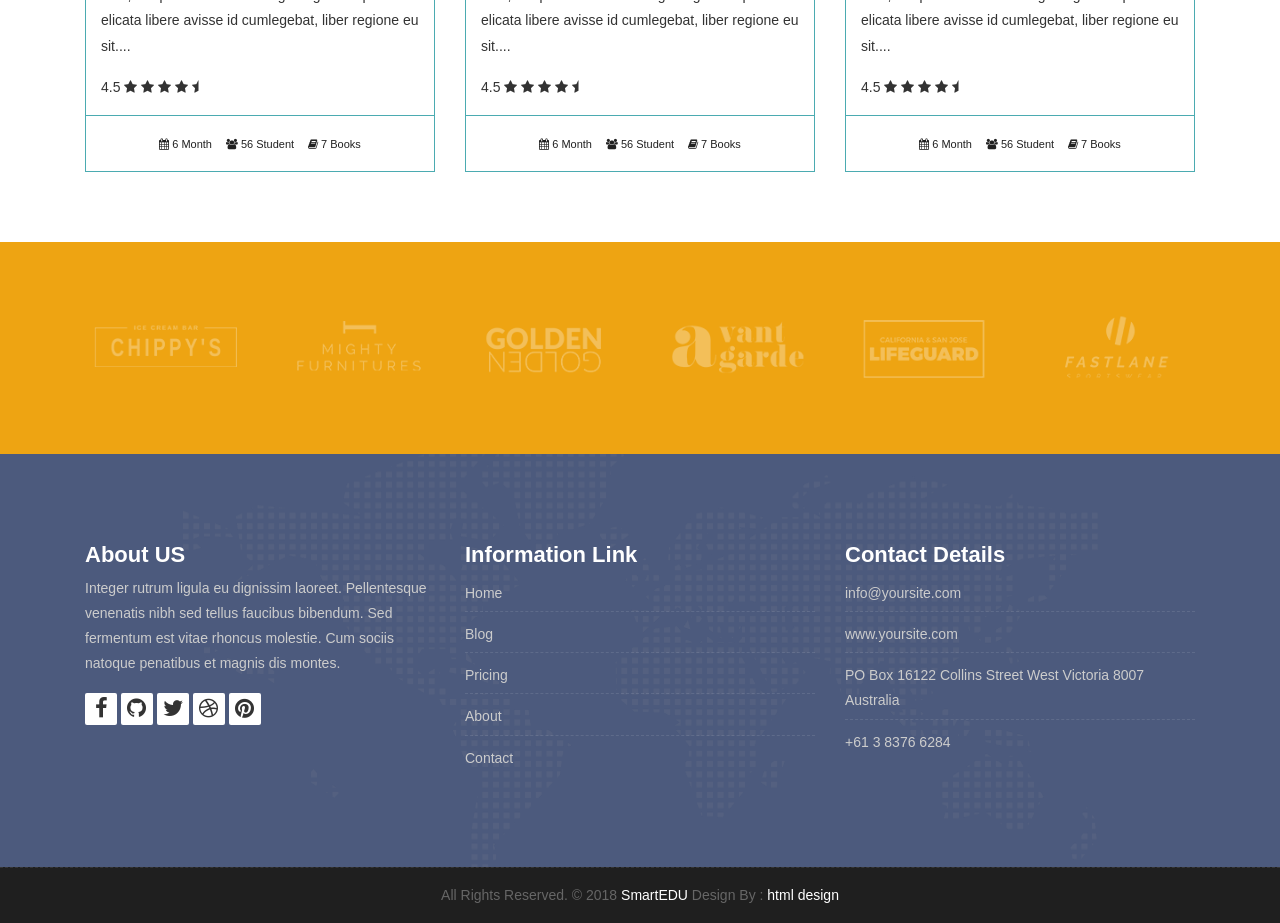
<file: course-grid-3.html>
<!DOCTYPE html>
<html lang="en">

    <!-- Basic -->
    <meta charset="utf-8">
    <meta http-equiv="X-UA-Compatible" content="IE=edge">   
   
    <!-- Mobile Metas -->
    <meta name="viewport" content="width=device-width, initial-scale=1">
 
     <!-- Site Metas -->
    <title>SmartEDU - Education Responsive HTML5 Template</title>  
    <meta name="keywords" content="">
    <meta name="description" content="">
    <meta name="author" content="">

    <!-- Site Icons -->
    <link rel="shortcut icon" href="images/favicon.ico" type="image/x-icon" />
    <link rel="apple-touch-icon" href="images/apple-touch-icon.png">

    <!-- Bootstrap CSS -->
    <link rel="stylesheet" href="css/bootstrap.min.css">
    <!-- Site CSS -->
    <link rel="stylesheet" href="./css/style.css">
    <!-- ALL VERSION CSS -->
    <link rel="stylesheet" href="css/versions.css">
    <!-- Responsive CSS -->
    <link rel="stylesheet" href="css/responsive.css">
    <!-- Custom CSS -->
    <link rel="stylesheet" href="css/custom.css">

    <!-- Modernizer for Portfolio -->
    <script src="js/modernizer.js"></script>

    <!--[if lt IE 9]>
      <script src="https://oss.maxcdn.com/libs/html5shiv/3.7.0/html5shiv.js"></script>
      <script src="https://oss.maxcdn.com/libs/respond.js/1.4.2/respond.min.js"></script>
    <![endif]-->

</head>
<body class="host_version"> 

	<!-- Modal -->
	<div class="modal fade" id="login" tabindex="-1" role="dialog" aria-labelledby="myModalLabel">
	  <div class="modal-dialog modal-dialog-centered modal-lg" role="document">
		<div class="modal-content">
			<div class="modal-header tit-up">
				<button type="button" class="close" data-dismiss="modal" aria-hidden="true">&times;</button>
				<h4 class="modal-title">Customer Login</h4>
			</div>
			<div class="modal-body customer-box">
				<!-- Nav tabs -->
				<ul class="nav nav-tabs">
					<li><a class="active" href="#Login" data-toggle="tab">Login</a></li>
					<li><a href="#Registration" data-toggle="tab">Registration</a></li>
				</ul>
				<!-- Tab panes -->
				<div class="tab-content">
					<div class="tab-pane active" id="Login">
						<form role="form" class="form-horizontal">
							<div class="form-group">
								<div class="col-sm-12">
									<input class="form-control" id="email1" placeholder="Name" type="text">
								</div>
							</div>
							<div class="form-group">
								<div class="col-sm-12">
									<input class="form-control" id="exampleInputPassword1" placeholder="Email" type="email">
								</div>
							</div>
							<div class="row">
								<div class="col-sm-10">
									<button type="submit" class="btn btn-light btn-radius btn-brd grd1">
										Submit
									</button>
									<a class="for-pwd" href="javascript:;">Forgot your password?</a>
								</div>
							</div>
						</form>
					</div>
					<div class="tab-pane" id="Registration">
						<form role="form" class="form-horizontal">
							<div class="form-group">
								<div class="col-sm-12">
									<input class="form-control" placeholder="Name" type="text">
								</div>
							</div>
							<div class="form-group">
								<div class="col-sm-12">
									<input class="form-control" id="email" placeholder="Email" type="email">
								</div>
							</div>
							<div class="form-group">
								<div class="col-sm-12">
									<input class="form-control" id="mobile" placeholder="Mobile" type="email">
								</div>
							</div>
							<div class="form-group">
								<div class="col-sm-12">
									<input class="form-control" id="password" placeholder="Password" type="password">
								</div>
							</div>
							<div class="row">							
								<div class="col-sm-10">
									<button type="button" class="btn btn-light btn-radius btn-brd grd1">
										Save &amp; Continue
									</button>
									<button type="button" class="btn btn-light btn-radius btn-brd grd1">
										Cancel</button>
								</div>
							</div>
						</form>
					</div>
				</div>
			</div>
		</div>
	  </div>
	</div>

    <!-- LOADER -->
	<div id="preloader">
		<div class="loader-container">
			<div class="progress-br float shadow">
				<div class="progress__item"></div>
			</div>
		</div>
	</div>
	<!-- END LOADER -->	

    <!-- Start header -->
	<header class="top-navbar">
		<nav class="navbar navbar-expand-lg navbar-light bg-light">
			<div class="container-fluid">
				<a class="navbar-brand" href="index.html">
					<img src="images/logo.png" alt="" />
				</a>
				<button class="navbar-toggler" type="button" data-toggle="collapse" data-target="#navbars-host" aria-controls="navbars-rs-food" aria-expanded="false" aria-label="Toggle navigation">
					<span class="icon-bar"></span>
                    <span class="icon-bar"></span>
                    <span class="icon-bar"></span>
				</button>
				<div class="collapse navbar-collapse" id="navbars-host">
					<ul class="navbar-nav ml-auto">
						<li class="nav-item"><a class="nav-link" href="index.html">Home</a></li>
						<li class="nav-item"><a class="nav-link" href="about.html">About Us</a></li>
						<li class="nav-item active dropdown">
							<a class="nav-link dropdown-toggle" href="#" id="dropdown-a" data-toggle="dropdown">Course </a>
							<div class="dropdown-menu" aria-labelledby="dropdown-a">
								<a class="dropdown-item" href="course-grid-2.html">Course Grid 2 </a>
								<a class="dropdown-item" href="course-grid-3.html">Course Grid 3 </a>
								<a class="dropdown-item" href="course-grid-4.html">Course Grid 4 </a>
							</div>
						</li>
						<li class="nav-item dropdown">
							<a class="nav-link dropdown-toggle" href="#" id="dropdown-a" data-toggle="dropdown">Blog </a>
							<div class="dropdown-menu" aria-labelledby="dropdown-a">
								<a class="dropdown-item" href="blog.html">Blog </a>
								<a class="dropdown-item" href="blog-single.html">Blog single </a>
							</div>
						</li>
						<li class="nav-item"><a class="nav-link" href="teachers.html">Teachers</a></li>
						<li class="nav-item"><a class="nav-link" href="pricing.html">Pricing</a></li>
						<li class="nav-item"><a class="nav-link" href="contact.html">Contact</a></li>
					</ul>
					<ul class="nav navbar-nav navbar-right">
                        <li><a class="hover-btn-new log" href="#" data-toggle="modal" data-target="#login"><span>Book Now</span></a></li>
                    </ul>
				</div>
			</div>
		</nav>
	</header>
	<!-- End header -->
	
	<div class="all-title-box">
		<div class="container text-center">
			<h1>Course Grid 3<span class="m_1">Lorem Ipsum dolroin gravida nibh vel velit.</span></h1>
		</div>
	</div>
	
    <div id="overviews" class="section wb">
        <div class="container">
            <div class="section-title row text-center">
                <div class="col-md-8 offset-md-2">
                    <p class="lead">Lorem Ipsum dolroin gravida nibh vel velit auctor aliquet. Aenean sollicitudin, lorem quis bibendum auctor, nisi elit consequat ipsum, nec sagittis sem!</p>
                </div>
            </div><!-- end title -->

            <hr class="invis"> 

            <div class="row"> 
                <div class="col-lg-4 col-md-6 col-12">
                    <div class="course-item">
						<div class="image-blog">
							<img src="images/blog_1.jpg" alt="" class="img-fluid">
						</div>
						<div class="course-br">
							<div class="course-title">
								<h2><a href="#" title="">Engineering</a></h2>
							</div>
							<div class="course-desc">
								<p>Lorem ipsum door sit amet, fugiat deicata avise id cum, no quo maiorum intel ogrets geuiat operts elicata libere avisse id cumlegebat, liber regione eu sit.... </p>
							</div>
							<div class="course-rating">
								4.5
								<i class="fa fa-star"></i>	
								<i class="fa fa-star"></i>	
								<i class="fa fa-star"></i>	
								<i class="fa fa-star"></i>	
								<i class="fa fa-star-half"></i>								
							</div>
						</div>
						<div class="course-meta-bot">
							<ul>
								<li><i class="fa fa-calendar" aria-hidden="true"></i> 6 Month</li>
								<li><i class="fa fa-users" aria-hidden="true"></i> 56 Student</li>
								<li><i class="fa fa-book" aria-hidden="true"></i> 7 Books</li>
							</ul>
						</div>
					</div>
                </div><!-- end col -->

                <div class="col-lg-4 col-md-6 col-12">
                    <div class="course-item">
						<div class="image-blog">
							<img src="images/blog_2.jpg" alt="" class="img-fluid">
						</div>
						<div class="course-br">
							<div class="course-title">
								<h2><a href="#" title="">Hotel Management</a></h2>
							</div>
							<div class="blog-desc">
								<p>Lorem ipsum door sit amet, fugiat deicata avise id cum, no quo maiorum intel ogrets geuiat operts elicata libere avisse id cumlegebat, liber regione eu sit.... </p>
							</div>
							<div class="course-rating">
								4.5
								<i class="fa fa-star"></i>	
								<i class="fa fa-star"></i>	
								<i class="fa fa-star"></i>	
								<i class="fa fa-star"></i>	
								<i class="fa fa-star-half"></i>								
							</div>
						</div>
						<div class="course-meta-bot">
							<ul>
								<li><i class="fa fa-calendar" aria-hidden="true"></i> 6 Month</li>
								<li><i class="fa fa-users" aria-hidden="true"></i> 56 Student</li>
								<li><i class="fa fa-book" aria-hidden="true"></i> 7 Books</li>
							</ul>
						</div>
					</div>
                </div><!-- end col -->	
				
				<div class="col-lg-4 col-md-6 col-12">
                    <div class="course-item">
						<div class="image-blog">
							<img src="images/blog_3.jpg" alt="" class="img-fluid">
						</div>
						<div class="course-br">
							<div class="course-title">
								<h2><a href="#" title="">Biotechnology</a></h2>
							</div>
							<div class="course-desc">
								<p>Lorem ipsum door sit amet, fugiat deicata avise id cum, no quo maiorum intel ogrets geuiat operts elicata libere avisse id cumlegebat, liber regione eu sit.... </p>
							</div>
							<div class="course-rating">
								4.5
								<i class="fa fa-star"></i>	
								<i class="fa fa-star"></i>	
								<i class="fa fa-star"></i>	
								<i class="fa fa-star"></i>	
								<i class="fa fa-star-half"></i>								
							</div>
						</div>
						<div class="course-meta-bot">
							<ul>
								<li><i class="fa fa-calendar" aria-hidden="true"></i> 6 Month</li>
								<li><i class="fa fa-users" aria-hidden="true"></i> 56 Student</li>
								<li><i class="fa fa-book" aria-hidden="true"></i> 7 Books</li>
							</ul>
						</div>
					</div>
                </div><!-- end col -->
            </div><!-- end row -->			
			
			<hr class="hr3"> 
			
            <div class="row"> 
				<div class="col-lg-4 col-md-6 col-12">
                   <div class="course-item">
						<div class="image-blog">
							<img src="images/blog_4.jpg" alt="" class="img-fluid">
						</div>
						<div class="course-br">
							<div class="course-title">
								<h2><a href="#" title="">Medical Sciences</a></h2>
							</div>
							<div class="course-desc">
								<p>Lorem ipsum door sit amet, fugiat deicata avise id cum, no quo maiorum intel ogrets geuiat operts elicata libere avisse id cumlegebat, liber regione eu sit.... </p>
							</div>
							<div class="course-rating">
								4.5
								<i class="fa fa-star"></i>	
								<i class="fa fa-star"></i>	
								<i class="fa fa-star"></i>	
								<i class="fa fa-star"></i>	
								<i class="fa fa-star-half"></i>								
							</div>
						</div>
						<div class="course-meta-bot">
							<ul>
								<li><i class="fa fa-calendar" aria-hidden="true"></i> 6 Month</li>
								<li><i class="fa fa-users" aria-hidden="true"></i> 56 Student</li>
								<li><i class="fa fa-book" aria-hidden="true"></i> 7 Books</li>
							</ul>
						</div>
					</div>
                </div><!-- end col -->
				
                <div class="col-lg-4 col-md-6 col-12">
                    <div class="course-item">
						<div class="image-blog">
							<img src="images/blog_5.jpg" alt="" class="img-fluid">
						</div>		
						<div class="course-br">
							<div class="course-title">
								<h2><a href="#" title="">Finance</a></h2>
							</div>
							<div class="course-desc">
								<p>Lorem ipsum door sit amet, fugiat deicata avise id cum, no quo maiorum intel ogrets geuiat operts elicata libere avisse id cumlegebat, liber regione eu sit.... </p>
							</div>
							<div class="course-rating">
								4.5
								<i class="fa fa-star"></i>	
								<i class="fa fa-star"></i>	
								<i class="fa fa-star"></i>	
								<i class="fa fa-star"></i>	
								<i class="fa fa-star-half"></i>								
							</div>
						</div>
						<div class="course-meta-bot">
							<ul>
								<li><i class="fa fa-calendar" aria-hidden="true"></i> 6 Month</li>
								<li><i class="fa fa-users" aria-hidden="true"></i> 56 Student</li>
								<li><i class="fa fa-book" aria-hidden="true"></i> 7 Books</li>
							</ul>
						</div>
					</div>
                </div><!-- end col -->

                <div class="col-lg-4 col-md-6 col-12">
                    <div class="course-item">
						<div class="image-blog">
							<img src="images/blog_6.jpg" alt="" class="img-fluid">
						</div>
						<div class="course-br">
							<div class="course-title">
								<h2><a href="#" title="">Fashion Designing</a></h2>
							</div>
							<div class="course-desc">
								<p>Lorem ipsum door sit amet, fugiat deicata avise id cum, no quo maiorum intel ogrets geuiat operts elicata libere avisse id cumlegebat, liber regione eu sit.... </p>
							</div>	
							<div class="course-rating">
								4.5
								<i class="fa fa-star"></i>	
								<i class="fa fa-star"></i>	
								<i class="fa fa-star"></i>	
								<i class="fa fa-star"></i>	
								<i class="fa fa-star-half"></i>								
							</div>
						</div>
						<div class="course-meta-bot">
							<ul>
								<li><i class="fa fa-calendar" aria-hidden="true"></i> 6 Month</li>
								<li><i class="fa fa-users" aria-hidden="true"></i> 56 Student</li>
								<li><i class="fa fa-book" aria-hidden="true"></i> 7 Books</li>
							</ul>
						</div>
					</div>
                </div><!-- end col -->
            </div><!-- end row -->
        </div><!-- end container -->
    </div><!-- end section -->

    <div class="parallax section dbcolor">
        <div class="container">
            <div class="row logos">
                <div class="col-md-2 col-sm-2 col-xs-6 wow fadeInUp">
                    <a href="#"><img src="images/logo_01.png" alt="" class="img-repsonsive"></a>
                </div>
                <div class="col-md-2 col-sm-2 col-xs-6 wow fadeInUp">
                    <a href="#"><img src="images/logo_02.png" alt="" class="img-repsonsive"></a>
                </div>
                <div class="col-md-2 col-sm-2 col-xs-6 wow fadeInUp">
                    <a href="#"><img src="images/logo_03.png" alt="" class="img-repsonsive"></a>
                </div>
                <div class="col-md-2 col-sm-2 col-xs-6 wow fadeInUp">
                    <a href="#"><img src="images/logo_04.png" alt="" class="img-repsonsive"></a>
                </div>
                <div class="col-md-2 col-sm-2 col-xs-6 wow fadeInUp">
                    <a href="#"><img src="images/logo_05.png" alt="" class="img-repsonsive"></a>
                </div>
                <div class="col-md-2 col-sm-2 col-xs-6 wow fadeInUp">
                    <a href="#"><img src="images/logo_06.png" alt="" class="img-repsonsive"></a>
                </div>
            </div><!-- end row -->
        </div><!-- end container -->
    </div><!-- end section -->

    <footer class="footer">
        <div class="container">
            <div class="row">
                <div class="col-lg-4 col-md-4 col-xs-12">
                    <div class="widget clearfix">
                        <div class="widget-title">
                            <h3>About US</h3>
                        </div>
                        <p> Integer rutrum ligula eu dignissim laoreet. Pellentesque venenatis nibh sed tellus faucibus bibendum. Sed fermentum est vitae rhoncus molestie. Cum sociis natoque penatibus et magnis dis montes.</p>
                        <div class="footer-right">
							<ul class="footer-links-soi">
								<li><a href="#"><i class="fa fa-facebook"></i></a></li>
								<li><a href="#"><i class="fa fa-github"></i></a></li>
								<li><a href="#"><i class="fa fa-twitter"></i></a></li>
								<li><a href="#"><i class="fa fa-dribbble"></i></a></li>
								<li><a href="#"><i class="fa fa-pinterest"></i></a></li>
							</ul><!-- end links -->
						</div>
                    </div><!-- end clearfix -->
                </div><!-- end col -->

				<div class="col-lg-4 col-md-4 col-xs-12">
                    <div class="widget clearfix">
                        <div class="widget-title">
                            <h3>Information Link</h3>
                        </div>
                        <ul class="footer-links">
                            <li><a href="#">Home</a></li>
                            <li><a href="#">Blog</a></li>
                            <li><a href="#">Pricing</a></li>
							<li><a href="#">About</a></li>
							<li><a href="#">Contact</a></li>
                        </ul><!-- end links -->
                    </div><!-- end clearfix -->
                </div><!-- end col -->
				
                <div class="col-lg-4 col-md-4 col-xs-12">
                    <div class="widget clearfix">
                        <div class="widget-title">
                            <h3>Contact Details</h3>
                        </div>

                        <ul class="footer-links">
                            <li><a href="mailto:#">info@yoursite.com</a></li>
                            <li><a href="#">www.yoursite.com</a></li>
                            <li>PO Box 16122 Collins Street West Victoria 8007 Australia</li>
                            <li>+61 3 8376 6284</li>
                        </ul><!-- end links -->
                    </div><!-- end clearfix -->
                </div><!-- end col -->
				
            </div><!-- end row -->
        </div><!-- end container -->
    </footer><!-- end footer -->

    <div class="copyrights">
        <div class="container">
            <div class="footer-distributed">
                <div class="footer-center">                   
                    <p class="footer-company-name">All Rights Reserved. &copy; 2018 <a href="#">SmartEDU</a> Design By : <a href="https://html.design/">html design</a></p>
                </div>
            </div>
        </div><!-- end container -->
    </div><!-- end copyrights -->

    <a href="#" id="scroll-to-top" class="dmtop global-radius"><i class="fa fa-angle-up"></i></a>

    <!-- ALL JS FILES -->
    <script src="js/all.js"></script>
    <!-- ALL PLUGINS -->
    <script src="js/custom.js"></script>

</body>
</html>
</file>
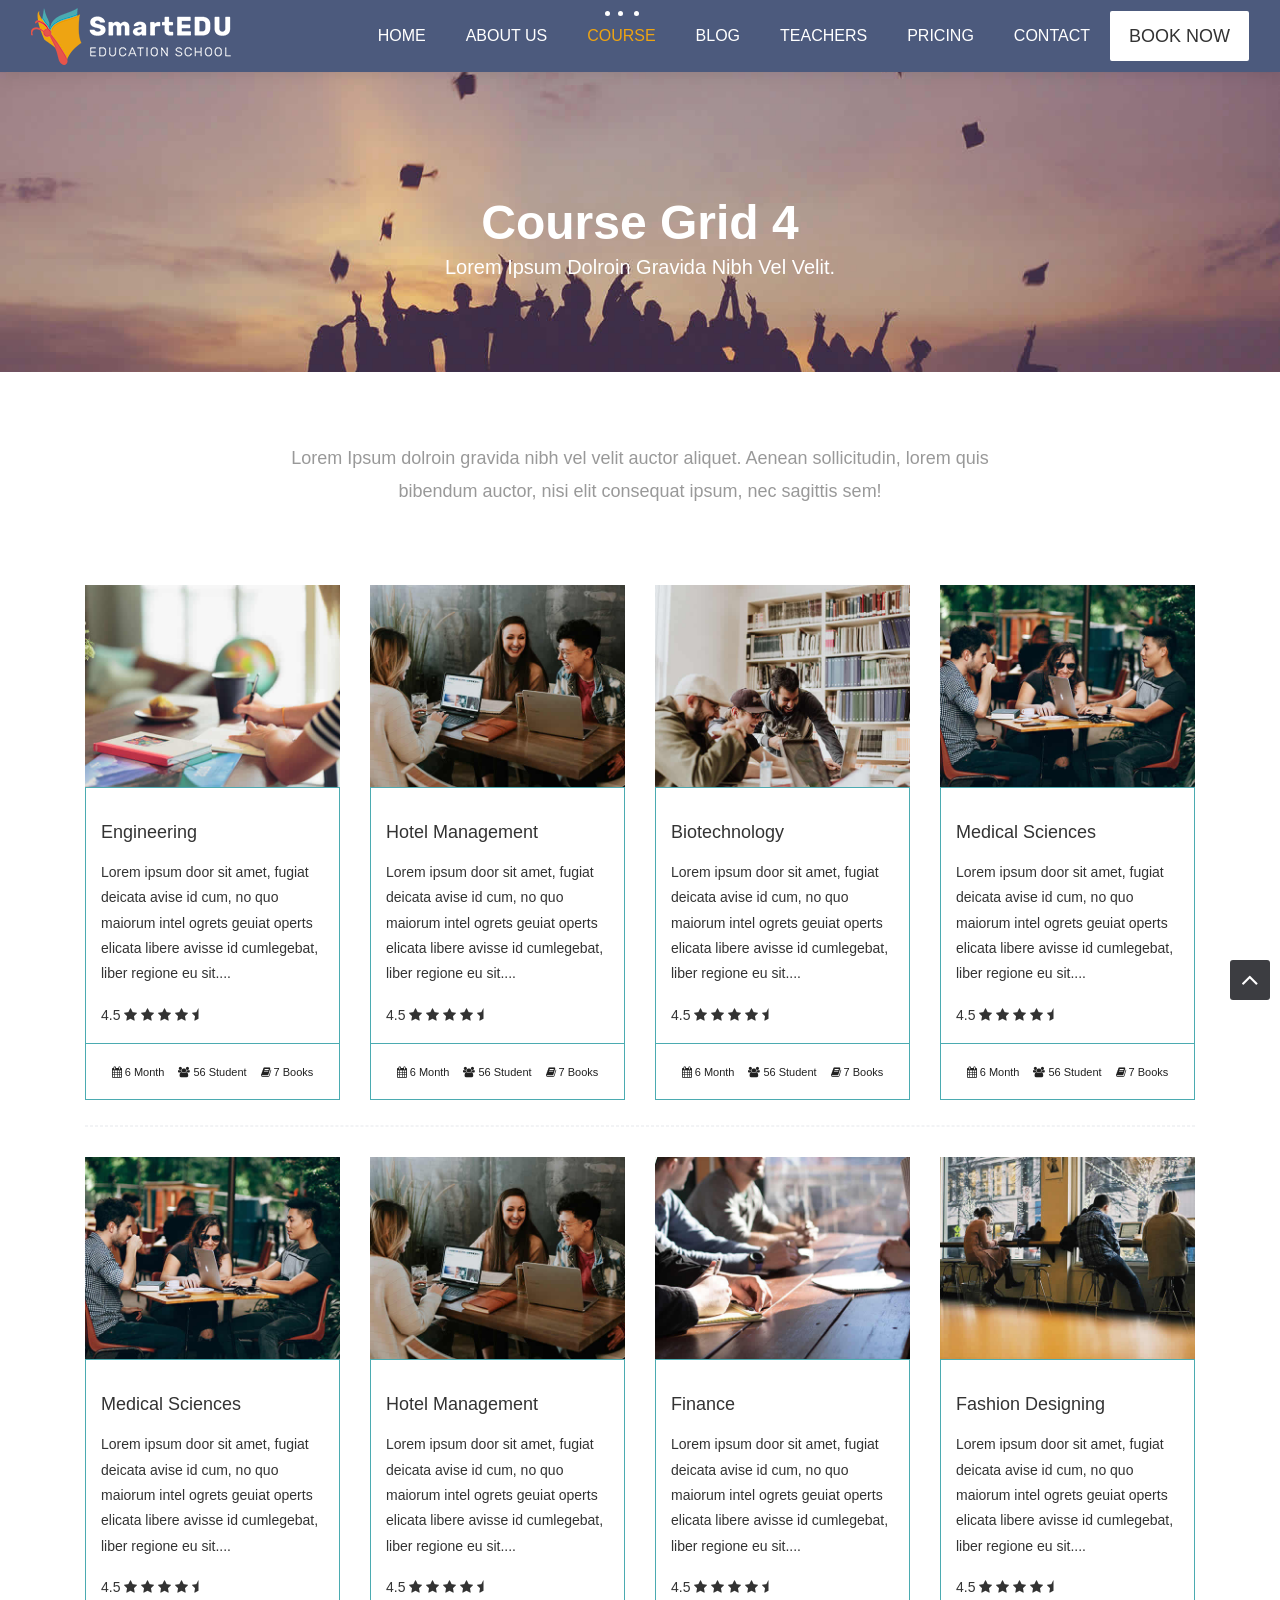
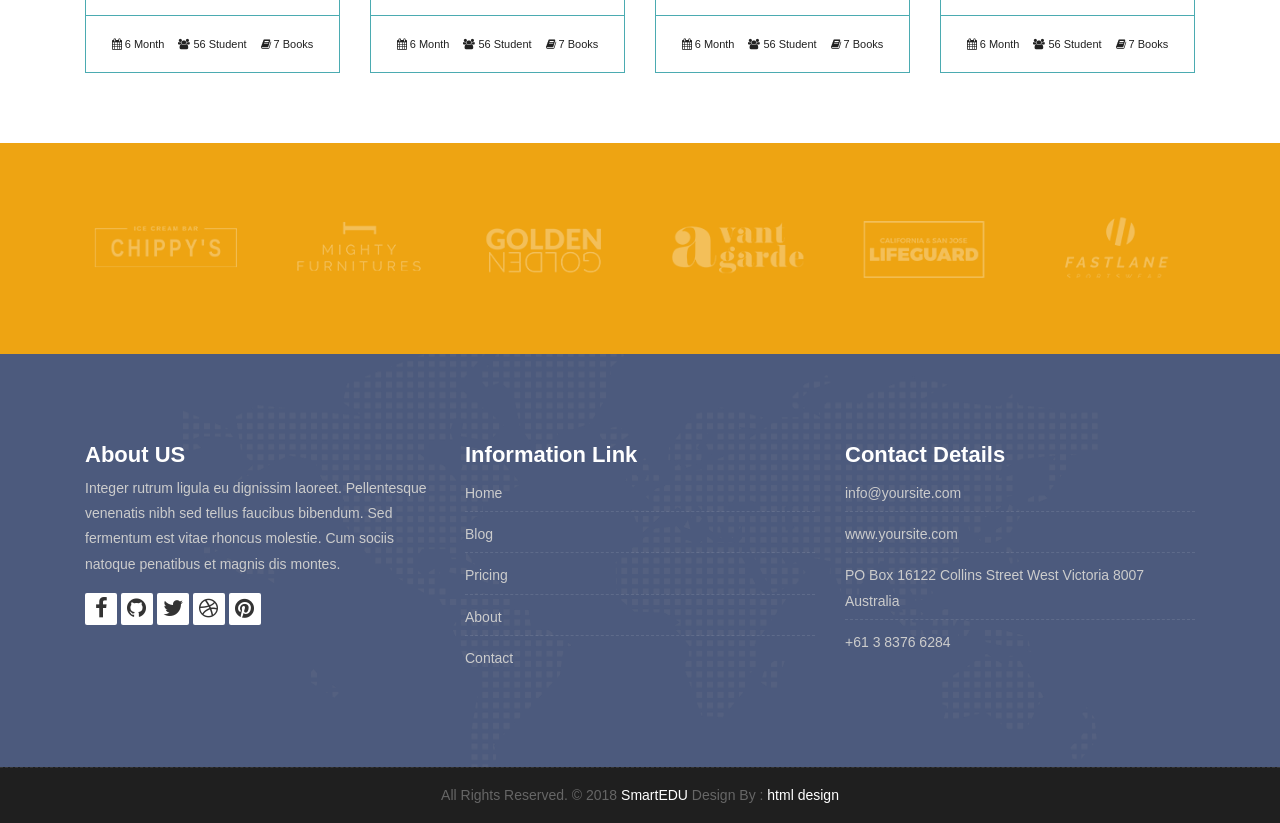
<file: course-grid-4.html>
<!DOCTYPE html>
<html lang="en">

    <!-- Basic -->
    <meta charset="utf-8">
    <meta http-equiv="X-UA-Compatible" content="IE=edge">   
   
    <!-- Mobile Metas -->
    <meta name="viewport" content="width=device-width, initial-scale=1">
 
     <!-- Site Metas -->
    <title>SmartEDU - Education Responsive HTML5 Template</title>  
    <meta name="keywords" content="">
    <meta name="description" content="">
    <meta name="author" content="">

    <!-- Site Icons -->
    <link rel="shortcut icon" href="images/favicon.ico" type="image/x-icon" />
    <link rel="apple-touch-icon" href="images/apple-touch-icon.png">

    <!-- Bootstrap CSS -->
    <link rel="stylesheet" href="css/bootstrap.min.css">
    <!-- Site CSS -->
    <link rel="stylesheet" href="./css/style.css">
    <!-- ALL VERSION CSS -->
    <link rel="stylesheet" href="css/versions.css">
    <!-- Responsive CSS -->
    <link rel="stylesheet" href="css/responsive.css">
    <!-- Custom CSS -->
    <link rel="stylesheet" href="css/custom.css">

    <!-- Modernizer for Portfolio -->
    <script src="js/modernizer.js"></script>

    <!--[if lt IE 9]>
      <script src="https://oss.maxcdn.com/libs/html5shiv/3.7.0/html5shiv.js"></script>
      <script src="https://oss.maxcdn.com/libs/respond.js/1.4.2/respond.min.js"></script>
    <![endif]-->

</head>
<body class="host_version"> 

	<!-- Modal -->
	<div class="modal fade" id="login" tabindex="-1" role="dialog" aria-labelledby="myModalLabel">
	  <div class="modal-dialog modal-dialog-centered modal-lg" role="document">
		<div class="modal-content">
			<div class="modal-header tit-up">
				<button type="button" class="close" data-dismiss="modal" aria-hidden="true">&times;</button>
				<h4 class="modal-title">Customer Login</h4>
			</div>
			<div class="modal-body customer-box">
				<!-- Nav tabs -->
				<ul class="nav nav-tabs">
					<li><a class="active" href="#Login" data-toggle="tab">Login</a></li>
					<li><a href="#Registration" data-toggle="tab">Registration</a></li>
				</ul>
				<!-- Tab panes -->
				<div class="tab-content">
					<div class="tab-pane active" id="Login">
						<form role="form" class="form-horizontal">
							<div class="form-group">
								<div class="col-sm-12">
									<input class="form-control" id="email1" placeholder="Name" type="text">
								</div>
							</div>
							<div class="form-group">
								<div class="col-sm-12">
									<input class="form-control" id="exampleInputPassword1" placeholder="Email" type="email">
								</div>
							</div>
							<div class="row">
								<div class="col-sm-10">
									<button type="submit" class="btn btn-light btn-radius btn-brd grd1">
										Submit
									</button>
									<a class="for-pwd" href="javascript:;">Forgot your password?</a>
								</div>
							</div>
						</form>
					</div>
					<div class="tab-pane" id="Registration">
						<form role="form" class="form-horizontal">
							<div class="form-group">
								<div class="col-sm-12">
									<input class="form-control" placeholder="Name" type="text">
								</div>
							</div>
							<div class="form-group">
								<div class="col-sm-12">
									<input class="form-control" id="email" placeholder="Email" type="email">
								</div>
							</div>
							<div class="form-group">
								<div class="col-sm-12">
									<input class="form-control" id="mobile" placeholder="Mobile" type="email">
								</div>
							</div>
							<div class="form-group">
								<div class="col-sm-12">
									<input class="form-control" id="password" placeholder="Password" type="password">
								</div>
							</div>
							<div class="row">							
								<div class="col-sm-10">
									<button type="button" class="btn btn-light btn-radius btn-brd grd1">
										Save &amp; Continue
									</button>
									<button type="button" class="btn btn-light btn-radius btn-brd grd1">
										Cancel</button>
								</div>
							</div>
						</form>
					</div>
				</div>
			</div>
		</div>
	  </div>
	</div>

    <!-- LOADER -->
	<div id="preloader">
		<div class="loader-container">
			<div class="progress-br float shadow">
				<div class="progress__item"></div>
			</div>
		</div>
	</div>
	<!-- END LOADER -->	

    <!-- Start header -->
	<header class="top-navbar">
		<nav class="navbar navbar-expand-lg navbar-light bg-light">
			<div class="container-fluid">
				<a class="navbar-brand" href="index.html">
					<img src="images/logo.png" alt="" />
				</a>
				<button class="navbar-toggler" type="button" data-toggle="collapse" data-target="#navbars-host" aria-controls="navbars-rs-food" aria-expanded="false" aria-label="Toggle navigation">
					<span class="icon-bar"></span>
                    <span class="icon-bar"></span>
                    <span class="icon-bar"></span>
				</button>
				<div class="collapse navbar-collapse" id="navbars-host">
					<ul class="navbar-nav ml-auto">
						<li class="nav-item"><a class="nav-link" href="index.html">Home</a></li>
						<li class="nav-item"><a class="nav-link" href="about.html">About Us</a></li>
						<li class="nav-item active dropdown">
							<a class="nav-link dropdown-toggle" href="#" id="dropdown-a" data-toggle="dropdown">Course </a>
							<div class="dropdown-menu" aria-labelledby="dropdown-a">
								<a class="dropdown-item" href="course-grid-2.html">Course Grid 2 </a>
								<a class="dropdown-item" href="course-grid-3.html">Course Grid 3 </a>
								<a class="dropdown-item" href="course-grid-4.html">Course Grid 4 </a>
							</div>
						</li>
						<li class="nav-item dropdown">
							<a class="nav-link dropdown-toggle" href="#" id="dropdown-a" data-toggle="dropdown">Blog </a>
							<div class="dropdown-menu" aria-labelledby="dropdown-a">
								<a class="dropdown-item" href="blog.html">Blog </a>
								<a class="dropdown-item" href="blog-single.html">Blog single </a>
							</div>
						</li>
						<li class="nav-item"><a class="nav-link" href="teachers.html">Teachers</a></li>
						<li class="nav-item"><a class="nav-link" href="pricing.html">Pricing</a></li>
						<li class="nav-item"><a class="nav-link" href="contact.html">Contact</a></li>
					</ul>
					<ul class="nav navbar-nav navbar-right">
                        <li><a class="hover-btn-new log" href="#" data-toggle="modal" data-target="#login"><span>Book Now</span></a></li>
                    </ul>
				</div>
			</div>
		</nav>
	</header>
	<!-- End header -->
	
	<div class="all-title-box">
		<div class="container text-center">
			<h1>Course Grid 4<span class="m_1">Lorem Ipsum dolroin gravida nibh vel velit.</span></h1>
		</div>
	</div>
	
    <div id="overviews" class="section wb">
        <div class="container">
            <div class="section-title row text-center">
                <div class="col-md-8 offset-md-2">
                    <p class="lead">Lorem Ipsum dolroin gravida nibh vel velit auctor aliquet. Aenean sollicitudin, lorem quis bibendum auctor, nisi elit consequat ipsum, nec sagittis sem!</p>
                </div>
            </div><!-- end title -->

            <hr class="invis"> 

            <div class="row"> 
                <div class="col-lg-3 col-md-6 col-12">
                    <div class="course-item">
						<div class="image-blog">
							<img src="images/blog_1.jpg" alt="" class="img-fluid">
						</div>
						<div class="course-br">
							<div class="course-title">
								<h2><a href="#" title="">Engineering</a></h2>
							</div>
							<div class="course-desc">
								<p>Lorem ipsum door sit amet, fugiat deicata avise id cum, no quo maiorum intel ogrets geuiat operts elicata libere avisse id cumlegebat, liber regione eu sit.... </p>
							</div>
							<div class="course-rating">
								4.5
								<i class="fa fa-star"></i>	
								<i class="fa fa-star"></i>	
								<i class="fa fa-star"></i>	
								<i class="fa fa-star"></i>	
								<i class="fa fa-star-half"></i>								
							</div>
						</div>
						<div class="course-meta-bot">
							<ul>
								<li><i class="fa fa-calendar" aria-hidden="true"></i> 6 Month</li>
								<li><i class="fa fa-users" aria-hidden="true"></i> 56 Student</li>
								<li><i class="fa fa-book" aria-hidden="true"></i> 7 Books</li>
							</ul>
						</div>
					</div>
                </div><!-- end col -->

                <div class="col-lg-3 col-md-6 col-12">
                    <div class="course-item">
						<div class="image-blog">
							<img src="images/blog_2.jpg" alt="" class="img-fluid">
						</div>
						<div class="course-br">
							<div class="course-title">
								<h2><a href="#" title="">Hotel Management</a></h2>
							</div>
							<div class="blog-desc">
								<p>Lorem ipsum door sit amet, fugiat deicata avise id cum, no quo maiorum intel ogrets geuiat operts elicata libere avisse id cumlegebat, liber regione eu sit.... </p>
							</div>
							<div class="course-rating">
								4.5
								<i class="fa fa-star"></i>	
								<i class="fa fa-star"></i>	
								<i class="fa fa-star"></i>	
								<i class="fa fa-star"></i>	
								<i class="fa fa-star-half"></i>								
							</div>
						</div>
						<div class="course-meta-bot">
							<ul>
								<li><i class="fa fa-calendar" aria-hidden="true"></i> 6 Month</li>
								<li><i class="fa fa-users" aria-hidden="true"></i> 56 Student</li>
								<li><i class="fa fa-book" aria-hidden="true"></i> 7 Books</li>
							</ul>
						</div>
					</div>
                </div><!-- end col -->	
				
				<div class="col-lg-3 col-md-6 col-12">
                    <div class="course-item">
						<div class="image-blog">
							<img src="images/blog_3.jpg" alt="" class="img-fluid">
						</div>
						<div class="course-br">
							<div class="course-title">
								<h2><a href="#" title="">Biotechnology</a></h2>
							</div>
							<div class="course-desc">
								<p>Lorem ipsum door sit amet, fugiat deicata avise id cum, no quo maiorum intel ogrets geuiat operts elicata libere avisse id cumlegebat, liber regione eu sit.... </p>
							</div>
							<div class="course-rating">
								4.5
								<i class="fa fa-star"></i>	
								<i class="fa fa-star"></i>	
								<i class="fa fa-star"></i>	
								<i class="fa fa-star"></i>	
								<i class="fa fa-star-half"></i>								
							</div>
						</div>
						<div class="course-meta-bot">
							<ul>
								<li><i class="fa fa-calendar" aria-hidden="true"></i> 6 Month</li>
								<li><i class="fa fa-users" aria-hidden="true"></i> 56 Student</li>
								<li><i class="fa fa-book" aria-hidden="true"></i> 7 Books</li>
							</ul>
						</div>
					</div>
                </div><!-- end col -->
				
				<div class="col-lg-3 col-md-6 col-12">
                   <div class="course-item">
						<div class="image-blog">
							<img src="images/blog_4.jpg" alt="" class="img-fluid">
						</div>
						<div class="course-br">
							<div class="course-title">
								<h2><a href="#" title="">Medical Sciences</a></h2>
							</div>
							<div class="course-desc">
								<p>Lorem ipsum door sit amet, fugiat deicata avise id cum, no quo maiorum intel ogrets geuiat operts elicata libere avisse id cumlegebat, liber regione eu sit.... </p>
							</div>
							<div class="course-rating">
								4.5
								<i class="fa fa-star"></i>	
								<i class="fa fa-star"></i>	
								<i class="fa fa-star"></i>	
								<i class="fa fa-star"></i>	
								<i class="fa fa-star-half"></i>								
							</div>
						</div>
						<div class="course-meta-bot">
							<ul>
								<li><i class="fa fa-calendar" aria-hidden="true"></i> 6 Month</li>
								<li><i class="fa fa-users" aria-hidden="true"></i> 56 Student</li>
								<li><i class="fa fa-book" aria-hidden="true"></i> 7 Books</li>
							</ul>
						</div>
					</div>
                </div><!-- end col -->
            </div><!-- end row -->			
			
			<hr class="hr3"> 
			
            <div class="row"> 
				<div class="col-lg-3 col-md-6 col-12">
                   <div class="course-item">
						<div class="image-blog">
							<img src="images/blog_4.jpg" alt="" class="img-fluid">
						</div>
						<div class="course-br">
							<div class="course-title">
								<h2><a href="#" title="">Medical Sciences</a></h2>
							</div>
							<div class="course-desc">
								<p>Lorem ipsum door sit amet, fugiat deicata avise id cum, no quo maiorum intel ogrets geuiat operts elicata libere avisse id cumlegebat, liber regione eu sit.... </p>
							</div>
							<div class="course-rating">
								4.5
								<i class="fa fa-star"></i>	
								<i class="fa fa-star"></i>	
								<i class="fa fa-star"></i>	
								<i class="fa fa-star"></i>	
								<i class="fa fa-star-half"></i>								
							</div>
						</div>
						<div class="course-meta-bot">
							<ul>
								<li><i class="fa fa-calendar" aria-hidden="true"></i> 6 Month</li>
								<li><i class="fa fa-users" aria-hidden="true"></i> 56 Student</li>
								<li><i class="fa fa-book" aria-hidden="true"></i> 7 Books</li>
							</ul>
						</div>
					</div>
                </div><!-- end col -->
				
				<div class="col-lg-3 col-md-6 col-12">
                    <div class="course-item">
						<div class="image-blog">
							<img src="images/blog_2.jpg" alt="" class="img-fluid">
						</div>
						<div class="course-br">
							<div class="course-title">
								<h2><a href="#" title="">Hotel Management</a></h2>
							</div>
							<div class="blog-desc">
								<p>Lorem ipsum door sit amet, fugiat deicata avise id cum, no quo maiorum intel ogrets geuiat operts elicata libere avisse id cumlegebat, liber regione eu sit.... </p>
							</div>
							<div class="course-rating">
								4.5
								<i class="fa fa-star"></i>	
								<i class="fa fa-star"></i>	
								<i class="fa fa-star"></i>	
								<i class="fa fa-star"></i>	
								<i class="fa fa-star-half"></i>								
							</div>
						</div>
						<div class="course-meta-bot">
							<ul>
								<li><i class="fa fa-calendar" aria-hidden="true"></i> 6 Month</li>
								<li><i class="fa fa-users" aria-hidden="true"></i> 56 Student</li>
								<li><i class="fa fa-book" aria-hidden="true"></i> 7 Books</li>
							</ul>
						</div>
					</div>
                </div><!-- end col -->
				
                <div class="col-lg-3 col-md-6 col-12">
                    <div class="course-item">
						<div class="image-blog">
							<img src="images/blog_5.jpg" alt="" class="img-fluid">
						</div>		
						<div class="course-br">
							<div class="course-title">
								<h2><a href="#" title="">Finance</a></h2>
							</div>
							<div class="course-desc">
								<p>Lorem ipsum door sit amet, fugiat deicata avise id cum, no quo maiorum intel ogrets geuiat operts elicata libere avisse id cumlegebat, liber regione eu sit.... </p>
							</div>
							<div class="course-rating">
								4.5
								<i class="fa fa-star"></i>	
								<i class="fa fa-star"></i>	
								<i class="fa fa-star"></i>	
								<i class="fa fa-star"></i>	
								<i class="fa fa-star-half"></i>								
							</div>
						</div>
						<div class="course-meta-bot">
							<ul>
								<li><i class="fa fa-calendar" aria-hidden="true"></i> 6 Month</li>
								<li><i class="fa fa-users" aria-hidden="true"></i> 56 Student</li>
								<li><i class="fa fa-book" aria-hidden="true"></i> 7 Books</li>
							</ul>
						</div>
					</div>
                </div><!-- end col -->

                <div class="col-lg-3 col-md-6 col-12">
                    <div class="course-item">
						<div class="image-blog">
							<img src="images/blog_6.jpg" alt="" class="img-fluid">
						</div>
						<div class="course-br">
							<div class="course-title">
								<h2><a href="#" title="">Fashion Designing</a></h2>
							</div>
							<div class="course-desc">
								<p>Lorem ipsum door sit amet, fugiat deicata avise id cum, no quo maiorum intel ogrets geuiat operts elicata libere avisse id cumlegebat, liber regione eu sit.... </p>
							</div>	
							<div class="course-rating">
								4.5
								<i class="fa fa-star"></i>	
								<i class="fa fa-star"></i>	
								<i class="fa fa-star"></i>	
								<i class="fa fa-star"></i>	
								<i class="fa fa-star-half"></i>								
							</div>
						</div>
						<div class="course-meta-bot">
							<ul>
								<li><i class="fa fa-calendar" aria-hidden="true"></i> 6 Month</li>
								<li><i class="fa fa-users" aria-hidden="true"></i> 56 Student</li>
								<li><i class="fa fa-book" aria-hidden="true"></i> 7 Books</li>
							</ul>
						</div>
					</div>
                </div><!-- end col -->
            </div><!-- end row -->
        </div><!-- end container -->
    </div><!-- end section -->

    <div class="parallax section dbcolor">
        <div class="container">
            <div class="row logos">
                <div class="col-md-2 col-sm-2 col-xs-6 wow fadeInUp">
                    <a href="#"><img src="images/logo_01.png" alt="" class="img-repsonsive"></a>
                </div>
                <div class="col-md-2 col-sm-2 col-xs-6 wow fadeInUp">
                    <a href="#"><img src="images/logo_02.png" alt="" class="img-repsonsive"></a>
                </div>
                <div class="col-md-2 col-sm-2 col-xs-6 wow fadeInUp">
                    <a href="#"><img src="images/logo_03.png" alt="" class="img-repsonsive"></a>
                </div>
                <div class="col-md-2 col-sm-2 col-xs-6 wow fadeInUp">
                    <a href="#"><img src="images/logo_04.png" alt="" class="img-repsonsive"></a>
                </div>
                <div class="col-md-2 col-sm-2 col-xs-6 wow fadeInUp">
                    <a href="#"><img src="images/logo_05.png" alt="" class="img-repsonsive"></a>
                </div>
                <div class="col-md-2 col-sm-2 col-xs-6 wow fadeInUp">
                    <a href="#"><img src="images/logo_06.png" alt="" class="img-repsonsive"></a>
                </div>
            </div><!-- end row -->
        </div><!-- end container -->
    </div><!-- end section -->

    <footer class="footer">
        <div class="container">
            <div class="row">
                <div class="col-lg-4 col-md-4 col-xs-12">
                    <div class="widget clearfix">
                        <div class="widget-title">
                            <h3>About US</h3>
                        </div>
                        <p> Integer rutrum ligula eu dignissim laoreet. Pellentesque venenatis nibh sed tellus faucibus bibendum. Sed fermentum est vitae rhoncus molestie. Cum sociis natoque penatibus et magnis dis montes.</p>
                        <div class="footer-right">
							<ul class="footer-links-soi">
								<li><a href="#"><i class="fa fa-facebook"></i></a></li>
								<li><a href="#"><i class="fa fa-github"></i></a></li>
								<li><a href="#"><i class="fa fa-twitter"></i></a></li>
								<li><a href="#"><i class="fa fa-dribbble"></i></a></li>
								<li><a href="#"><i class="fa fa-pinterest"></i></a></li>
							</ul><!-- end links -->
						</div>
                    </div><!-- end clearfix -->
                </div><!-- end col -->

				<div class="col-lg-4 col-md-4 col-xs-12">
                    <div class="widget clearfix">
                        <div class="widget-title">
                            <h3>Information Link</h3>
                        </div>
                        <ul class="footer-links">
                            <li><a href="#">Home</a></li>
                            <li><a href="#">Blog</a></li>
                            <li><a href="#">Pricing</a></li>
							<li><a href="#">About</a></li>
							<li><a href="#">Contact</a></li>
                        </ul><!-- end links -->
                    </div><!-- end clearfix -->
                </div><!-- end col -->
				
                <div class="col-lg-4 col-md-4 col-xs-12">
                    <div class="widget clearfix">
                        <div class="widget-title">
                            <h3>Contact Details</h3>
                        </div>

                        <ul class="footer-links">
                            <li><a href="mailto:#">info@yoursite.com</a></li>
                            <li><a href="#">www.yoursite.com</a></li>
                            <li>PO Box 16122 Collins Street West Victoria 8007 Australia</li>
                            <li>+61 3 8376 6284</li>
                        </ul><!-- end links -->
                    </div><!-- end clearfix -->
                </div><!-- end col -->
				
            </div><!-- end row -->
        </div><!-- end container -->
    </footer><!-- end footer -->

    <div class="copyrights">
        <div class="container">
            <div class="footer-distributed">
                <div class="footer-center">                   
                    <p class="footer-company-name">All Rights Reserved. &copy; 2018 <a href="#">SmartEDU</a> Design By : <a href="https://html.design/">html design</a></p>
                </div>
            </div>
        </div><!-- end container -->
    </div><!-- end copyrights -->

    <a href="#" id="scroll-to-top" class="dmtop global-radius"><i class="fa fa-angle-up"></i></a>

    <!-- ALL JS FILES -->
    <script src="js/all.js"></script>
    <!-- ALL PLUGINS -->
    <script src="js/custom.js"></script>

</body>
</html>
</file>
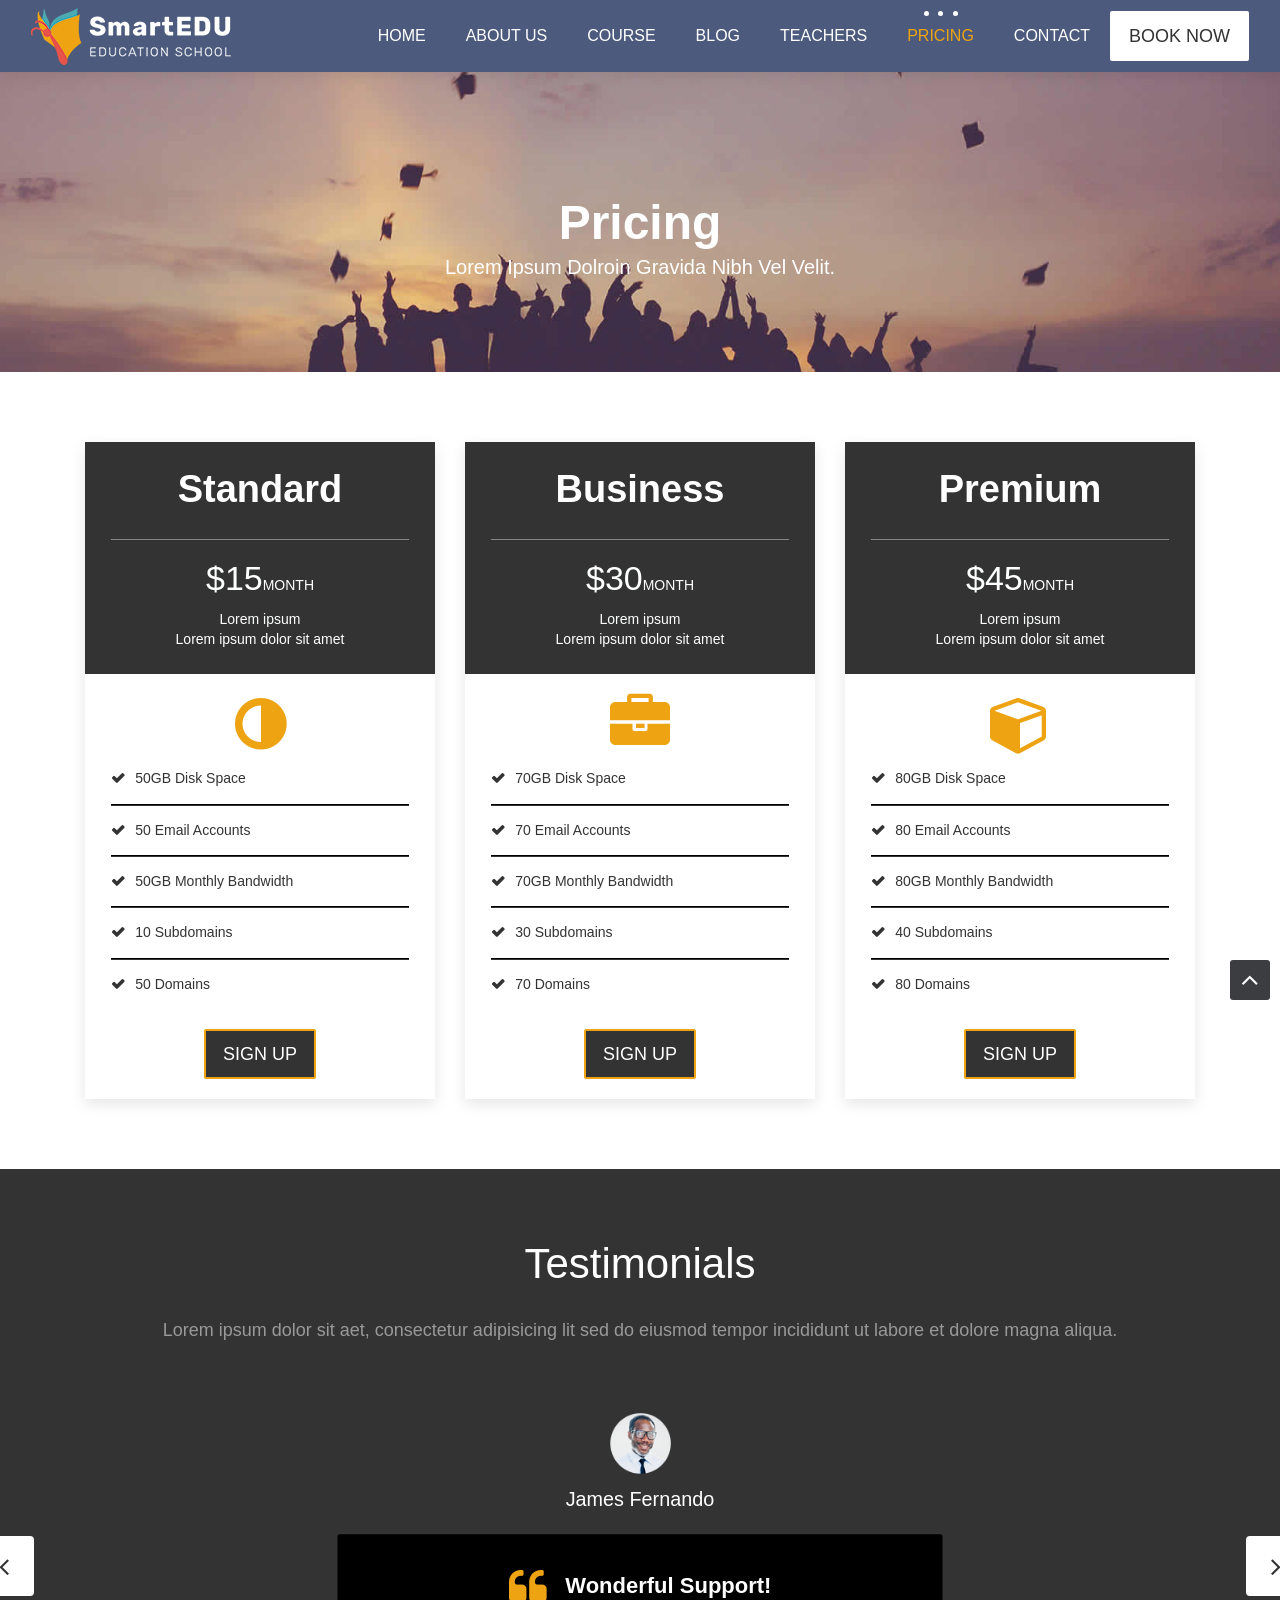
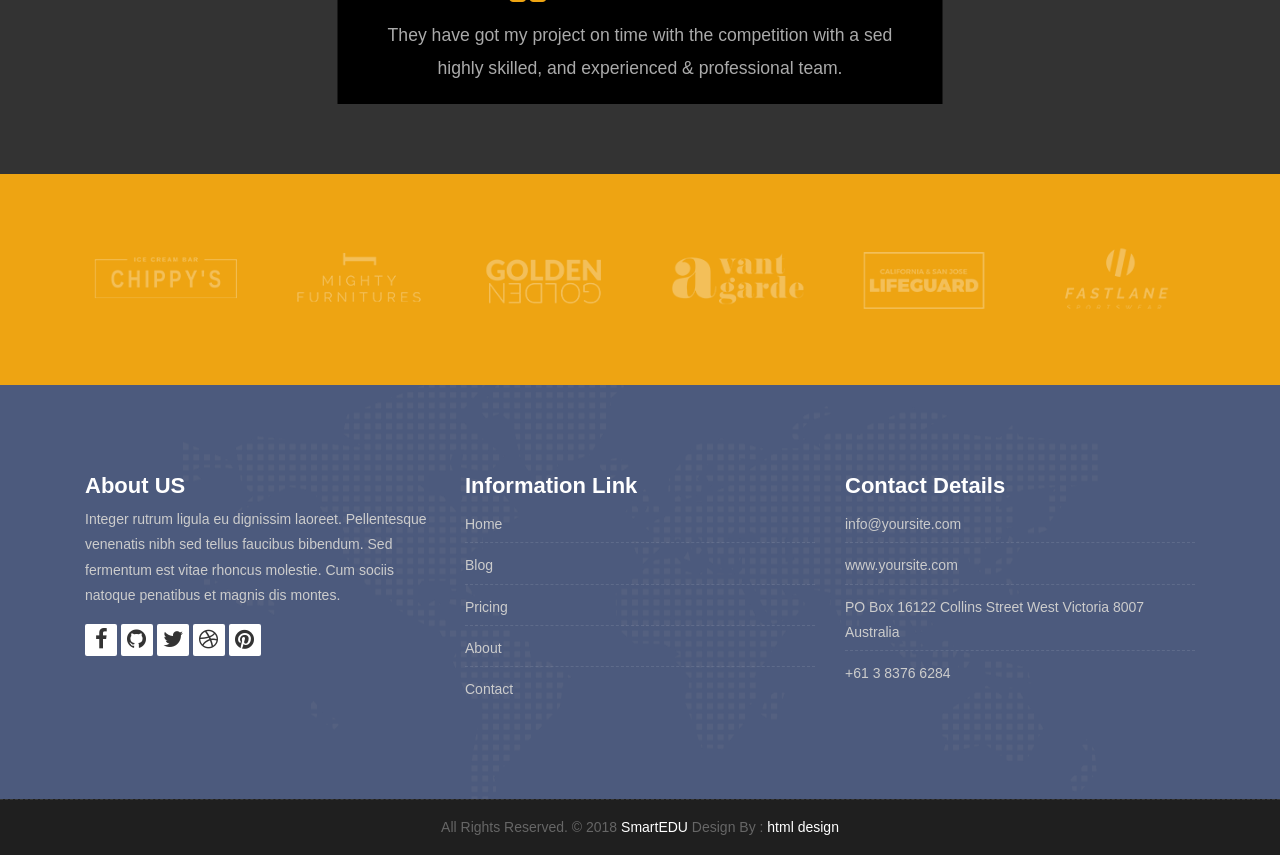
<file: pricing.html>
<!DOCTYPE html>
<html lang="en">

    <!-- Basic -->
    <meta charset="utf-8">
    <meta http-equiv="X-UA-Compatible" content="IE=edge">   
   
    <!-- Mobile Metas -->
    <meta name="viewport" content="width=device-width, initial-scale=1">
 
     <!-- Site Metas -->
    <title>SmartEDU - Education Responsive HTML5 Template</title>  
    <meta name="keywords" content="">
    <meta name="description" content="">
    <meta name="author" content="">

    <!-- Site Icons -->
    <link rel="shortcut icon" href="images/favicon.ico" type="image/x-icon" />
    <link rel="apple-touch-icon" href="images/apple-touch-icon.png">

    <!-- Bootstrap CSS -->
    <link rel="stylesheet" href="css/bootstrap.min.css">
    <!-- Site CSS -->
    <link rel="stylesheet" href="./css/style.css">
    <!-- ALL VERSION CSS -->
    <link rel="stylesheet" href="css/versions.css">
    <!-- Responsive CSS -->
    <link rel="stylesheet" href="css/responsive.css">
    <!-- Custom CSS -->
    <link rel="stylesheet" href="css/custom.css">

    <!-- Modernizer for Portfolio -->
    <script src="js/modernizer.js"></script>

    <!--[if lt IE 9]>
      <script src="https://oss.maxcdn.com/libs/html5shiv/3.7.0/html5shiv.js"></script>
      <script src="https://oss.maxcdn.com/libs/respond.js/1.4.2/respond.min.js"></script>
    <![endif]-->

</head>
<body class="host_version"> 

	<!-- Modal -->
	<div class="modal fade" id="login" tabindex="-1" role="dialog" aria-labelledby="myModalLabel">
	  <div class="modal-dialog modal-dialog-centered modal-lg" role="document">
		<div class="modal-content">
			<div class="modal-header tit-up">
				<button type="button" class="close" data-dismiss="modal" aria-hidden="true">&times;</button>
				<h4 class="modal-title">Customer Login</h4>
			</div>
			<div class="modal-body customer-box">
				<!-- Nav tabs -->
				<ul class="nav nav-tabs">
					<li><a class="active" href="#Login" data-toggle="tab">Login</a></li>
					<li><a href="#Registration" data-toggle="tab">Registration</a></li>
				</ul>
				<!-- Tab panes -->
				<div class="tab-content">
					<div class="tab-pane active" id="Login">
						<form role="form" class="form-horizontal">
							<div class="form-group">
								<div class="col-sm-12">
									<input class="form-control" id="email1" placeholder="Name" type="text">
								</div>
							</div>
							<div class="form-group">
								<div class="col-sm-12">
									<input class="form-control" id="exampleInputPassword1" placeholder="Email" type="email">
								</div>
							</div>
							<div class="row">
								<div class="col-sm-10">
									<button type="submit" class="btn btn-light btn-radius btn-brd grd1">
										Submit
									</button>
									<a class="for-pwd" href="javascript:;">Forgot your password?</a>
								</div>
							</div>
						</form>
					</div>
					<div class="tab-pane" id="Registration">
						<form role="form" class="form-horizontal">
							<div class="form-group">
								<div class="col-sm-12">
									<input class="form-control" placeholder="Name" type="text">
								</div>
							</div>
							<div class="form-group">
								<div class="col-sm-12">
									<input class="form-control" id="email" placeholder="Email" type="email">
								</div>
							</div>
							<div class="form-group">
								<div class="col-sm-12">
									<input class="form-control" id="mobile" placeholder="Mobile" type="email">
								</div>
							</div>
							<div class="form-group">
								<div class="col-sm-12">
									<input class="form-control" id="password" placeholder="Password" type="password">
								</div>
							</div>
							<div class="row">							
								<div class="col-sm-10">
									<button type="button" class="btn btn-light btn-radius btn-brd grd1">
										Save &amp; Continue
									</button>
									<button type="button" class="btn btn-light btn-radius btn-brd grd1">
										Cancel</button>
								</div>
							</div>
						</form>
					</div>
				</div>
			</div>
		</div>
	  </div>
	</div>

    <!-- LOADER -->
	<div id="preloader">
		<div class="loader-container">
			<div class="progress-br float shadow">
				<div class="progress__item"></div>
			</div>
		</div>
	</div>
	<!-- END LOADER -->	

    <!-- Start header -->
	<header class="top-navbar">
		<nav class="navbar navbar-expand-lg navbar-light bg-light">
			<div class="container-fluid">
				<a class="navbar-brand" href="index.html">
					<img src="images/logo.png" alt="" />
				</a>
				<button class="navbar-toggler" type="button" data-toggle="collapse" data-target="#navbars-host" aria-controls="navbars-rs-food" aria-expanded="false" aria-label="Toggle navigation">
					<span class="icon-bar"></span>
                    <span class="icon-bar"></span>
                    <span class="icon-bar"></span>
				</button>
				<div class="collapse navbar-collapse" id="navbars-host">
					<ul class="navbar-nav ml-auto">
						<li class="nav-item"><a class="nav-link" href="index.html">Home</a></li>
						<li class="nav-item"><a class="nav-link" href="about.html">About Us</a></li>
						<li class="nav-item dropdown">
							<a class="nav-link dropdown-toggle" href="#" id="dropdown-a" data-toggle="dropdown">Course </a>
							<div class="dropdown-menu" aria-labelledby="dropdown-a">
								<a class="dropdown-item" href="course-grid-2.html">Course Grid 2 </a>
								<a class="dropdown-item" href="course-grid-3.html">Course Grid 3 </a>
								<a class="dropdown-item" href="course-grid-4.html">Course Grid 4 </a>
							</div>
						</li>
						<li class="nav-item dropdown">
							<a class="nav-link dropdown-toggle" href="#" id="dropdown-a" data-toggle="dropdown">Blog </a>
							<div class="dropdown-menu" aria-labelledby="dropdown-a">
								<a class="dropdown-item" href="blog.html">Blog </a>
								<a class="dropdown-item" href="blog-single.html">Blog single </a>
							</div>
						</li>
						<li class="nav-item"><a class="nav-link" href="teachers.html">Teachers</a></li>
						<li class="nav-item active"><a class="nav-link" href="pricing.html">Pricing</a></li>
						<li class="nav-item"><a class="nav-link" href="contact.html">Contact</a></li>
					</ul>
					<ul class="nav navbar-nav navbar-right">
                        <li><a class="hover-btn-new log" href="#" data-toggle="modal" data-target="#login"><span>Book Now</span></a></li>
                    </ul>
				</div>
			</div>
		</nav>
	</header>
	<!-- End header -->
	
	<div class="all-title-box">
		<div class="container text-center">
			<h1>Pricing<span class="m_1">Lorem Ipsum dolroin gravida nibh vel velit.</span></h1>
		</div>
	</div>
	
    <div id="pricing-box" class="section wb">
        <div class="container">
			<div class="row">
                <div class="col-md-4 col-sm-6">
                    <div class="pricingTable">
                        <div class="pricingTable-header">
                            <span class="heading">
                                <h3>Standard</h3>
                            </span>
                            <span class="price-value">$15<span class="month">month</span> <span>Lorem ipsum </span><span>Lorem ipsum dolor sit amet</span></span>
                        </div>

                        <div class="pricingContent">
                            <i class="fa fa-adjust"></i>
                            <ul>
                                <li>50GB Disk Space</li>
                                <li>50 Email Accounts</li>
                                <li>50GB Monthly Bandwidth</li>
                                <li>10 subdomains</li>
                                <li>50 Domains</li>
                            </ul>
                        </div><!-- /  CONTENT BOX-->

                        <div class="pricingTable-sign-up">
                            <a href="#" class="hover-btn-new orange"><span>sign up</span></a>
                        </div><!-- BUTTON BOX-->
                    </div>
                </div>

                <div class="col-md-4 col-sm-6">
                    <div class="pricingTable pink">
                        <div class="pricingTable-header">
                            <span class="heading">
                                <h3>Business</h3>
                            </span>
                            <span class="price-value">$30<span class="month">month</span> <span>Lorem ipsum</span><span>Lorem ipsum dolor sit amet</span></span>
                        </div>

                        <div class="pricingContent">
                            <i class="fa fa-briefcase"></i>
                            <ul>
                                <li>70GB Disk Space</li>
                                <li>70 Email Accounts</li>
                                <li>70GB Monthly Bandwidth</li>
                                <li>30 subdomains</li>
                                <li>70 Domains</li>
                            </ul>
                        </div><!-- /  CONTENT BOX-->

                        <div class="pricingTable-sign-up">
                            <a href="#" class="hover-btn-new orange"><span>sign up</span></a>
                        </div><!-- BUTTON BOX-->
                    </div>
                </div>

                <div class="col-md-4 col-sm-6">
                    <div class="pricingTable orange">
                        <div class="pricingTable-header">
                            <span class="heading">
                                <h3>Premium</h3>
                            </span>
                            <span class="price-value">$45<span class="month">month</span> <span>Lorem ipsum</span><span>Lorem ipsum dolor sit amet</span></span>
                        </div>

                        <div class="pricingContent">
                            <i class="fa fa-cube"></i>
                            <ul>
                                <li>80GB Disk Space</li>
                                <li>80 Email Accounts</li>
                                <li>80GB Monthly Bandwidth</li>
                                <li>40 subdomains</li>
                                <li>80 Domains</li>
                            </ul>
                        </div><!-- /  CONTENT BOX-->

                        <div class="pricingTable-sign-up">
                            <a href="#" class="hover-btn-new orange"><span>sign up</span></a>
                        </div><!-- BUTTON BOX-->
                    </div>
                </div>
            </div>
		</div>
    </div><!-- end section -->

    <div id="testimonials" class="parallax section db parallax-off" style="background-image:url('images/parallax_04.jpg');">
        <div class="container">
            <div class="section-title text-center">
                <h3>Testimonials</h3>
                <p>Lorem ipsum dolor sit aet, consectetur adipisicing lit sed do eiusmod tempor incididunt ut labore et dolore magna aliqua. </p>
            </div><!-- end title -->

            <div class="row">
                <div class="col-md-12 col-sm-12">
                    <div class="testi-carousel owl-carousel owl-theme">
                        <div class="testimonial clearfix">
							<div class="testi-meta">
                                <img src="images/testi_01.png" alt="" class="img-fluid">
                                <h4>James Fernando </h4>
                            </div>
                            <div class="desc">
                                <h3><i class="fa fa-quote-left"></i> Wonderful Support!</h3>
                                <p class="lead">They have got my project on time with the competition with a sed highly skilled, and experienced & professional team.</p>
                            </div>
                            <!-- end testi-meta -->
                        </div>
                        <!-- end testimonial -->

                        <div class="testimonial clearfix">
							<div class="testi-meta">
                                <img src="images/testi_02.png" alt="" class="img-fluid">
                                <h4>Jacques Philips </h4>
                            </div>
                            <div class="desc">
                                <h3><i class="fa fa-quote-left"></i> Awesome Services!</h3>
                                <p class="lead">Explain to you how all this mistaken idea of denouncing pleasure and praising pain was born and I will give you completed.</p>
                            </div>
                            <!-- end testi-meta -->
                        </div>
                        <!-- end testimonial -->

                        <div class="testimonial clearfix">
							<div class="testi-meta">
                                <img src="images/testi_03.png" alt="" class="img-fluid ">
                                <h4>Venanda Mercy </h4>
                            </div>
                            <div class="desc">
                                <h3><i class="fa fa-quote-left"></i> Great & Talented Team!</h3>
                                <p class="lead">The master-builder of human happines no one rejects, dislikes avoids pleasure itself, because it is very pursue pleasure. </p>
                            </div>
                            <!-- end testi-meta -->
                        </div>
                        <!-- end testimonial -->
                        <div class="testimonial clearfix">
							<div class="testi-meta">
                                <img src="images/testi_01.png" alt="" class="img-fluid">
                                <h4>James Fernando </h4>
                            </div>
                            <div class="desc">
                                <h3><i class="fa fa-quote-left"></i> Wonderful Support!</h3>
                                <p class="lead">They have got my project on time with the competition with a sed highly skilled, and experienced & professional team.</p>
                            </div>
                            <!-- end testi-meta -->
                        </div>
                        <!-- end testimonial -->

                        <div class="testimonial clearfix">
							<div class="testi-meta">
                                <img src="images/testi_02.png" alt="" class="img-fluid">
                                <h4>Jacques Philips </h4>
                            </div>
                            <div class="desc">
                                <h3><i class="fa fa-quote-left"></i> Awesome Services!</h3>
                                <p class="lead">Explain to you how all this mistaken idea of denouncing pleasure and praising pain was born and I will give you completed.</p>
                            </div>
                            <!-- end testi-meta -->
                        </div>
                        <!-- end testimonial -->

                        <div class="testimonial clearfix">
							<div class="testi-meta">
                                <img src="images/testi_03.png" alt="" class="img-fluid">
                                <h4>Venanda Mercy </h4>
                            </div>
                            <div class="desc">
                                <h3><i class="fa fa-quote-left"></i> Great & Talented Team!</h3>
                                <p class="lead">The master-builder of human happines no one rejects, dislikes avoids pleasure itself, because it is very pursue pleasure. </p>
                            </div>
                            <!-- end testi-meta -->
                        </div><!-- end testimonial -->
                    </div><!-- end carousel -->
                </div><!-- end col -->
            </div><!-- end row -->
        </div><!-- end container -->
    </div><!-- end section -->

    <div class="parallax section dbcolor">
        <div class="container">
            <div class="row logos">
                <div class="col-md-2 col-sm-2 col-xs-6 wow fadeInUp">
                    <a href="#"><img src="images/logo_01.png" alt="" class="img-repsonsive"></a>
                </div>
                <div class="col-md-2 col-sm-2 col-xs-6 wow fadeInUp">
                    <a href="#"><img src="images/logo_02.png" alt="" class="img-repsonsive"></a>
                </div>
                <div class="col-md-2 col-sm-2 col-xs-6 wow fadeInUp">
                    <a href="#"><img src="images/logo_03.png" alt="" class="img-repsonsive"></a>
                </div>
                <div class="col-md-2 col-sm-2 col-xs-6 wow fadeInUp">
                    <a href="#"><img src="images/logo_04.png" alt="" class="img-repsonsive"></a>
                </div>
                <div class="col-md-2 col-sm-2 col-xs-6 wow fadeInUp">
                    <a href="#"><img src="images/logo_05.png" alt="" class="img-repsonsive"></a>
                </div>
                <div class="col-md-2 col-sm-2 col-xs-6 wow fadeInUp">
                    <a href="#"><img src="images/logo_06.png" alt="" class="img-repsonsive"></a>
                </div>
            </div><!-- end row -->
        </div><!-- end container -->
    </div><!-- end section -->

    <footer class="footer">
        <div class="container">
            <div class="row">
                <div class="col-lg-4 col-md-4 col-xs-12">
                    <div class="widget clearfix">
                        <div class="widget-title">
                            <h3>About US</h3>
                        </div>
                        <p> Integer rutrum ligula eu dignissim laoreet. Pellentesque venenatis nibh sed tellus faucibus bibendum. Sed fermentum est vitae rhoncus molestie. Cum sociis natoque penatibus et magnis dis montes.</p>
                        <div class="footer-right">
							<ul class="footer-links-soi">
								<li><a href="#"><i class="fa fa-facebook"></i></a></li>
								<li><a href="#"><i class="fa fa-github"></i></a></li>
								<li><a href="#"><i class="fa fa-twitter"></i></a></li>
								<li><a href="#"><i class="fa fa-dribbble"></i></a></li>
								<li><a href="#"><i class="fa fa-pinterest"></i></a></li>
							</ul><!-- end links -->
						</div>
                    </div><!-- end clearfix -->
                </div><!-- end col -->

				<div class="col-lg-4 col-md-4 col-xs-12">
                    <div class="widget clearfix">
                        <div class="widget-title">
                            <h3>Information Link</h3>
                        </div>
                        <ul class="footer-links">
                            <li><a href="#">Home</a></li>
                            <li><a href="#">Blog</a></li>
                            <li><a href="#">Pricing</a></li>
							<li><a href="#">About</a></li>
							<li><a href="#">Contact</a></li>
                        </ul><!-- end links -->
                    </div><!-- end clearfix -->
                </div><!-- end col -->
				
                <div class="col-lg-4 col-md-4 col-xs-12">
                    <div class="widget clearfix">
                        <div class="widget-title">
                            <h3>Contact Details</h3>
                        </div>

                        <ul class="footer-links">
                            <li><a href="mailto:#">info@yoursite.com</a></li>
                            <li><a href="#">www.yoursite.com</a></li>
                            <li>PO Box 16122 Collins Street West Victoria 8007 Australia</li>
                            <li>+61 3 8376 6284</li>
                        </ul><!-- end links -->
                    </div><!-- end clearfix -->
                </div><!-- end col -->
				
            </div><!-- end row -->
        </div><!-- end container -->
    </footer><!-- end footer -->

    <div class="copyrights">
        <div class="container">
            <div class="footer-distributed">
                <div class="footer-center">                   
                    <p class="footer-company-name">All Rights Reserved. &copy; 2018 <a href="#">SmartEDU</a> Design By : <a href="https://html.design/">html design</a></p>
                </div>
            </div>
        </div><!-- end container -->
    </div><!-- end copyrights -->

    <a href="#" id="scroll-to-top" class="dmtop global-radius"><i class="fa fa-angle-up"></i></a>

    <!-- ALL JS FILES -->
    <script src="js/all.js"></script>
    <!-- ALL PLUGINS -->
    <script src="js/custom.js"></script>

</body>
</html>
</file>
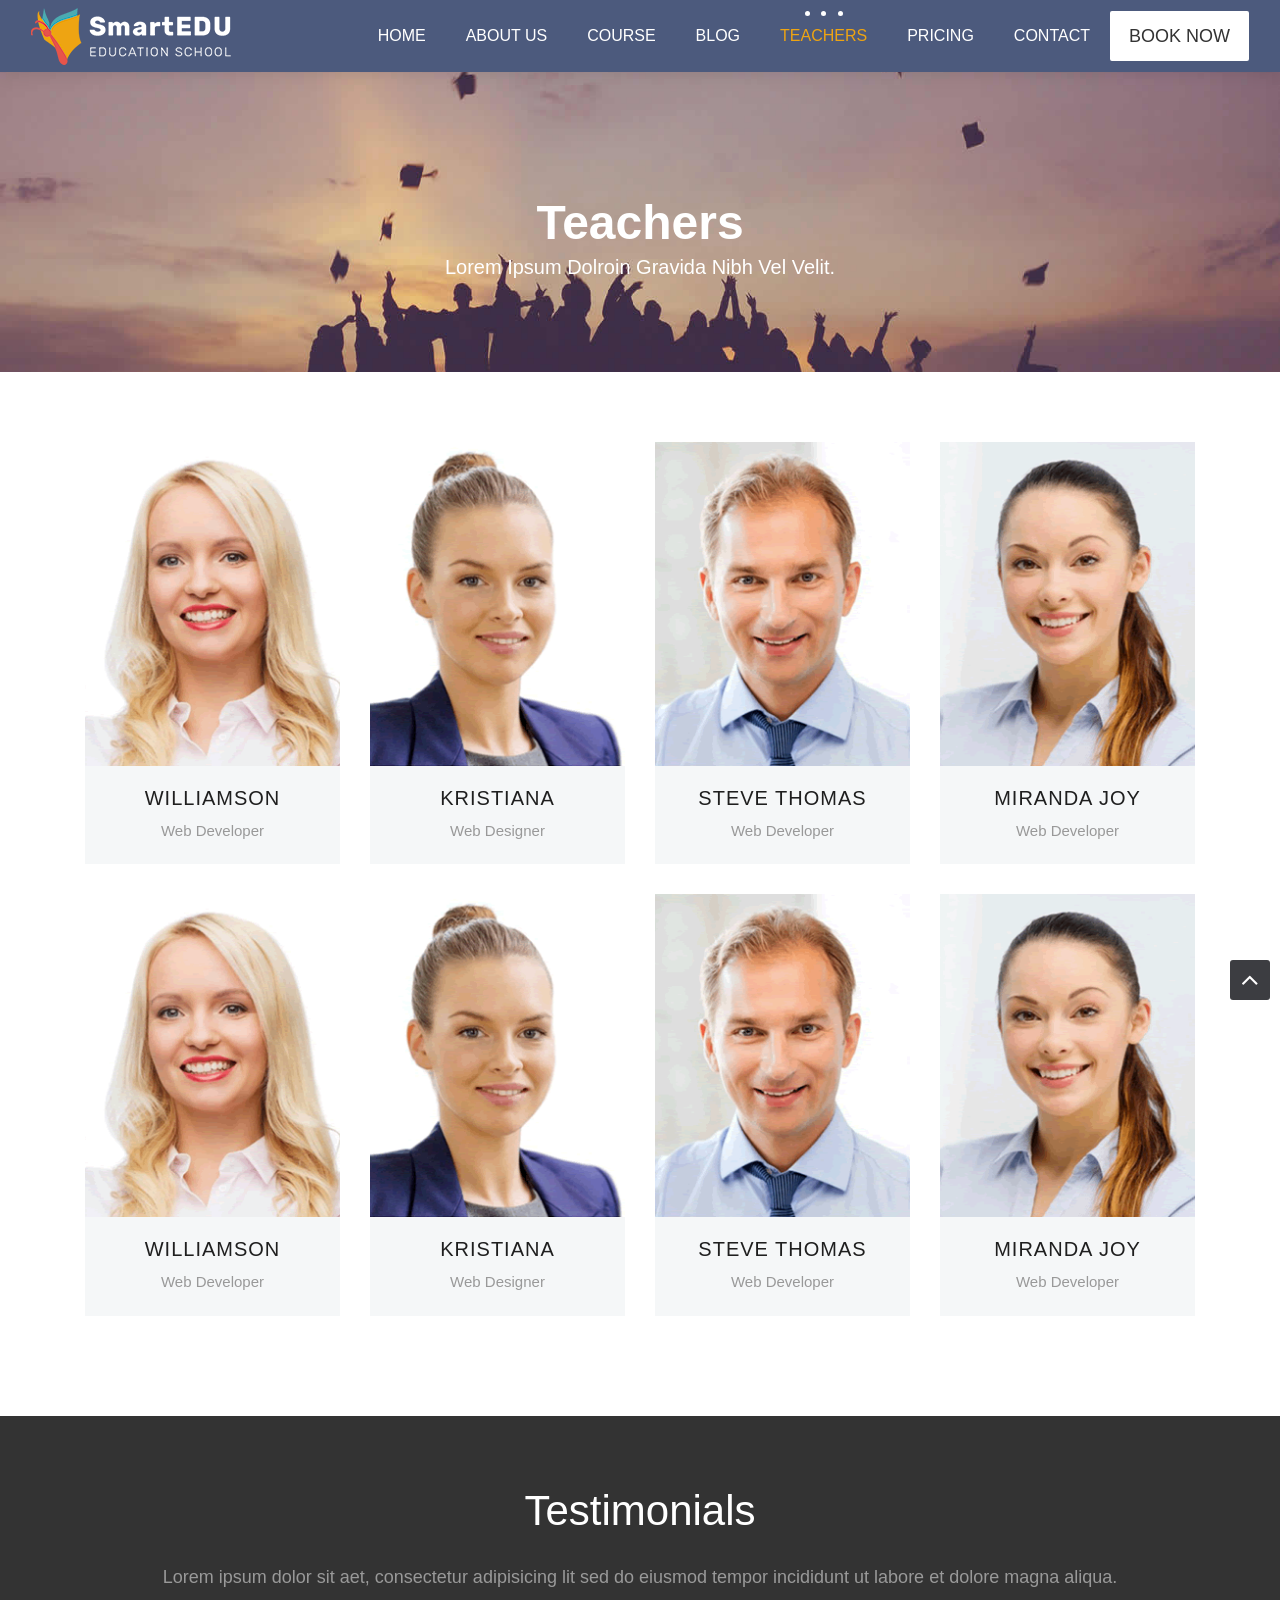
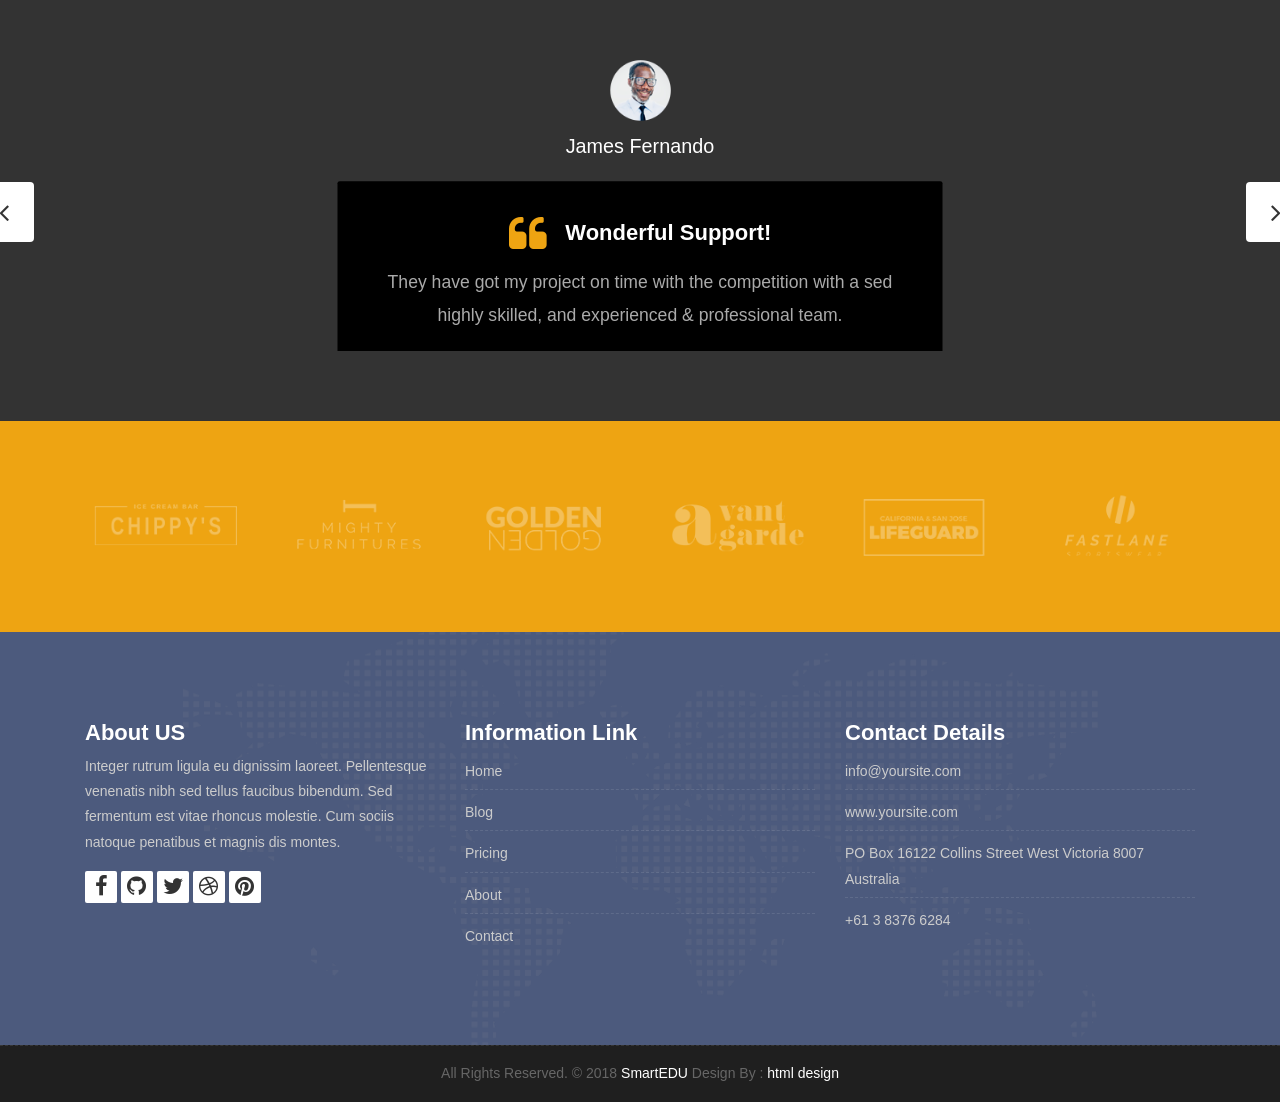
<file: teachers.html>
<!DOCTYPE html>
<html lang="en">

    <!-- Basic -->
    <meta charset="utf-8">
    <meta http-equiv="X-UA-Compatible" content="IE=edge">   
   
    <!-- Mobile Metas -->
    <meta name="viewport" content="width=device-width, initial-scale=1">
 
     <!-- Site Metas -->
    <title>SmartEDU - Education Responsive HTML5 Template</title>  
    <meta name="keywords" content="">
    <meta name="description" content="">
    <meta name="author" content="">

    <!-- Site Icons -->
    <link rel="shortcut icon" href="images/favicon.ico" type="image/x-icon" />
    <link rel="apple-touch-icon" href="images/apple-touch-icon.png">

    <!-- Bootstrap CSS -->
    <link rel="stylesheet" href="css/bootstrap.min.css">
    <!-- Site CSS -->
    <link rel="stylesheet" href="./css/style.css">
    <!-- ALL VERSION CSS -->
    <link rel="stylesheet" href="css/versions.css">
    <!-- Responsive CSS -->
    <link rel="stylesheet" href="css/responsive.css">
    <!-- Custom CSS -->
    <link rel="stylesheet" href="css/custom.css">

    <!-- Modernizer for Portfolio -->
    <script src="js/modernizer.js"></script>

    <!--[if lt IE 9]>
      <script src="https://oss.maxcdn.com/libs/html5shiv/3.7.0/html5shiv.js"></script>
      <script src="https://oss.maxcdn.com/libs/respond.js/1.4.2/respond.min.js"></script>
    <![endif]-->

</head>
<body class="host_version"> 

	<!-- Modal -->
	<div class="modal fade" id="login" tabindex="-1" role="dialog" aria-labelledby="myModalLabel">
	  <div class="modal-dialog modal-dialog-centered modal-lg" role="document">
		<div class="modal-content">
			<div class="modal-header tit-up">
				<button type="button" class="close" data-dismiss="modal" aria-hidden="true">&times;</button>
				<h4 class="modal-title">Customer Login</h4>
			</div>
			<div class="modal-body customer-box">
				<!-- Nav tabs -->
				<ul class="nav nav-tabs">
					<li><a class="active" href="#Login" data-toggle="tab">Login</a></li>
					<li><a href="#Registration" data-toggle="tab">Registration</a></li>
				</ul>
				<!-- Tab panes -->
				<div class="tab-content">
					<div class="tab-pane active" id="Login">
						<form role="form" class="form-horizontal">
							<div class="form-group">
								<div class="col-sm-12">
									<input class="form-control" id="email1" placeholder="Name" type="text">
								</div>
							</div>
							<div class="form-group">
								<div class="col-sm-12">
									<input class="form-control" id="exampleInputPassword1" placeholder="Email" type="email">
								</div>
							</div>
							<div class="row">
								<div class="col-sm-10">
									<button type="submit" class="btn btn-light btn-radius btn-brd grd1">
										Submit
									</button>
									<a class="for-pwd" href="javascript:;">Forgot your password?</a>
								</div>
							</div>
						</form>
					</div>
					<div class="tab-pane" id="Registration">
						<form role="form" class="form-horizontal">
							<div class="form-group">
								<div class="col-sm-12">
									<input class="form-control" placeholder="Name" type="text">
								</div>
							</div>
							<div class="form-group">
								<div class="col-sm-12">
									<input class="form-control" id="email" placeholder="Email" type="email">
								</div>
							</div>
							<div class="form-group">
								<div class="col-sm-12">
									<input class="form-control" id="mobile" placeholder="Mobile" type="email">
								</div>
							</div>
							<div class="form-group">
								<div class="col-sm-12">
									<input class="form-control" id="password" placeholder="Password" type="password">
								</div>
							</div>
							<div class="row">							
								<div class="col-sm-10">
									<button type="button" class="btn btn-light btn-radius btn-brd grd1">
										Save &amp; Continue
									</button>
									<button type="button" class="btn btn-light btn-radius btn-brd grd1">
										Cancel</button>
								</div>
							</div>
						</form>
					</div>
				</div>
			</div>
		</div>
	  </div>
	</div>

    <!-- LOADER -->
	<div id="preloader">
		<div class="loader-container">
			<div class="progress-br float shadow">
				<div class="progress__item"></div>
			</div>
		</div>
	</div>
	<!-- END LOADER -->	

    <!-- Start header -->
	<header class="top-navbar">
		<nav class="navbar navbar-expand-lg navbar-light bg-light">
			<div class="container-fluid">
				<a class="navbar-brand" href="index.html">
					<img src="images/logo.png" alt="" />
				</a>
				<button class="navbar-toggler" type="button" data-toggle="collapse" data-target="#navbars-host" aria-controls="navbars-rs-food" aria-expanded="false" aria-label="Toggle navigation">
					<span class="icon-bar"></span>
                    <span class="icon-bar"></span>
                    <span class="icon-bar"></span>
				</button>
				<div class="collapse navbar-collapse" id="navbars-host">
					<ul class="navbar-nav ml-auto">
						<li class="nav-item"><a class="nav-link" href="index.html">Home</a></li>
						<li class="nav-item"><a class="nav-link" href="about.html">About Us</a></li>
						<li class="nav-item dropdown">
							<a class="nav-link dropdown-toggle" href="#" id="dropdown-a" data-toggle="dropdown">Course </a>
							<div class="dropdown-menu" aria-labelledby="dropdown-a">
								<a class="dropdown-item" href="course-grid-2.html">Course Grid 2 </a>
								<a class="dropdown-item" href="course-grid-3.html">Course Grid 3 </a>
								<a class="dropdown-item" href="course-grid-4.html">Course Grid 4 </a>
							</div>
						</li>
						<li class="nav-item dropdown">
							<a class="nav-link dropdown-toggle" href="#" id="dropdown-a" data-toggle="dropdown">Blog </a>
							<div class="dropdown-menu" aria-labelledby="dropdown-a">
								<a class="dropdown-item" href="blog.html">Blog </a>
								<a class="dropdown-item" href="blog-single.html">Blog single </a>
							</div>
						</li>
						<li class="nav-item active"><a class="nav-link" href="teachers.html">Teachers</a></li>
						<li class="nav-item"><a class="nav-link" href="pricing.html">Pricing</a></li>
						<li class="nav-item"><a class="nav-link" href="contact.html">Contact</a></li>
					</ul>
					<ul class="nav navbar-nav navbar-right">
                        <li><a class="hover-btn-new log" href="#" data-toggle="modal" data-target="#login"><span>Book Now</span></a></li>
                    </ul>
				</div>
			</div>
		</nav>
	</header>
	<!-- End header -->
	
	<div class="all-title-box">
		<div class="container text-center">
			<h1>Teachers<span class="m_1">Lorem Ipsum dolroin gravida nibh vel velit.</span></h1>
		</div>
	</div>
	
	<div id="teachers" class="section wb">
        <div class="container">
            <div class="row">
				<div class="col-lg-3 col-md-6 col-12">
					<div class="our-team">
						<div class="team-img">
							<img src="images/team-01.png">
							<div class="social">
								<ul>
									<li><a href="#" class="fa fa-facebook"></a></li>
									<li><a href="#" class="fa fa-twitter"></a></li>
									<li><a href="#" class="fa fa-linkedin"></a></li>
									<li><a href="#" class="fa fa-skype"></a></li>
								</ul>
							</div>
						</div>
						<div class="team-content">
							<h3 class="title">Williamson</h3>
							<span class="post">Web Developer</span>
						</div>
					</div>
				</div>

				<div class="col-lg-3 col-md-6 col-12">
					<div class="our-team">
						<div class="team-img">
							<img src="images/team-02.png">
							<div class="social">
								<ul>
									<li><a href="#" class="fa fa-facebook"></a></li>
									<li><a href="#" class="fa fa-twitter"></a></li>
									<li><a href="#" class="fa fa-linkedin"></a></li>
									<li><a href="#" class="fa fa-skype"></a></li>
								</ul>
							</div>
						</div>
						<div class="team-content">
							<h3 class="title">Kristiana</h3>
							<span class="post">Web Designer</span>
						</div>
					</div>
				</div>

				<div class="col-lg-3 col-md-6 col-12">
					<div class="our-team">
						<div class="team-img">
							<img src="images/team-03.png">
							<div class="social">
								<ul>
									<li><a href="#" class="fa fa-facebook"></a></li>
									<li><a href="#" class="fa fa-twitter"></a></li>
									<li><a href="#" class="fa fa-linkedin"></a></li>
									<li><a href="#" class="fa fa-skype"></a></li>
								</ul>
							</div>
						</div>
						<div class="team-content">
							<h3 class="title">Steve Thomas</h3>
							<span class="post">Web Developer</span>
						</div>
					</div>
				</div>

				<div class="col-lg-3 col-md-6 col-12">
					<div class="our-team">
						<div class="team-img">
							<img src="images/team-04.png">
							<div class="social">
								<ul>
									<li><a href="#" class="fa fa-facebook"></a></li>
									<li><a href="#" class="fa fa-twitter"></a></li>
									<li><a href="#" class="fa fa-linkedin"></a></li>
									<li><a href="#" class="fa fa-skype"></a></li>
								</ul>
							</div>
						</div>
						<div class="team-content">
							<h3 class="title">Miranda joy</h3>
							<span class="post">Web Developer</span>
						</div>
					</div>
				</div>
				
				<div class="col-lg-3 col-md-6 col-12">
					<div class="our-team">
						<div class="team-img">
							<img src="images/team-01.png">
							<div class="social">
								<ul>
									<li><a href="#" class="fa fa-facebook"></a></li>
									<li><a href="#" class="fa fa-twitter"></a></li>
									<li><a href="#" class="fa fa-linkedin"></a></li>
									<li><a href="#" class="fa fa-skype"></a></li>
								</ul>
							</div>
						</div>
						<div class="team-content">
							<h3 class="title">Williamson</h3>
							<span class="post">Web Developer</span>
						</div>
					</div>
				</div>

				<div class="col-lg-3 col-md-6 col-12">
					<div class="our-team">
						<div class="team-img">
							<img src="images/team-02.png">
							<div class="social">
								<ul>
									<li><a href="#" class="fa fa-facebook"></a></li>
									<li><a href="#" class="fa fa-twitter"></a></li>
									<li><a href="#" class="fa fa-linkedin"></a></li>
									<li><a href="#" class="fa fa-skype"></a></li>
								</ul>
							</div>
						</div>
						<div class="team-content">
							<h3 class="title">Kristiana</h3>
							<span class="post">Web Designer</span>
						</div>
					</div>
				</div>

				<div class="col-lg-3 col-md-6 col-12">
					<div class="our-team">
						<div class="team-img">
							<img src="images/team-03.png">
							<div class="social">
								<ul>
									<li><a href="#" class="fa fa-facebook"></a></li>
									<li><a href="#" class="fa fa-twitter"></a></li>
									<li><a href="#" class="fa fa-linkedin"></a></li>
									<li><a href="#" class="fa fa-skype"></a></li>
								</ul>
							</div>
						</div>
						<div class="team-content">
							<h3 class="title">Steve Thomas</h3>
							<span class="post">Web Developer</span>
						</div>
					</div>
				</div>

				<div class="col-lg-3 col-md-6 col-12">
					<div class="our-team">
						<div class="team-img">
							<img src="images/team-04.png">
							<div class="social">
								<ul>
									<li><a href="#" class="fa fa-facebook"></a></li>
									<li><a href="#" class="fa fa-twitter"></a></li>
									<li><a href="#" class="fa fa-linkedin"></a></li>
									<li><a href="#" class="fa fa-skype"></a></li>
								</ul>
							</div>
						</div>
						<div class="team-content">
							<h3 class="title">Miranda joy</h3>
							<span class="post">Web Developer</span>
						</div>
					</div>
				</div>
            </div><!-- end row -->
        </div><!-- end container -->
    </div><!-- end section -->	

    <div id="testimonials" class="parallax section db parallax-off" style="background-image:url('images/parallax_04.jpg');">
        <div class="container">
            <div class="section-title text-center">
                <h3>Testimonials</h3>
                <p>Lorem ipsum dolor sit aet, consectetur adipisicing lit sed do eiusmod tempor incididunt ut labore et dolore magna aliqua. </p>
            </div><!-- end title -->

            <div class="row">
                <div class="col-md-12 col-sm-12">
                    <div class="testi-carousel owl-carousel owl-theme">
                        <div class="testimonial clearfix">
							<div class="testi-meta">
                                <img src="images/testi_01.png" alt="" class="img-fluid">
                                <h4>James Fernando </h4>
                            </div>
                            <div class="desc">
                                <h3><i class="fa fa-quote-left"></i> Wonderful Support!</h3>
                                <p class="lead">They have got my project on time with the competition with a sed highly skilled, and experienced & professional team.</p>
                            </div>
                            <!-- end testi-meta -->
                        </div>
                        <!-- end testimonial -->

                        <div class="testimonial clearfix">
							<div class="testi-meta">
                                <img src="images/testi_02.png" alt="" class="img-fluid">
                                <h4>Jacques Philips </h4>
                            </div>
                            <div class="desc">
                                <h3><i class="fa fa-quote-left"></i> Awesome Services!</h3>
                                <p class="lead">Explain to you how all this mistaken idea of denouncing pleasure and praising pain was born and I will give you completed.</p>
                            </div>
                            <!-- end testi-meta -->
                        </div>
                        <!-- end testimonial -->

                        <div class="testimonial clearfix">
							<div class="testi-meta">
                                <img src="images/testi_03.png" alt="" class="img-fluid ">
                                <h4>Venanda Mercy </h4>
                            </div>
                            <div class="desc">
                                <h3><i class="fa fa-quote-left"></i> Great & Talented Team!</h3>
                                <p class="lead">The master-builder of human happines no one rejects, dislikes avoids pleasure itself, because it is very pursue pleasure. </p>
                            </div>
                            <!-- end testi-meta -->
                        </div>
                        <!-- end testimonial -->
                        <div class="testimonial clearfix">
							<div class="testi-meta">
                                <img src="images/testi_01.png" alt="" class="img-fluid">
                                <h4>James Fernando </h4>
                            </div>
                            <div class="desc">
                                <h3><i class="fa fa-quote-left"></i> Wonderful Support!</h3>
                                <p class="lead">They have got my project on time with the competition with a sed highly skilled, and experienced & professional team.</p>
                            </div>
                            <!-- end testi-meta -->
                        </div>
                        <!-- end testimonial -->

                        <div class="testimonial clearfix">
							<div class="testi-meta">
                                <img src="images/testi_02.png" alt="" class="img-fluid">
                                <h4>Jacques Philips </h4>
                            </div>
                            <div class="desc">
                                <h3><i class="fa fa-quote-left"></i> Awesome Services!</h3>
                                <p class="lead">Explain to you how all this mistaken idea of denouncing pleasure and praising pain was born and I will give you completed.</p>
                            </div>
                            <!-- end testi-meta -->
                        </div>
                        <!-- end testimonial -->

                        <div class="testimonial clearfix">
							<div class="testi-meta">
                                <img src="images/testi_03.png" alt="" class="img-fluid">
                                <h4>Venanda Mercy </h4>
                            </div>
                            <div class="desc">
                                <h3><i class="fa fa-quote-left"></i> Great & Talented Team!</h3>
                                <p class="lead">The master-builder of human happines no one rejects, dislikes avoids pleasure itself, because it is very pursue pleasure. </p>
                            </div>
                            <!-- end testi-meta -->
                        </div><!-- end testimonial -->
                    </div><!-- end carousel -->
                </div><!-- end col -->
            </div><!-- end row -->
        </div><!-- end container -->
    </div><!-- end section -->

    <div class="parallax section dbcolor">
        <div class="container">
            <div class="row logos">
                <div class="col-md-2 col-sm-2 col-xs-6 wow fadeInUp">
                    <a href="#"><img src="images/logo_01.png" alt="" class="img-repsonsive"></a>
                </div>
                <div class="col-md-2 col-sm-2 col-xs-6 wow fadeInUp">
                    <a href="#"><img src="images/logo_02.png" alt="" class="img-repsonsive"></a>
                </div>
                <div class="col-md-2 col-sm-2 col-xs-6 wow fadeInUp">
                    <a href="#"><img src="images/logo_03.png" alt="" class="img-repsonsive"></a>
                </div>
                <div class="col-md-2 col-sm-2 col-xs-6 wow fadeInUp">
                    <a href="#"><img src="images/logo_04.png" alt="" class="img-repsonsive"></a>
                </div>
                <div class="col-md-2 col-sm-2 col-xs-6 wow fadeInUp">
                    <a href="#"><img src="images/logo_05.png" alt="" class="img-repsonsive"></a>
                </div>
                <div class="col-md-2 col-sm-2 col-xs-6 wow fadeInUp">
                    <a href="#"><img src="images/logo_06.png" alt="" class="img-repsonsive"></a>
                </div>
            </div><!-- end row -->
        </div><!-- end container -->
    </div><!-- end section -->

    <footer class="footer">
        <div class="container">
            <div class="row">
                <div class="col-lg-4 col-md-4 col-xs-12">
                    <div class="widget clearfix">
                        <div class="widget-title">
                            <h3>About US</h3>
                        </div>
                        <p> Integer rutrum ligula eu dignissim laoreet. Pellentesque venenatis nibh sed tellus faucibus bibendum. Sed fermentum est vitae rhoncus molestie. Cum sociis natoque penatibus et magnis dis montes.</p>
                        <div class="footer-right">
							<ul class="footer-links-soi">
								<li><a href="#"><i class="fa fa-facebook"></i></a></li>
								<li><a href="#"><i class="fa fa-github"></i></a></li>
								<li><a href="#"><i class="fa fa-twitter"></i></a></li>
								<li><a href="#"><i class="fa fa-dribbble"></i></a></li>
								<li><a href="#"><i class="fa fa-pinterest"></i></a></li>
							</ul><!-- end links -->
						</div>
                    </div><!-- end clearfix -->
                </div><!-- end col -->

				<div class="col-lg-4 col-md-4 col-xs-12">
                    <div class="widget clearfix">
                        <div class="widget-title">
                            <h3>Information Link</h3>
                        </div>
                        <ul class="footer-links">
                            <li><a href="#">Home</a></li>
                            <li><a href="#">Blog</a></li>
                            <li><a href="#">Pricing</a></li>
							<li><a href="#">About</a></li>
							<li><a href="#">Contact</a></li>
                        </ul><!-- end links -->
                    </div><!-- end clearfix -->
                </div><!-- end col -->
				
                <div class="col-lg-4 col-md-4 col-xs-12">
                    <div class="widget clearfix">
                        <div class="widget-title">
                            <h3>Contact Details</h3>
                        </div>

                        <ul class="footer-links">
                            <li><a href="mailto:#">info@yoursite.com</a></li>
                            <li><a href="#">www.yoursite.com</a></li>
                            <li>PO Box 16122 Collins Street West Victoria 8007 Australia</li>
                            <li>+61 3 8376 6284</li>
                        </ul><!-- end links -->
                    </div><!-- end clearfix -->
                </div><!-- end col -->
				
            </div><!-- end row -->
        </div><!-- end container -->
    </footer><!-- end footer -->

    <div class="copyrights">
        <div class="container">
            <div class="footer-distributed">
                <div class="footer-center">                   
                    <p class="footer-company-name">All Rights Reserved. &copy; 2018 <a href="#">SmartEDU</a> Design By : <a href="https://html.design/">html design</a></p>
                </div>
            </div>
        </div><!-- end container -->
    </div><!-- end copyrights -->

    <a href="#" id="scroll-to-top" class="dmtop global-radius"><i class="fa fa-angle-up"></i></a>

    <!-- ALL JS FILES -->
    <script src="js/all.js"></script>
    <!-- ALL PLUGINS -->
    <script src="js/custom.js"></script>

</body>
</html>
</file>
<file: css/style.css>
/*------------------------------------------------------------------
    IMPORT FONTS
-------------------------------------------------------------------*/

@import url("https://fonts.googleapis.com/css?family=Roboto:300,300i,400,400i,500,500i,700,700i,900,900i");

/*------------------------------------------------------------------
    IMPORT FILES
-------------------------------------------------------------------*/

@import url(animate.css);
@import url(animate.min.css);
@import url(bootstrap-touch-slider.css);
@import url(flaticon.css);
@import url(timeline.min.css);
@import url(prettyPhoto.css);
@import url(owl.carousel.css);
@import url(font-awesome.min.css);

/*------------------------------------------------------------------
    SKELETON
-------------------------------------------------------------------*/

body {
  color: #333333;
  font-size: 14px;
  font-family: "Rubik", sans-serif;
  line-height: 1.80857;
}

body.demos .section {
  background: url(../images/bg.png) repeat top center #f2f3f5;
}

body.demos .section-title img {
  max-width: 280px;
  display: block;
  margin: 10px auto;
}

body.demos .service-widget h3 {
  border-bottom: 1px solid #ededed;
  font-size: 18px;
  padding: 20px 0;
  background-color: #ffffff;
}

body.demos .service-widget {
  margin: 0 0 30px;
  padding: 30px;
  background-color: #fff;
}

body.demos .container-fluid {
  max-width: 1080px;
}

html,
body {
  height: 100%;
}

a {
  color: #1f1f1f;
  text-decoration: none !important;
  outline: none !important;
  -webkit-transition: all 0.3s ease-in-out;
  -moz-transition: all 0.3s ease-in-out;
  -ms-transition: all 0.3s ease-in-out;
  -o-transition: all 0.3s ease-in-out;
  transition: all 0.3s ease-in-out;
}

h1,
h2,
h3,
h4,
h5,
h6 {
  letter-spacing: 0;
  font-weight: normal;
  position: relative;
  padding: 0 0 10px 0;
  font-weight: normal;
  line-height: 120% !important;
  color: #1f1f1f;
  margin: 0;
}

h1 {
  font-size: 24px;
}

h2 {
  font-size: 22px;
}

h3 {
  font-size: 18px;
}

h4 {
  font-size: 16px;
}

h5 {
  font-size: 14px;
}

h6 {
  font-size: 13px;
}

h1 a,
h2 a,
h3 a,
h4 a,
h5 a,
h6 a {
  color: #212121;
  text-decoration: none !important;
  opacity: 1;
}

h1 a:hover,
h2 a:hover,
h3 a:hover,
h4 a:hover,
h5 a:hover,
h6 a:hover {
  opacity: 0.8;
}

a {
  color: #1f1f1f;
  text-decoration: none;
  outline: none;
}

a,
.btn {
  text-decoration: none !important;
  outline: none !important;
  -webkit-transition: all 0.3s ease-in-out;
  -moz-transition: all 0.3s ease-in-out;
  -ms-transition: all 0.3s ease-in-out;
  -o-transition: all 0.3s ease-in-out;
  transition: all 0.3s ease-in-out;
}

.btn-custom {
  margin-top: 20px;
  background-color: transparent !important;
  border: 2px solid #ddd;
  padding: 12px 40px;
  font-size: 16px;
}

.lead {
  font-size: 18px;
  line-height: 30px;
  color: #767676;
  margin: 0;
  padding: 0;
}

blockquote {
  margin: 20px 0 20px;
  padding: 30px;
}

/*------------------------------------------------------------------
    WP CORE
-------------------------------------------------------------------*/

.first {
  clear: both;
}

.last {
  margin-right: 0;
}

.alignnone {
  margin: 5px 20px 20px 0;
}

.aligncenter,
div.aligncenter {
  display: block;
  margin: 5px auto 5px auto;
}

.alignright {
  float: right;
  margin: 10px 0 20px 20px;
}

.alignleft {
  float: left;
  margin: 10px 20px 20px 0;
}

a img.alignright {
  float: right;
  margin: 10px 0 20px 20px;
}

a img.alignnone {
  margin: 10px 20px 20px 0;
}

a img.alignleft {
  float: left;
  margin: 10px 20px 20px 0;
}

a img.aligncenter {
  display: block;
  margin-left: auto;
  margin-right: auto;
}

.wp-caption {
  background: #fff;
  border: 1px solid #f0f0f0;
  max-width: 96%;
  /* Image does not overflow the content area */
  padding: 5px 3px 10px;
  text-align: center;
}

.wp-caption.alignnone {
  margin: 5px 20px 20px 0;
}

.wp-caption.alignleft {
  margin: 5px 20px 20px 0;
}

.wp-caption.alignright {
  margin: 5px 0 20px 20px;
}

.wp-caption img {
  border: 0 none;
  height: auto;
  margin: 0;
  max-width: 98.5%;
  padding: 0;
  width: auto;
}

.wp-caption p.wp-caption-text {
  font-size: 11px;
  line-height: 17px;
  margin: 0;
  padding: 0 4px 5px;
}

/* Text meant only for screen readers. */

.screen-reader-text {
  clip: rect(1px, 1px, 1px, 1px);
  position: absolute !important;
  height: 1px;
  width: 1px;
  overflow: hidden;
}

.screen-reader-text:focus {
  background-color: #f1f1f1;
  border-radius: 3px;
  box-shadow: 0 0 2px 2px rgba(0, 0, 0, 0.6);
  clip: auto !important;
  color: #21759b;
  display: block;
  font-size: 14px;
  font-size: 0.875rem;
  font-weight: bold;
  height: auto;
  left: 5px;
  line-height: normal;
  padding: 15px 23px 14px;
  text-decoration: none;
  top: 5px;
  width: auto;
  z-index: 100000;
  /* Above WP toolbar. */
}

/*------------------------------------------------------------------
    LOADER
-------------------------------------------------------------------*/

.loader-container {
  position: absolute;
  top: 0;
  left: 0;
  width: 100%;
  height: 100%;
  z-index: 8888;
}
.loader-container:before {
  content: "";
  position: absolute;
  top: 0;
  left: 0;
  width: 100%;
  height: 50%;
  background: #eea412;
  z-index: -1;
  transition: top 1.2s linear 3.1s;
}
.loader-container:after {
  content: "";
  position: absolute;
  bottom: 0;
  left: 0;
  width: 100%;
  height: 50%;
  background: #eea412;
  z-index: -1;
  transition: bottom 1.2s linear 3.1s;
}
.loader-container.done:before {
  top: -50%;
}
.loader-container.done:after {
  bottom: -50%;
}

.progress-br {
  position: absolute;
  top: 50%;
  left: 50%;
  transform: translateX(-50%) translateY(-50%);
  transform-origin: center;
}
.progress-br .progress__item {
  text-align: center;
  width: 100px;
  height: 100px;
  line-height: 100px;
  border: 2px solid #fff;
  border-radius: 50%;
}
.progress-br .progress__item:before {
  content: "";
  position: absolute;
  top: 0;
  left: 50%;
  margin-top: -3px;
  margin-left: 0px;
  width: 50px;
  height: 50px;
  border-top: solid 10px #fff;
  border-right: solid 10px #fff;
  border-top-right-radius: 100%;
  transform-origin: left bottom;
  animation: spin 3s linear infinite;
}
.progress-br.float .progress__item:before {
  border-top-width: 50px;
  margin-top: 0px;
  height: 50px;
}

.progress-br.float.shadow:before {
  border-top-width: 50px;
  margin-top: -50px;
  height: 50px;
}
.progress-br.shadow:before {
  content: "";
  position: absolute;
  top: 50%;
  left: 50%;
  margin: -50px 0 0 50px;
  width: 50px;
  height: 50px;
  border-top: solid 10px #6e912d;
  border-right: solid 10px #6e912d;
  border-top-right-radius: 100%;
  z-index: -1;
  transform-origin: left bottom;
  animation: spin 3s linear infinite;
}
.progress-br.shadow:after {
  content: "";
  position: absolute;
  top: 50%;
  left: 50%;
  width: 100px;
  height: 100px;
  color: #6e912d;
  text-align: center;
  line-height: 100px;
  border: 2px solid #6e912d;
  border-radius: 50%;
  margin: -50px 0 0 -0px;
  z-index: -1;
  transform-origin: center;
}
.progress-br.done .progress__item {
  opacity: 0;
  animation: done 3.1s;
  transition: opacity 0.3s linear 3.1s;
}
.progress-br.done .progress__item:before {
  display: none;
}
.progress-br.done:before {
  display: none;
}
.progress-br.done:after {
  opacity: 0;
  animation: done 3.1s;
  transition: opacity 0.15s linear 3.1s;
}

@keyframes done {
  10% {
    transform: scale(1.1);
  }
  20% {
    transform: scale(0.9);
  }
  30% {
    transform: scale(1.07);
  }
  40% {
    transform: scale(0.93);
  }
  50% {
    transform: scale(1.04);
  }
  60% {
    transform: scale(0.97);
  }
  80% {
    transform: scale(1.01);
  }
  90% {
    transform: scale(0.99);
  }
  100% {
    transform: scale(1);
  }
}
@keyframes spin {
  100% {
    transform: rotate(360deg);
  }
}

.shadow {
  box-shadow: none !important;
}

/*------------------------------------------------------------------
    HEADER
-------------------------------------------------------------------*/

.top-navbar .bg-light {
  background: #4c5a7d !important;
}

.top-navbar .navbar-light .navbar-nav .nav-link {
  color: #ffffff;
  font-size: 16px;
  font-weight: 500;
}

.top-navbar .navbar-light .navbar-nav .nav-item {
  position: relative;
  display: inline-block;
  padding: 15px 0px;
  margin: 0px 20px;
}
.top-navbar .navbar-light .navbar-nav .nav-item .nav-link {
  padding: 6px 0px;
  position: relative;
  display: block;
  line-height: 30px;
  letter-spacing: 0px;
  text-transform: uppercase;
}

.top-navbar .navbar-light .navbar-nav .nav-item::after {
  position: absolute;
  content: "";
  left: 50%;
  bottom: auto;
  top: 11px;
  width: 5px;
  height: 5px;
  opacity: 0;
  margin-left: -3px;
  background-color: #ffffff;
  border-radius: 50px;
  -webkit-transform: translateY(0px);
  transform: translateY(0px);
  transition: all 900ms ease;
  -webkit-transition: all 900ms ease;
  -ms-transition: all 900ms ease;
  -o-transition: all 900ms ease;
  -moz-transition: all 900ms ease;
}

.top-navbar .navbar-light .navbar-nav .nav-item .nav-link::before {
  position: absolute;
  content: "";
  left: 0%;
  bottom: auto;
  top: -4px;
  width: 5px;
  height: 5px;
  border-radius: 50px;
  opacity: 0;
  margin-left: -10px;
  background-color: #ffffff;
  -webkit-transform: translateY(0px);
  transform: translateY(0px);
  transition: all 900ms ease;
  -webkit-transition: all 900ms ease;
  -ms-transition: all 900ms ease;
  -o-transition: all 900ms ease;
  -moz-transition: all 900ms ease;
}

.top-navbar .navbar-light .navbar-nav .nav-item .nav-link::after {
  position: absolute;
  content: "";
  right: 0%;
  left: auto;
  bottom: auto;
  top: -4px;
  width: 5px;
  height: 5px;
  border-radius: 50px;
  border: none !important;
  opacity: 0;
  margin-right: -11px;
  background-color: #ffffff;
  transition: all 900ms ease;
  -webkit-transition: all 900ms ease;
  -ms-transition: all 900ms ease;
  -o-transition: all 900ms ease;
  -moz-transition: all 900ms ease;
}

.top-navbar .navbar-light .navbar-nav .nav-item.active::after {
  opacity: 1;
}

.top-navbar .navbar-light .navbar-nav .nav-item.active .nav-link::before {
  opacity: 1;
  left: 40%;
}
.top-navbar .navbar-light .navbar-nav .nav-item.active .nav-link {
  color: #eea412;
}
.top-navbar .navbar-light .navbar-nav .nav-item.active .nav-link::after {
  opacity: 1;
  right: 40%;
}

.top-navbar .navbar-light .navbar-nav .nav-item:hover::after {
  opacity: 1;
}

.top-navbar .navbar-light .navbar-nav .nav-item .nav-link:hover::before {
  opacity: 1;
  left: 40%;
}
.top-navbar .navbar-light .navbar-nav .nav-item .nav-link:hover {
  color: #eea412;
}
.top-navbar .navbar-light .navbar-nav .nav-item .nav-link:hover::after {
  opacity: 1;
  right: 40%;
}

.dropdown:hover > .dropdown-menu {
  display: block;
}

.dropdown > .dropdown-toggle:active {
  pointer-events: none;
}

.dropdown:hover > .dropdown-menu .dropdown-item {
  padding-left: 10px;
}

.top-navbar.fixed-menu .bg-light {
  position: fixed;
  top: 0;
  width: 100%;
  z-index: 9999;
  visibility: visible;
  transform: translate(0, 0) scale(1);
  transition: 0.3s;
}

.top-navbar .bg-light {
  padding-top: 0px;
  padding-bottom: 0px;
  box-shadow: 0 0 18px 0 rgba(0, 0, 0, 0.12);
}

.top-navbar .navbar-light .navbar-nav li .dropdown-menu {
  box-shadow: 0 2px 12px 0 rgba(0, 0, 0, 0.12);
  border: none;
  border-radius: 0px;
  margin: 0px;
  padding: 10px;
}

.top-navbar .navbar-light .navbar-nav li .dropdown-menu a:hover {
  background: #eea412;
  color: #ffffff;
}

.navbar-right li a {
  position: relative;
  font-size: 18px;
  display: inline-block;
}
.navbar-right li a,
.navbar-right li a.hover-btn-new::after {
  -webkit-transition: all 0.3s;
  -moz-transition: all 0.3s;
  -o-transition: all 0.3s;
  transition: all 0.3s;
}

.navbar-right li a.hover-btn-new::before,
.navbar-right li a.hover-btn-new::after {
  background: #eea412;
  content: "";
  position: absolute;
  z-index: 1;
}

.navbar-right li a.hover-btn-new:hover span {
  color: #ffffff;
}
.navbar-right li a.hover-btn-new::before {
  height: 100%;
  left: 0;
  top: 0;
  width: 100%;
}
.navbar-right li a.hover-btn-new::after {
  background: #ffffff !important;
  height: 100%;
  left: 0;
  top: 0;
  width: 100%;
}
.navbar-right li a.hover-btn-new span {
  position: relative;
  z-index: 2;
  color: #333333;
}
.navbar-right li a.hover-btn-new:hover:after {
  height: 0;
  left: 50%;
  top: 50%;
  width: 0;
}

.navbar-toggler {
  background: #ffffff;
  border-radius: 0px;
  padding: 10px 10px;
}

.navbar-toggler .icon-bar {
  display: block;
  width: 22px;
  height: 2px;
  border-radius: 1px;
  background: #333333;
}
.navbar-toggler .icon-bar + .icon-bar {
  margin-top: 4px;
}

.navbar-toggler:hover {
  background: #eea412;
}

.navbar-toggler:hover .icon-bar {
  background: #ffffff;
}

.box-slider {
  height: 100%;
}

.box-slider .carousel-control-prev {
  border-radius: 2px;
  background: #eea412;
  position: absolute;
  left: 0px;
  font-size: 38px;
  top: 40%;
  width: 60px;
  height: 60px;
  line-height: 20px;
  opacity: 1;
}
.box-slider .carousel-control-next {
  border-radius: 2px;
  background: #eea412;
  position: absolute;
  right: 0px;
  font-size: 38px;
  top: 40%;
  width: 60px;
  height: 60px;
  line-height: 20px;
  opacity: 1;
}

.first-section .big-tagline a {
  background: none;
  position: relative;
  display: inline-block;
  font-size: 18px;
  color: #333333;
  font-weight: 500;
}

.big-tagline a,
.big-tagline a.hover-btn-new::after {
  -webkit-transition: all 0.3s;
  -moz-transition: all 0.3s;
  -o-transition: all 0.3s;
  transition: all 0.3s;
}

.big-tagline a.hover-btn-new::before,
.big-tagline a.hover-btn-new::after {
  background: #fff;
  content: "";
  position: absolute;
  z-index: 1;
}

.big-tagline a.hover-btn-new:hover span {
  color: #eea412;
}

.hover-btn-new::before {
  height: 100%;
  left: 0;
  top: 0;
  width: 100%;
}

.hover-btn-new::after {
  background: #eea412 !important;
  height: 100%;
  left: 0;
  top: 0;
  width: 100%;
}
.hover-btn-new span {
  position: relative;
  z-index: 2;
}

.hover-btn-new:hover:after {
  height: 0;
  left: 50%;
  top: 50%;
  width: 0;
}

.first-section .big-tagline a:hover {
  color: #333333;
}
.box-slider .carousel-inner {
  height: 100%;
}
.box-slider .carousel-item {
  height: 100%;
  width: 100%;
}

/*------------------------------------------------------------------
    SECTIONS
-------------------------------------------------------------------*/

.dbcolor {
  background: #eea412;
}

.parallax {
  background-attachment: fixed;
  background-size: cover;
  padding: 120px 0;
  position: relative;
  width: 100%;
}

.parallax.parallax-off {
  background-attachment: fixed !important;
  display: block;
  overflow: hidden;
  position: relative;
  background-position: center center;
  width: 100%;
  z-index: 2;
}

.no-scroll-xy {
  overflow: hidden !important;
  -webkit-transition: all 0.4s ease-in-out;
  -moz-transition: all 0.4s ease-in-out;
  -ms-transition: all 0.4s ease-in-out;
  -o-transition: all 0.4s ease-in-out;
  transition: all 0.4s ease-in-out;
}

.section {
  display: block;
  position: relative;
  overflow: hidden;
  padding: 70px 0;
}

.noover {
  overflow: visible;
}

.noover .btn-dark {
  border: 0 !important;
}

.nopad {
  padding: 0;
}

.nopadtop {
  padding-top: 0;
}

.section.wb {
  background-color: #ffffff;
}

.section.lb {
  background-color: #f2f3f5;
}

.section.db {
  background-color: #1f1f1f;
}

.section.color1 {
  background-color: #448aff;
}
.section.cl {
  background-color: #2d3032;
}

.hover-btn-new {
  color: #ffffff;
  display: inline-block;
  font-weight: 400;
  line-height: 46px;
  padding: 0 17px;
  text-transform: uppercase;
  position: relative;
  border: 2px solid #fff;
  font-size: 14px;
  -webkit-transition: all 0.3s ease-in-out;
  -moz-transition: all 0.3s ease-in-out;
  -ms-transition: all 0.3s ease-in-out;
  -o-transition: all 0.3s ease-in-out;
  transition: all 0.3s ease-in-out;
  border-radius: 2px;
}

.orange {
  border-color: #eea412;
}

.first-section {
  position: relative;
  overflow: hidden;
  height: 100%;
  vertical-align: middle;
}

.first-section::before {
  content: "";
  position: absolute;
  height: 100%;
  width: 100%;
  top: 0px;
  left: 0px;
  display: block;
  background: rgba(0, 0, 0, 0.5);
}

.first-section h2 {
  color: #ffffff;
  font-size: 68px;
  font-weight: 300;
  text-transform: capitalize;
  display: block;
  margin: 0;
  padding: 0 0 30px;
  position: relative;
}

.first-section h2 strong {
  color: #eea412;
}

.first-section .lead {
  font-size: 21px;
  font-weight: 300;
  padding: 0 0 40px;
  margin: 0;
  line-height: inherit;
  color: #ffffff;
}

.macbookright {
  width: 980px;
  position: absolute;
  right: -15%;
  bottom: -6%;
}

.section-title {
  display: block;
  position: relative;
  margin-bottom: 60px;
}

.section-title p {
  color: #999;
  font-weight: 400;
  font-size: 18px;
  line-height: 33px;
  margin: 0;
}

.section-title h3 {
  font-size: 42px;
  font-weight: 500;
  line-height: 62px;
  margin: 0 0 25px;
  padding: 0;
  text-transform: none;
}

.section.colorsection p,
.section.colorsection h3,
.section.db h3 {
  color: #ffffff;
}

.box-slider .first-section {
  display: table;
  position: relative;
  width: 100%;
}
.dtab {
  display: table-cell;
  vertical-align: middle;
}

.page-section {
  padding: 70px 0px;
}

.customwidget a {
  position: relative;
  padding: 13px 40px;
  font-size: 18px;
  display: inline-block;
}

.customwidget a,
.customwidget a.hover-btn-new::after {
  -webkit-transition: all 0.3s;
  -moz-transition: all 0.3s;
  -o-transition: all 0.3s;
  transition: all 0.3s;
}

.customwidget a.hover-btn-new::before,
.customwidget a.hover-btn-new::after {
  background: #9dc15b;
  content: "";
  position: absolute;
  z-index: 1;
}

.customwidget a.hover-btn-new:hover span {
  color: #333333;
}
.customwidget a.hover-btn-new::before {
  height: 100%;
  left: 0;
  top: 0;
  width: 100%;
}
.customwidget a.hover-btn-new::after {
  background: #333333 !important;
  height: 100%;
  left: 0;
  top: 0;
  width: 100%;
}
.customwidget a.hover-btn-new span {
  position: relative;
  z-index: 2;
  color: #fff;
}
.customwidget a.hover-btn-new:hover:after {
  height: 0;
  left: 50%;
  top: 50%;
  width: 0;
}
.message-box a {
  position: relative;
  font-size: 18px;
  display: inline-block;
}
.message-box a,
.message-box a.hover-btn-new::after {
  -webkit-transition: all 0.3s;
  -moz-transition: all 0.3s;
  -o-transition: all 0.3s;
  transition: all 0.3s;
}
.message-box a.hover-btn-new::before,
.message-box a.hover-btn-new::after {
  background: #eea412;
  content: "";
  position: absolute;
  z-index: 1;
}

.message-box a.hover-btn-new:hover span {
  color: #333333;
}
.message-box a.hover-btn-new::before {
  height: 100%;
  left: 0;
  top: 0;
  width: 100%;
}
.message-box a.hover-btn-new::after {
  background: #333333 !important;
  height: 100%;
  left: 0;
  top: 0;
  width: 100%;
}
.message-box a.hover-btn-new span {
  position: relative;
  z-index: 2;
  color: #fff;
}
.message-box a.hover-btn-new:hover:after {
  height: 0;
  left: 50%;
  top: 50%;
  width: 0;
}

.customwidget {
  margin-top: 30px;
}

.hmv-box {
  padding: 60px 0px;
}
.inner-hmv {
  padding: 15px;
  box-shadow: 0 0px 10px rgba(0, 0, 0, 0.1);
  position: relative;
  overflow: hidden;
}
.icon-box-hmv {
  width: 100px;
  height: 100px;
  line-height: 100px;
  text-align: center;
  border: 3px solid #4babb1;
  border-radius: 6px;
  margin-bottom: 20px;
  -webkit-transition: all 0.3s;
  -moz-transition: all 0.3s;
  -o-transition: all 0.3s;
  transition: all 0.3s;
}
.icon-box-hmv i {
  font-size: 60px;
  color: #eea412;
}
.inner-hmv h3 {
  font-size: 28px;
  color: #212121;
  font-weight: 500;
  margin-bottom: 20px;
  padding: 0px;
  -webkit-transition: all 0.3s;
  -moz-transition: all 0.3s;
  -o-transition: all 0.3s;
  transition: all 0.3s;
}
.inner-hmv p {
  margin: 0px;
}

.inner-hmv:hover .icon-box-hmv {
  border: 3px solid #eea412;
}
.inner-hmv:hover .icon-box-hmv i {
  color: #4babb1;
}
.inner-hmv:hover h3 {
  color: #eea412;
}
.tr-pa {
  font-size: 170px;
  color: #fbfbfb;
  position: absolute;
  top: -20px;
  right: -10px;
  line-height: 125px;
  font-weight: 700;
  opacity: 0;
  -webkit-transition: all 0.3s;
  -moz-transition: all 0.3s;
  -o-transition: all 0.3s;
  transition: all 0.3s;
}
.inner-hmv:hover .tr-pa {
  opacity: 1;
  -webkit-transition: all 0.3s;
  -moz-transition: all 0.3s;
  -o-transition: all 0.3s;
  transition: all 0.3s;
}

/*------------------------------------------------------------------
    PORTFOLIO
-------------------------------------------------------------------*/

.item-h2,
.item-h1 {
  height: 100% !important;
  height: auto !important;
}

.isotope-item {
  z-index: 2;
  padding: 0;
}

.isotope-hidden.isotope-item {
  pointer-events: none;
  z-index: 1;
}

.isotope,
.isotope .isotope-item {
  /* change duration value to whatever you like */
  -webkit-transition-duration: 0.8s;
  -moz-transition-duration: 0.8s;
  transition-duration: 0.8s;
}

.isotope {
  -webkit-transition-property: height, width;
  -moz-transition-property: height, width;
  transition-property: height, width;
}

.isotope .isotope-item {
  -webkit-transition-property: -webkit-transform, opacity;
  -moz-transition-property: -moz-transform, opacity;
  transition-property: transform, opacity;
}

.portfolio-filter ul {
  padding: 0;
  z-index: 2;
  display: block;
  position: relative;
  margin: 0;
}

.portfolio-filter ul li {
  border-radius: 0;
  display: inline-block;
  margin: 0 5px 0 0;
  text-decoration: none;
  text-transform: uppercase;
  vertical-align: middle;
}

.portfolio-filter ul li:last-child:after {
  content: "";
}

.portfolio-filter ul li .btn-dark {
  box-shadow: none;
  background-color: transparent;
  border: 1px solid #e6e7e6 !important;
  color: #1f1f1f;
  font-weight: 400;
  font-size: 13px;
  padding: 10px 30px;
}

.da-thumbs {
  list-style: none;
  position: relative;
  padding: 0;
}

.da-thumbs .pitem {
  margin: 0;
  padding: 15px;
  position: relative;
}

.da-thumbs .pitem a,
.da-thumbs .pitem a img {
  display: block;
  position: relative;
}

.da-thumbs .pitem a {
  overflow: hidden;
}

.da-thumbs .pitem a div {
  position: absolute;
  background-color: rgba(0, 0, 0, 0.8);
  width: 100%;
  height: 100%;
}

.da-thumbs .pitem a div h3 {
  display: block;
  color: #ffffff;
  font-size: 20px;
  padding: 30px 15px;
  text-transform: capitalize;
  font-weight: normal;
}

.da-thumbs .pitem a div h3 small {
  display: block;
  color: #ffffff;
  margin-top: 5px;
  font-size: 13px;
  font-weight: 300;
}

.da-thumbs .pitem a div i {
  background-color: #1f1f1f;
  position: absolute;
  color: #ffffff !important;
  bottom: 0;
  font-size: 15px;
  z-index: 12;
  right: 0;
  width: 40px;
  height: 40px;
  line-height: 40px;
  text-align: center;
}

/*------------------------------------------------------------------
    TESTIMONIALS
-------------------------------------------------------------------*/

.logos img {
  margin: auto;
  display: block;
  text-align: center;
  width: 100%;
  opacity: 0.3;
}

.logos img:hover {
  opacity: 1;
}

.desc h3 i {
  color: #eea412;
  font-size: 37px;
  vertical-align: middle;
  margin-right: 12px;
}

.desc {
  padding: 30px;
  position: relative;
  background: #000;
  border: none;
  border-radius: 2px;
}

.testi-meta {
  display: block;
  margin-top: 20px;
  margin-bottom: 20px;
}

.testi-meta img {
  display: inline-block !important;
}
#testimonials {
  position: relative;
}
#testimonials:before {
  background: rgba(0, 0, 0, 0.8);
  content: "";
  position: absolute;
  top: 0px;
  left: 0px;
  width: 100%;
  height: 100%;
}
.testimonial h4 {
  font-size: 18px;
  color: #ffffff;
  padding: 13px 0 0;
}

.testimonial img {
  max-width: 55px;
}

.testimonial small {
  margin-top: 7px;
  font-size: 16px;
  display: block;
}

.testimonial {
  background-color: transparent;
  max-width: 550px;
  width: 100%;
  margin: 0 auto;
  text-align: center;
}

.testimonial h3 {
  padding: 0 0 10px;
  font-size: 20px;
  font-weight: 600;
}

.testimonial small,
.testimonial .lead {
  background-color: transparent;
  color: #aaa;
  display: block;
  font-size: 16px;
  font-style: normal;
  line-height: 30px;
  margin: 0;
  padding: 0;
  position: relative;
}

.testimonial p:after {
  display: none;
}

.testi-carousel.owl-carousel .owl-item.active.center .testimonial {
  -webkit-transform: scale(1.1);
  -ms-transform: scale(1.1);
  transform: scale(1.1);
  -webkit-transition: all 0.3s ease;
  -o-transition: all 0.3s ease;
  transition: all 0.3s ease;
}

/*------------------------------------------------------------------
    PRICING TABLES
-------------------------------------------------------------------*/

.pricing-table {
  margin: 0px;
  background: #fff;
  box-shadow: 0 5px 14px rgba(0, 0, 0, 0.1);
  border-radius: 2px;
}

.pricing-table i {
  width: 30px;
  color: #c2c2c2;
  display: inline-block;
  margin-right: 10px;
  padding-right: 5px;
  border-right: 1px solid #ececec;
}

.pricing-table .btn-dark {
  padding: 10px 24px;
  font-size: 15px;
}

.pricing-table strong {
  font-weight: 600;
  margin-right: 6px;
  color: #1f1f1f;
}

.pricing-table-header {
  padding: 30px 0 25px 0;
  background: #ffffff;
  border-radius: 2px;
}

.pricing-table-header h2 {
  font-size: 31px;
  margin: 0;
  padding: 0;
  font-weight: 500;
}

.pricing-table-header h3 {
  font-size: 15px;
  font-weight: 600;
  color: #aaaaaa;
  margin-top: 10px;
  text-transform: uppercase;
}

.pricing-table-space {
  height: 10px;
}

.pricing-table-text {
  margin: 15px 30px 0 30px;
  padding: 0 10px 15px 10px;
  border-bottom: 1px solid #ececec;
  font-weight: 300;
  line-height: 30px;
  color: #c2c2c2;
  font-size: 16px;
}

.pricing-table-text p {
  font-weight: 400;
}

.pricing-table-features {
  margin: 15px 30px 0 30px;
  padding: 0 10px 15px 30px;
  border-bottom: 1px solid #ececec;
  text-align: left;
  line-height: 30px;
  font-size: 16px;
  color: #c2c2c2;
}

.pricing-table-highlighted h3,
.pricing-table-highlighted h2 {
  color: #ffffff !important;
}

.pricing-table-sign-up {
  margin-top: 25px;
  padding-bottom: 30px;
}

.pricing-table-sign-up a {
  position: relative;
  font-size: 18px;
  display: inline-block;
}
.pricing-table-sign-up a,
.pricing-table-sign-up a.hover-btn-new::after {
  -webkit-transition: all 0.3s;
  -moz-transition: all 0.3s;
  -o-transition: all 0.3s;
  transition: all 0.3s;
}

.pricing-table-sign-up a.hover-btn-new::before,
.pricing-table-sign-up a.hover-btn-new::after {
  background: #eea412;
  content: "";
  position: absolute;
  z-index: 1;
}

.pricing-table-sign-up a.hover-btn-new:hover span {
  color: #333333;
}
.pricing-table-sign-up a.hover-btn-new::before {
  height: 100%;
  left: 0;
  top: 0;
  width: 100%;
}
.pricing-table-sign-up a.hover-btn-new::after {
  background: #333333 !important;
  height: 100%;
  left: 0;
  top: 0;
  width: 100%;
}
.pricing-table-sign-up a.hover-btn-new span {
  position: relative;
  z-index: 2;
  color: #fff;
}
.pricing-table-sign-up a.hover-btn-new:hover:after {
  height: 0;
  left: 50%;
  top: 50%;
  width: 0;
}

.pricing-table:hover {
  transform: scale(1.05, 1.06);
  -webkit-transform: scale(1.05, 1.06);
  -moz-transform: scale(1.05, 1.06);
  -o-transform: scale(1.05, 1.06);
  transition: 0.5s all ease;
  -webkit-transition: 0.5s all ease;
  -moz-transition: 0.5s all ease;
  -o-transition: 0.5s all ease;
  -ms-transition: 0.5s all ease;
}

/* Highlighted table */

.pricing-table-highlighted {
  margin-top: 0;
}

.m130 {
  margin-top: 130px;
}

.nav-pills {
  border: 1px solid #e1e1e1;
  border-radius: 2px;
}

.nav-pills > li {
  width: 50%;
  padding: 10px;
  float: left;
  margin: 0 !important;
}

.nav-pills > li > a {
  margin: 0 !important;
  text-align: center;
  background-color: #f4f4f4;
  display: block;
  padding: 10px 0px;
  border-radius: 2px;
}

/*------------------------------------------------------------------
    ICON BOXES
-------------------------------------------------------------------*/

.icon-wrapper {
  position: relative;
  padding: 15px;
  box-shadow: -1px 3px 30px rgba(0, 0, 0, 0.08);
  cursor: pointer;
  display: block;
  z-index: 1;
}

.icon-wrapper i {
  width: 75px;
  height: 75px;
  text-align: center;
  line-height: 75px;
  font-size: 48px;
  background-color: #333333;
  color: #ffffff;
  margin-top: 0;
  position: relative;
  z-index: 1;
}

.small-icons.icon-wrapper:hover i,
.small-icons.icon-wrapper:hover i:hover,
.small-icons.icon-wrapper i {
  width: auto !important;
  height: auto !important;
  line-height: 1 !important;
  padding: 0 !important;
  color: #e3e3e3 !important;
  background-color: transparent !important;
  background: none !important;
  margin-right: 10px !important;
  vertical-align: middle;
  font-size: 24px !important;
}

.small-icons.icon-wrapper h3 {
  font-size: 18px;
  padding-bottom: 5px;
}

.small-icons.icon-wrapper p {
  padding: 0;
  margin: 0;
}

.icon-wrapper h3 {
  font-size: 20px;
  font-weight: 500;
  padding: 0 0 15px;
  margin: 0;
}

.icon-wrapper p {
  margin-bottom: 0;
  padding-left: 95px;
}

.icon-wrapper p small {
  display: block;
  color: #999;
  margin-top: 10px;
  text-transform: none;
  font-weight: 600;
  font-size: 16px;
}

.icon-wrapper p small:hover a {
  color: #9dc15b;
}

.icon-wrapper p small:after {
  content: "\f105";
  font-family: FontAwesome;
  margin-left: 5px;
  font-size: 11px;
}

.table-responsive-sm .table td,
.table-responsive-sm .table th {
  vertical-align: middle;
  white-space: nowrap;
}

/*------------------------------------------------------------------
    MESSAGE BOXES
-------------------------------------------------------------------*/

.align-items-center {
  margin-bottom: 30px;
}

.message-box {
  padding: 20px 0px;
}

.service-widget h3 {
  font-size: 21px;
  color: #ffffff;
  padding: 20px 0 12px;
  margin: 0;
}

.service-widget h3 a,
.section.wb .service-widget h3,
.section.lb .service-widget h3 {
  color: #1f1f1f;
}

.service-widget p {
  margin-bottom: 0;
  padding-bottom: 0;
}

.message-box h4 {
  text-transform: uppercase;
  padding: 0;
  margin: 0 0 5px;
  font-weight: 600;
  letter-spacing: 0.5px;
  font-size: 15px;
  color: #eea412;
}

.message-box h2 {
  font-size: 38px;
  font-weight: 400;
  padding: 0 0 10px;
  margin: 0;
  line-height: 62px;
  margin-top: 0;
  text-transform: none;
}

.message-box p {
  margin-bottom: 20px;
}

.message-box .lead {
  padding-top: 10px;
  font-size: 19px;
  font-style: italic;
  color: #999;
  padding-bottom: 0;
}

.post-media {
  position: relative;
}

.post-media img {
  width: 100%;
}

.playbutton {
  position: absolute;
  color: #ffffff !important;
  top: 40%;
  font-size: 60px;
  z-index: 12;
  left: 0;
  right: 0;
  text-align: center;
  margin: -20px auto;
}

.hoverbutton {
  background-color: rgba(255, 255, 255, 0.8);
  position: absolute;
  color: #1f1f1f !important;
  top: 48%;
  font-size: 21px;
  z-index: 12;
  left: 0;
  opacity: 0;
  right: 0;
  width: 50px;
  height: 50px;
  line-height: 50px;
  text-align: center;
  margin: -20px auto;
}

.service-widget:hover .hoverbutton {
  opacity: 1;
}

hr.hr1 {
  position: relative;
  margin: 60px 0;
  border: 1px dashed #f2f3f5;
}

hr.hr2 {
  position: relative;
  margin: 17px 0;
  border: 1px dashed #f2f3f5;
}

hr.hr3 {
  position: relative;
  margin: 25px 0 30px 0;
  border: 1px dashed #f2f3f5;
}

hr.invis {
  border-color: transparent;
}

hr.invis1 {
  margin: 10px 0;
  border-color: transparent;
}

.section.parallax hr.hr1 {
  border-color: rgba(255, 255, 255, 0.1);
}

.sep1 {
  display: block;
  position: absolute;
  content: "";
  width: 40px;
  height: 40px;
  bottom: -20px;
  left: 50%;
  margin-left: -14px;
  background-color: #1f1f1f;
  -ms-transform: rotate(45deg);
  -webkit-transform: rotate(45deg);
  transform: rotate(45deg);
  z-index: 1;
}

.sep2 {
  display: block;
  position: absolute;
  content: "";
  width: 40px;
  height: 40px;
  top: -20px;
  left: 50%;
  margin-left: -14px;
  background-color: #1f1f1f;
  -ms-transform: rotate(45deg);
  -webkit-transform: rotate(45deg);
  transform: rotate(45deg);
  z-index: 1;
}

/* Divider Styles */

.divider-wrapper {
  width: 100%;
  box-shadow: 0 5px 14px rgba(0, 0, 0, 0.1);
  height: 540px;
  margin: 0 auto;
  position: relative;
}

.divider-wrapper:hover {
  cursor: none;
}

.divider-bar {
  position: absolute;
  width: 10px;
  left: 50%;
  top: -10px;
  bottom: -15px;
}

.code-wrapper {
  border: 1px solid #ffffff;
  display: block;
  overflow: hidden;
  width: 100%;
  height: 100%;
  position: relative;
  background: url("uploads/code.jpg") no-repeat;
}

.design-wrapper {
  overflow: hidden;
  position: absolute;
  top: 0;
  left: 0;
  right: 0;
  bottom: 0;
  -webkit-transform: translateX(50%);
  transform: translateX(50%);
}

.design-image {
  display: block;
  width: 100%;
  height: 100%;
  position: relative;
  -webkit-transform: translateX(-50%);
  transform: translateX(-50%);
  background: url("uploads/design.jpg") no-repeat;
}

/*------------------------------------------------------------------
    FEATURES
-------------------------------------------------------------------*/

.customwidget h1 {
  font-size: 44px;
  color: #333333;
  padding: 15px 0 25px;
  margin: 0;
  line-height: 1 !important;
  font-weight: 300;
}

.customwidget ul {
  padding: 0;
  display: block;
  margin-bottom: 30px;
}

.customwidget li i {
  margin-right: 5px;
}

.customwidget li {
  color: #333333;
  margin-right: 10px;
}

.image-center img {
  position: relative;
  margin: 0 0 -208px;
  z-index: 10;
  padding-right: 30px;
  text-align: center;
}

.customwidget p {
  font-style: normal;
  font-size: 18px;
  padding: 0 0 10px;
}

.img-center img {
  width: 100%;
  box-shadow: 0 5px 14px rgba(0, 0, 0, 0.1);
}

.img-center {
  margin: auto;
}

#features li p {
  margin-bottom: 0;
  padding-bottom: 0;
}

#features li {
  display: table;
  width: 100%;
  margin: 35px 0;
  cursor: pointer;
}

.features-left,
.features-right {
  padding: 0 10px;
}

.features-right li:last-child,
.features-left li:last-child {
  margin-bottom: 0px;
  padding-bottom: 0 !important;
}

.features-right li i,
.features-left li i {
  width: 68px;
  height: 68px;
  line-height: 68px;
  display: table;
  border-radius: 50%;
  font-size: 26px;
  background-color: #f2f3f5;
  margin: 0 auto 22px;
  position: relative;
  text-align: center;
  z-index: 55;
  transition: 0.4s;
  padding: 0;
}

#features i img {
  display: table;
  margin: 0 auto;
}

.features-left li i:before,
.features-right li i:before {
  text-align: center;
}

.features-right li i .ico-current,
.features-left li i .ico-current {
  opacity: 1;
  transition: 0.4s;
  visibility: visible;
}

.features-right li i .ico-hover,
.features-left li i .ico-hover {
  opacity: 0;
  transition: 0.4s;
  visibility: hidden;
  top: 19px;
}

.features-right li:hover .ico-current,
.features-left li:hover .ico-current {
  opacity: 0;
  transition: 0.4s;
  visibility: hidden;
}

.features-right li:hover .ico-hover,
.features-left li:hover .ico-hover {
  opacity: 1;
  transition: 0.4s;
  visibility: visible;
}

.features-right i {
  float: left;
}

.fr-inner {
  margin-left: 90px;
}

.features-left i {
  float: right;
}

.fl-inner {
  text-align: right;
  margin-right: 90px;
}

#features h4 {
  text-transform: capitalize;
  margin: 0;
  font-size: 19px;
}

/*------------------------------------------------------------------
    CONTACT
-------------------------------------------------------------------*/

.bootstrap-select {
  width: 100% \0;
  /*IE9 and below*/
}

.bootstrap-select > .dropdown-toggle {
  width: 100%;
  padding-right: 25px;
}

.has-error .bootstrap-select .dropdown-toggle,
.error .bootstrap-select .dropdown-toggle {
  border-color: #b94a48;
}

.bootstrap-select.fit-width {
  width: auto !important;
}

.bootstrap-select:not([class*="col-"]):not([class*="form-control"]):not(
    .input-group-btn
  ) {
  width: 100%;
}

.bootstrap-select .dropdown-toggle:focus {
  outline: thin dotted #333333 !important;
  outline: 5px auto -webkit-focus-ring-color !important;
  outline-offset: -2px;
}

.bootstrap-select.form-control {
  margin-bottom: 0;
  padding: 0;
  border: none;
}

.bootstrap-select.form-control:not([class*="col-"]) {
  width: 100%;
}

.bootstrap-select.form-control.input-group-btn {
  z-index: auto;
}

.bootstrap-select.btn-group:not(.input-group-btn),
.bootstrap-select.btn-group[class*="col-"] {
  float: none;
  display: inline-block;
  margin-left: 0;
}

.bootstrap-select.btn-group.dropdown-menu-right,
.bootstrap-select.btn-group[class*="col-"].dropdown-menu-right,
.row .bootstrap-select.btn-group[class*="col-"].dropdown-menu-right {
  float: right;
}

.form-inline .bootstrap-select.btn-group,
.form-horizontal .bootstrap-select.btn-group,
.form-group .bootstrap-select.btn-group {
  margin-bottom: 0;
}

.form-group-lg .bootstrap-select.btn-group.form-control,
.form-group-sm .bootstrap-select.btn-group.form-control {
  padding: 0;
}

.form-inline .bootstrap-select.btn-group .form-control {
  width: 100%;
}

.bootstrap-select.btn-group.disabled,
.bootstrap-select.btn-group > .disabled {
  cursor: not-allowed;
}

.bootstrap-select.btn-group.disabled:focus,
.bootstrap-select.btn-group > .disabled:focus {
  outline: none !important;
}

.bootstrap-select.btn-group .dropdown-toggle .filter-option {
  display: inline-block;
  overflow: hidden;
  width: 100%;
  text-align: left;
}

.bootstrap-select.btn-group .dropdown-toggle .fa-angle-down {
  position: absolute;
  top: 30% !important;
  right: -5px;
  vertical-align: middle;
}

.bootstrap-select.btn-group[class*="col-"] .dropdown-toggle {
  width: 100%;
}

.bootstrap-select.btn-group .dropdown-menu {
  border: 1px solid #ededed;
  box-shadow: none;
  box-sizing: border-box;
  min-width: 100%;
  padding: 20px 10px;
  z-index: 1035;
}

.dropdown-menu > li > a {
  background-color: transparent !important;
  color: #bcbcbc !important;
  font-size: 15px;
  padding: 10px 20px;
}

.bootstrap-select.btn-group .dropdown-menu.inner {
  position: static;
  float: none;
  border: 0;
  padding: 0;
  margin: 0;
  border-radius: 0;
  -webkit-box-shadow: none;
  box-shadow: none;
}

.bootstrap-select.btn-group .dropdown-menu li {
  position: relative;
}

.bootstrap-select.btn-group .dropdown-menu li.active small {
  color: #fff;
}

.bootstrap-select.btn-group .dropdown-menu li.disabled a {
  cursor: not-allowed;
}

.bootstrap-select.btn-group .dropdown-menu li a {
  cursor: pointer;
}

.bootstrap-select.btn-group .dropdown-menu li a.opt {
  position: relative;
  padding-left: 2.25em;
}

.bootstrap-select.btn-group .dropdown-menu li a span.check-mark {
  display: none;
}

.bootstrap-select.btn-group .dropdown-menu li a span.text {
  display: inline-block;
}

.bootstrap-select.btn-group .dropdown-menu li small {
  padding-left: 0.5em;
}

.bootstrap-select.btn-group .dropdown-menu .notify {
  position: absolute;
  bottom: 5px;
  width: 96%;
  margin: 0 2%;
  min-height: 26px;
  padding: 3px 5px;
  background: #f5f5f5;
  border: 1px solid #e3e3e3;
  -webkit-box-shadow: inset 0 1px 1px rgba(0, 0, 0, 0.05);
  box-shadow: inset 0 1px 1px rgba(0, 0, 0, 0.05);
  pointer-events: none;
  opacity: 0.9;
  -webkit-box-sizing: border-box;
  -moz-box-sizing: border-box;
  box-sizing: border-box;
}

.bootstrap-select.btn-group .no-results {
  padding: 3px;
  background: #f5f5f5;
  margin: 0 5px;
  white-space: nowrap;
}

.bootstrap-select.btn-group.fit-width .dropdown-toggle .filter-option {
  position: static;
}

.bootstrap-select.btn-group.fit-width .dropdown-toggle .caret {
  position: static;
  top: auto;
  margin-top: 4px;
}

.bootstrap-select.btn-group.show-tick
  .dropdown-menu
  li.selected
  a
  span.check-mark {
  position: absolute;
  display: inline-block;
  right: 15px;
  margin-top: 5px;
}

.bootstrap-select.btn-group.show-tick .dropdown-menu li a span.text {
  margin-right: 34px;
}

.bootstrap-select.show-menu-arrow.open > .dropdown-toggle {
  z-index: 1036;
}

.bootstrap-select.show-menu-arrow .dropdown-toggle:before {
  content: "";
  border-left: 7px solid transparent;
  border-right: 7px solid transparent;
  border-bottom: 7px solid rgba(204, 204, 204, 0.2);
  position: absolute;
  bottom: -4px;
  left: 9px;
  display: none;
}

.bootstrap-select.show-menu-arrow .dropdown-toggle:after {
  content: "";
  border-left: 6px solid transparent;
  border-right: 6px solid transparent;
  border-bottom: 6px solid white;
  position: absolute;
  bottom: -4px;
  left: 10px;
  display: none;
}

.bootstrap-select.show-menu-arrow.dropup .dropdown-toggle:before {
  bottom: auto;
  top: -3px;
  border-top: 7px solid rgba(204, 204, 204, 0.2);
  border-bottom: 0;
}

.bootstrap-select.show-menu-arrow.dropup .dropdown-toggle:after {
  bottom: auto;
  top: -3px;
  border-top: 6px solid white;
  border-bottom: 0;
}

.bootstrap-select.show-menu-arrow.pull-right .dropdown-toggle:before {
  right: 12px;
  left: auto;
}

.bootstrap-select.show-menu-arrow.pull-right .dropdown-toggle:after {
  right: 13px;
  left: auto;
}

.bootstrap-select.show-menu-arrow.open > .dropdown-toggle:before,
.bootstrap-select.show-menu-arrow.open > .dropdown-toggle:after {
  display: block;
}

.bs-searchbox,
.bs-actionsbox,
.bs-donebutton {
  padding: 4px 8px;
}

.bs-actionsbox {
  float: left;
  width: 100%;
  -webkit-box-sizing: border-box;
  -moz-box-sizing: border-box;
  box-sizing: border-box;
}

.bs-actionsbox .btn-group button {
  width: 50%;
}

.bs-donebutton {
  float: left;
  width: 100%;
  -webkit-box-sizing: border-box;
  -moz-box-sizing: border-box;
  box-sizing: border-box;
}

.bs-donebutton .btn-group button {
  width: 100%;
}

.bs-searchbox + .bs-actionsbox {
  padding: 0 8px 4px;
}

.bs-searchbox .form-control {
  margin-bottom: 0;
  width: 100%;
}

select.bs-select-hidden,
select.selectpicker {
  display: none !important;
}

select.mobile-device {
  position: absolute !important;
  top: 0;
  left: 0;
  display: block !important;
  width: 100%;
  height: 100% !important;
  opacity: 0;
}

/*# sourceMappingURL=bootstrap-select.css.map */

.bootstrap-select > .btn {
  background: rgba(0, 0, 0, 0) none repeat scroll 0 0;
  font-size: 15px;
  height: 33px;
  box-shadow: none !important;
  border: 0 !important;
  padding: 0;
  width: 100%;
  color: #bcbcbc !important;
}

.contact_form {
  border: none;
  box-shadow: 0 5px 14px rgba(0, 0, 0, 0.1);
  background-color: #333333;
  padding: 40px 30px;
  margin-right: -15px;
}

.contact_form .form-control {
  background-color: #fff;
  margin-bottom: 30px;
  border: 1px solid #ebebeb;
  box-sizing: border-box;
  color: #bcbcbc;
  font-size: 16px;
  outline: 0 none;
  padding: 10px 25px;
  height: 55px;
  resize: none;
  box-shadow: none !important;
  width: 100%;
}

.contact_form textarea {
  color: #bcbcbc;
  padding: 20px 25px !important;
  height: 160px !important;
}

.contact_form .form-control::-webkit-input-placeholder {
  color: #bcbcbc;
}

.contact_form .form-control::-moz-placeholder {
  opacity: 1;
  color: #bcbcbc;
}

.contact_form .form-control::-ms-input-placeholder {
  color: #bcbcbc;
}

#contact {
  background: url(../images/bg.png) no-repeat center center #fff;
}

.map-box {
  margin-left: -15px;
}

/*------------------------------------------------------------------
    FOOTER
-------------------------------------------------------------------*/

.cac {
  background-color: #232323;
  -webkit-transition: all 0.3s ease-in-out;
  -moz-transition: all 0.3s ease-in-out;
  -ms-transition: all 0.3s ease-in-out;
  -o-transition: all 0.3s ease-in-out;
  transition: all 0.3s ease-in-out;
}

.cac:hover a h3 {
  color: #fff !important;
}

.cac a h3 {
  color: #999;
}

.cac h3 {
  padding: 60px 0;
  margin: 0;
  font-weight: 400;
  font-size: 20px;
  text-transform: capitalize;
}

.footer {
  padding: 90px 0 80px !important;
  color: #cccccc;
  background: #4c5a7d url("../images/world-map.png") no-repeat center;
}

.footer .widget-title {
  position: relative;
  display: block;
  margin-bottom: 10px;
}

.footer .widget-title small {
  color: #cccccc;
  display: block;
  padding: 0 58px;
  text-transform: uppercase;
}

.footer .widget-title h3 {
  color: #fff;
  font-weight: 700;
  font-size: 22px;
  padding: 0;
  margin: 0;
  line-height: 1 !important;
}

.footer-links {
  list-style: none;
  padding: 0;
}

.footer-links a {
  color: #cccccc;
}

.footer-links a:hover,
.footer a:hover {
  color: #f4f4f4 !important;
}

.footer-links li {
  margin-bottom: 5px;
  display: block;
  width: 100%;
  padding: 5px 0px;
  border-bottom: 1px dashed rgba(255, 255, 255, 0.1);
}

.twitter-widget li {
  margin-bottom: 0;
  border: 0 !important;
}

.twitter-widget li i {
  border-right: 0 !important;
  margin-right: 0;
}

.footer-links li:last-child {
  margin-bottom: 0;
  padding-bottom: 0;
  border: 0;
}

.footer-links i {
  display: inline-block;
  width: 25px;
  margin-right: 10px;
  border-right: 1px dashed rgba(255, 255, 255, 0.1);
}

.copyrights {
  border-top: 1px dashed rgba(255, 255, 255, 0.1);
  background-color: #1f1f1f;
  box-sizing: border-box;
  width: 100%;
  text-align: left;
  padding: 10px 0px;
  overflow: hidden;
}

/* Footer left */

.footer-distributed .footer-left {
  float: left;
}

.footer-distributed .footer-links {
  margin: 0 0 10px;
  text-transform: uppercase;
  padding: 0;
}

.footer-distributed .footer-links a {
  display: inline-block;
  line-height: 1.8;
  margin: 0 10px 0 10px;
  text-decoration: none;
}

.footer-distributed .footer-company-name {
  font-weight: 300;
  margin: 0 10px;
  color: #666;
  padding: 5px 0px;
}

/* Footer right */

.footer-distributed .footer-right {
  float: right;
}

/* The search form */

.footer-distributed form {
  position: relative;
}

.footer-distributed form input {
  display: block;
  border-radius: 3px;
  box-sizing: border-box;
  background-color: #181818;
  border: none;
  font: inherit;
  font-size: 15px;
  font-weight: normal;
  color: #999;
  width: 400px;
  padding: 18px 50px 18px 18px;
}

.footer-distributed form input:focus {
  outline: none;
}

/* Changing the placeholder color */

.footer-distributed form input::-webkit-input-placeholder {
  color: #999;
}

.footer-distributed form input::-moz-placeholder {
  opacity: 1;
  color: #999;
}

.footer-distributed form input:-ms-input-placeholder {
  color: #999;
}

/* The magnify glass icon */

.footer-distributed form i {
  width: 18px;
  height: 18px;
  position: absolute;
  top: 16px;
  right: 18px;
  color: #999;
  font-size: 18px;
  margin-top: 6px;
}

.footer-distributed .footer-company-name a {
  color: #ffffff;
}

.footer-distributed .footer-company-name a:hover {
  color: #eea412;
}
.footer-links-soi {
  margin: 0px;
  padding: 0px;
}
.footer-links-soi li {
  display: inline-block;
}
.footer-links-soi li a {
  background: #ffffff;
  color: #333333;
  width: 32px;
  height: 32px;
  display: block;
  font-size: 22px;
  text-align: center;
  line-height: 32px;
  border-radius: 2px;
}
.footer-links-soi li a:hover {
  background: #eea412;
}
.footer-links-soi li a:hover i {
  color: #ffffff;
  -webkit-transform: rotateY(360deg);
  transform: rotateY(360deg);
}

.footer-links-soi li a i {
  -webkit-transition: all 0.6s ease;
  -o-transition: all 0.6s ease;
  transition: all 0.6s ease;
}

.footer-center {
  text-align: center;
}

/*------------------------------------------------------------------
    MISC
-------------------------------------------------------------------*/

.progress {
  background-color: #f2f3f5;
  border-radius: 0;
  box-shadow: none;
  height: 5px;
  margin-bottom: 20px;
  overflow: hidden;
}

.skills h3 {
  color: #999999;
  font-size: 15px;
}

.dmtop {
  background-color: #3c3d41;
  z-index: 100;
  width: 40px;
  height: 40px;
  line-height: 40px;
  position: fixed;
  bottom: -100px;
  border-radius: 3px;
  right: 10px;
  text-align: center;
  font-size: 28px;
  color: #ffffff !important;
  cursor: pointer;
  -webkit-transition: all 0.7s ease-in-out;
  -moz-transition: all 0.7s ease-in-out;
  -o-transition: all 0.7s ease-in-out;
  -ms-transition: all 0.7s ease-in-out;
  transition: all 0.7s ease-in-out;
}

.icon_wrap {
  background-color: #1f1f1f;
  width: 100px;
  height: 100px;
  display: block;
  line-height: 100px;
  font-size: 34px;
  color: #ffffff;
  margin: 0 auto;
  text-align: center;
  padding: 0 !important;
  border: 0 !important;
}

.stat-wrap h3 {
  font-size: 18px;
  font-weight: 400;
  color: #999 !important;
  margin: 0;
  padding: 0;
  line-height: 1;
}

.stat-wrap p {
  font-size: 38px;
  color: #ffffff;
  margin: 0;
  font-weight: 300;
  padding: 4px 0 0;
  line-height: 1 !important;
}

#preloader {
  width: 100%;
  height: 100%;
  top: 0;
  right: 0;
  bottom: 0;
  left: 0;
  background: #eea412;
  z-index: 11000;
  position: fixed;
  display: block;
}

.preloader {
  position: absolute;
  margin: 0 auto;
  left: 1%;
  right: 1%;
  top: 45%;
  width: 95px;
  height: 95px;
  background: center center no-repeat none;
  background-size: 95px 95px;
  -webkit-border-radius: 50%;
  -moz-border-radius: 50%;
  -ms-border-radius: 50%;
  -o-border-radius: 50%;
  border-radius: 50%;
}

/*------------------------------------------------------------------
    BUTTONS
-------------------------------------------------------------------*/

.navbar-default .btn-light {
  padding: 0 20px;
  margin-left: 15px;
}

.btn-light {
  padding: 13px 40px;
  font-size: 18px;
  border: 2px solid #ffffff !important;
  color: #ffffff;
  background-color: transparent;
}

.btn-dark {
  padding: 13px 40px;
  font-size: 18px;
  border: 1px solid #ececec !important;
  color: #1f1f1f;
  background-color: transparent;
}

.btn-light:hover,
.btn-light:focus {
  border-color: rgba(255, 255, 255, 0.6);
  color: rgba(255, 255, 255, 0.6);
}

body.host_version .slide-btn.btn-light {
  background-color: #2d3032 !important;
  color: #ffffff !important;
  border: 2px solid #2d3032 !important;
}
body.host_version .first-section .effect-1.slide-btn::after {
  box-shadow: 0 0 0 2px #2d3032;
}

/**-------------- inner Page css ---------------**/

.all-title-box {
  background: url(../images/banner.jpg) no-repeat;
  -webkit-background-size: cover;
  -moz-background-size: cover;
  -o-background-size: cover;
  background-size: cover;
  background-position: center;
  min-height: 300px;
}

.all-title-box h1 {
  color: #fff;
  font-weight: 600;
  text-transform: capitalize;
  padding-top: 11%;
  font-size: 48px;
  line-height: 0px;
}

span.m_1 {
  font-weight: 300;
  font-size: 20px;
  line-height: 1.5em;
  display: block;
}

.list-domain {
  margin-top: 30px;
}

.list-domain ul {
  list-style: none;
  margin: 0px;
  padding: 0px;
}

.list-domain ul li {
  display: inline-block;
  padding: 10px 0px;
}

.dmoain-pricing table {
  border-collapse: collapse;
  margin: 0;
  padding: 0;
  width: 100%;
  table-layout: fixed;
}

.dmoain-pricing table .domain-head {
  color: #fff;
  font-size: 20px;
  font-weight: 400;
  background: #9dc15b;
}

.dmoain-pricing table .domain-head th {
  border-right: 2px solid #fff;
}

.dmoain-pricing table .domain-head th:last-child {
  border-right: none;
}

.dmoain-pricing table th {
  padding: 11px 0;
  text-align: center;
  font-weight: 600;
}

.dmoain-pricing table td {
  padding: 23px 0;
  text-align: center;
  font-weight: 700;
  color: #707070;
}

.dmoain-pricing table th,
.dmoain-pricing tbody tr td:nth-child(1) {
  text-transform: capitalize;
}

.dmoain-pricing tbody tr td:nth-child(1) {
  font-size: 20px;
  color: #000;
  font-weight: 600;
}

.pricingTable {
  text-align: center;
  box-shadow: 0 5px 14px rgba(0, 0, 0, 0.1);
}
.pricingTable .pricingTable-header {
  color: #feffff;
  background: #333333;
}
.pricingTable .heading {
  display: block;
  padding-top: 25px;
}
.pricingTable .heading:after {
  content: "";
  border-top: 1px solid rgba(255, 255, 255, 0.4);
  display: inline-block;
  width: 85%;
}
.pricingTable .heading > h3 {
  margin: 0;
  text-transform: capitalize;
  font-size: 38px;
  font-weight: 700;
  color: #fff;
}
.pricingTable .heading > span {
  text-transform: capitalize;
  font-size: 13px;
  margin-top: 5px;
  display: block;
}
.pricingTable .price-value {
  padding-bottom: 25px;
  display: block;
  font-size: 34px;
}
.pricingTable-header > .price-value > .month {
  font-size: 14px;
  display: inline-block;
  text-transform: uppercase;
}
.pricingTable .price-value > span {
  display: block;
  font-size: 14px;
  line-height: 20px;
}
.pricingTable .pricingContent {
  text-transform: capitalize;
  background: #ffffff;
  color: #333333;
}
.pricingTable .pricingContent > i {
  font-size: 60px;
  margin-top: 20px;
  color: #eea412;
}
.pricingTable .pricingContent ul {
  list-style: none;
  padding: 0;
  margin-bottom: 0;
  text-align: left;
}
.pricingTable .pricingContent ul li {
  padding: 12px 0;
  border-bottom: 1px solid #000;
  border-top: 1px solid #333;
  width: 85%;
  margin: 0 auto;
}
.pricingTable .pricingContent ul li:first-child {
  border-top: 0px none;
}
.pricingTable .pricingContent ul li:last-child {
  border-bottom: 0px none;
}
.pricingTable .pricingContent ul li:before {
  content: "\f00c";
  font-family: "FontAwesome";
  font-weight: 900;
  margin-right: 10px;
  transition: all 0.5s ease 0s;
}
.pricingTable .pricingContent ul li:hover:before {
  margin-right: 20px;
}
.pricingTable .pricingTable-sign-up {
  padding: 20px 0;
  background: #ffffff;
  color: #fff;
  text-transform: capitalize;
}
.pricingTable .pricingTable-sign-up > span {
  margin-top: 10px;
  display: block;
}
.pricingTable .btn-block {
  width: 40%;
  margin: 0 auto;
  background: #e67e22;
  color: #fff;
  text-transform: capitalize;
  border: 0px none;
  padding: 10px;
  border-radius: 3px;
  font-size: 17px;
  transition: all 0.5s ease 0s;
}
.pricingTable .btn-block:hover {
  border-radius: 12px;
}
.pricingTable .btn-block:before {
  content: "\f07a";
  font-family: "FontAwesome";
  font-weight: 900;
  margin-right: 10px;
}
.pricingTable.pink .pricingTable-header {
  background: #333333;
}
.pricingTable.orange .pricingTable-header {
  background: #333333;
}
.pricingTable.green .pricingTable-header {
  background: #008b8b;
}
@media screen and (max-width: 990px) {
  .pricingTable {
    margin-bottom: 20px;
  }
}

.pricingTable-sign-up a {
  position: relative;
  font-size: 18px;
  display: inline-block;
}
.pricingTable-sign-up a,
.pricingTable-sign-up a.hover-btn-new::after {
  -webkit-transition: all 0.3s;
  -moz-transition: all 0.3s;
  -o-transition: all 0.3s;
  transition: all 0.3s;
}

.pricingTable-sign-up a.hover-btn-new::before,
.pricingTable-sign-up a.hover-btn-new::after {
  background: #eea412;
  content: "";
  position: absolute;
  z-index: 1;
}

.pricingTable-sign-up a.hover-btn-new:hover span {
  color: #333333;
}
.pricingTable-sign-up a.hover-btn-new::before {
  height: 100%;
  left: 0;
  top: 0;
  width: 100%;
}
.pricingTable-sign-up a.hover-btn-new::after {
  background: #333333 !important;
  height: 100%;
  left: 0;
  top: 0;
  width: 100%;
}
.pricingTable-sign-up a.hover-btn-new span {
  position: relative;
  z-index: 2;
  color: #fff;
}
.pricingTable-sign-up a.hover-btn-new:hover:after {
  height: 0;
  left: 50%;
  top: 50%;
  width: 0;
}

#testimonial-box .testimonial h3 {
  color: #ffffff;
}

#testimonial-box .desc:hover {
  background: #9dc15b;
  border: 1px solid #9dc15b;
}

#testimonial-box .desc:hover .lead {
  color: #121212;
}

.customer-box .nav-tabs {
  border-bottom: none;
  padding: 20px;
  background: #f6f6f6;
}

.customer-box .nav-tabs > li > a.active {
  border: none;
  background: #eea412;
  color: #fff;
  border-radius: 0px;
}

.customer-box .nav-tabs > li > a {
  border-radius: 0px;
  border: 0px;
  background: #2d3032;
  color: #ffffff;
  padding: 10px 25px;
  font-size: 18px;
  display: block;
}

.customer-box .nav-tabs > li > a:hover {
  background: #eea412;
  color: #ffffff;
  border: 0px;
}

.customer-box .tab-content {
  padding: 20px;
}

.for-pwd {
  margin-left: 20px;
}

.customer-box .tab-content .form-group .form-control {
  background-color: #fff;
  margin-bottom: 30px;
  border: 1px solid #ebebeb;
  box-sizing: border-box;
  color: #bcbcbc;
  font-size: 16px;
  outline: 0 none;
  padding: 10px 25px;
  height: 55px;
  resize: none;
  box-shadow: none !important;
  width: 100%;
}
.tit-up {
  position: relative;
}
.tit-up .close {
  position: absolute;
  z-index: 2;
  right: 0px;
  top: 0px;
  margin: 0;
}

.small-map {
  width: 100%;
  height: 500px;
  margin: 0 auto auto;
}

.map-btn {
  background: #2d3032;
  width: 60px;
  height: 60px;
  text-align: center;
  line-height: 60px;
  font-size: 25px;
  color: #fff;
  margin: 0 auto;
  cursor: pointer;
  border-radius: 4px 4px 0px 0px;
}

.pd {
  padding: 0px 15px;
}

.inner-dit {
  padding: 15px 15px;
  background: #333333;
  color: #ffffff;
}

.widget.server a {
  position: relative;
  padding: 13px 40px;
  font-size: 18px;
  display: inline-block;
  color: #ffffff;
}

.widget.server a,
.widget.server a.hover-btn-new::after {
  -webkit-transition: all 0.3s;
  -moz-transition: all 0.3s;
  -o-transition: all 0.3s;
  transition: all 0.3s;
}

.widget.server a.hover-btn-new::before,
.widget.server a.hover-btn-new::after {
  background: #9dc15b;
  content: "";
  position: absolute;
  z-index: 1;
}

.widget.server a.hover-btn-new:hover span {
  color: #333333;
}

.widget.server a.hover-btn-new::before {
  height: 100%;
  left: 0;
  top: 0;
  width: 100%;
}

.widget.server a.hover-btn-new::after {
  background: #333333 !important;
  height: 100%;
  left: 0;
  top: 0;
  width: 100%;
}
.widget.server a.hover-btn-new span {
  position: relative;
  z-index: 2;
}

.widget.server a.hover-btn-new:hover:after {
  height: 0;
  left: 50%;
  top: 50%;
  width: 0;
}

.img-bg-01 {
  background: url(../images/img-01.jpg) no-repeat center;
  background-size: cover;
}
.img-bg-02 {
  background: url(../images/img-02.jpg) no-repeat center;
  background-size: cover;
}
.img-bg-03 {
  background: url(../images/img-03.jpg) no-repeat center;
  background-size: cover;
}
.img-bg-04 {
  background: url(../images/img-04.jpg) no-repeat center;
  background-size: cover;
}

.our-team {
  text-align: center;
  margin-bottom: 30px;
}
.our-team .team-img {
  overflow: hidden;
  position: relative;
}
.our-team .team-img img {
  width: 100%;
  height: auto;
}
.our-team .social {
  width: 100%;
  height: 30%;
  background: rgba(238, 164, 18, 0.9);
  position: absolute;
  top: 50%;
  left: 0;
  opacity: 0;
  border-radius: 100%;
  transform: translateY(-50%) rotate(-30deg);
  transition: all 0.3s ease 0s;
}
.our-team:hover .social {
  height: 100%;
  opacity: 1;
  border-radius: 0px;
  transform: translateY(-50%) rotate(0deg);
}
.our-team .social ul {
  padding: 0;
  margin: 0;
  width: 100%;
  text-align: center;
  position: absolute;
  top: 45%;
  left: 0;
}
.our-team .social ul li {
  display: inline-block;
}
.our-team .social ul li a {
  display: block;
  width: 30px;
  height: 30px;
  line-height: 30px;
  border-radius: 50%;
  font-size: 17px;
  color: #fff;
  margin-left: 10px;
  background: #212121;
  transition: all 0.3s ease 0s;
}
.our-team .social ul li a:hover {
  background: #fff;
  color: #f3904d;
}
.our-team .team-content {
  padding: 20px 0;
  background: #f5f7f8;
  color: #54478a;
}
.our-team .title {
  display: block;
  font-size: 20px;
  font-weight: 500;
  letter-spacing: 1px;
  text-transform: uppercase;
  margin: 0 0 7px 0;
  padding: 0px;
}
.our-team .post {
  display: block;
  font-size: 15px;
  color: #999;
}
.our-team:hover .team-content {
  background: #4babb1;
}
.our-team:hover .team-content .title {
  color: #ffffff;
}
.our-team:hover .post {
  color: #cccccc;
}

@media only screen and (max-width: 990px) {
  .our-team {
    margin-bottom: 30px;
  }
}

.blog-item {
  background: #f1f1f1;
  padding: 20px;
}
.image-blog img {
  padding: 0 !important;
  width: 100%;
  margin: 0 !important;
  opacity: 1;
  filter: "progid:DXImageTransform.Microsoft.Alpha(Opacity=100)";
  -moz-opacity: 1;
  -khtml-opacity: 1;
  -webkit-transition: all 150ms ease-in-out;
  -moz-transition: all 150ms ease-in-out;
  -o-transition: all 150ms ease-in-out;
  -ms-transition: all 150ms ease-in-out;
  transition: all 150ms ease-in-out;
}
.image-blog img:hover {
  filter: "progid:DXImageTransform.Microsoft.Alpha(Opacity=80)";
  -moz-opacity: 0.8;
  -khtml-opacity: 0.8;
  opacity: 0.8;
}
.blog-item .meta-info-blog {
  margin-top: 25px;
  padding: 0;
  text-transform: uppercase;
  font-size: 12px;
  font-weight: 300;
}
.meta-info-blog > span {
  display: inline-block;
  padding-right: 14px;
  color: #777;
}
.meta-info-blog > span > a {
  color: #eea412;
}
.meta-info-blog > span > a:hover {
  color: #4babb1;
}
.blog-title > h2 {
  margin: 15px 0;
  padding: 0px;
}
.blog-title a {
  font-size: 18px;
  line-height: 25px;
  font-weight: 500;
  color: #555;
  text-transform: capitalize;
}
.blog-button .hover-btn-new {
  line-height: 35px;
}
.blog-button a.hover-btn-new::before,
.blog-button a.hover-btn-new::after {
  background: #eea412;
  content: "";
  position: absolute;
  z-index: 1;
}
.blog-button a.hover-btn-new::after {
  background: #333333 !important;
  height: 100%;
  left: 0;
  top: 0;
  width: 100%;
}
.blog-button a.hover-btn-new span {
  position: relative;
  z-index: 2;
  color: #fff;
}
.blog-button a.hover-btn-new:hover span {
  color: #333333;
}
.blog-button a.hover-btn-new::before {
  height: 100%;
  left: 0;
  top: 0;
  width: 100%;
}
.blog-button a.hover-btn-new:hover::after {
  height: 0;
  left: 50%;
  top: 50%;
  width: 0;
}
.blog-button a.hover-btn-new::after {
  -webkit-transition: all 0.3s;
  -moz-transition: all 0.3s;
  -o-transition: all 0.3s;
  transition: all 0.3s;
}

.post-content .post-date {
  display: block;
  float: right;
}
.post-content .post-date span {
  float: left;
}
.post-content .post-date .day {
  background: #eea412;
  color: #ffffff;
  font-size: 22px;
  font-weight: 600;
  padding: 0px 10px;
}
.post-content .post-date .month {
  background: #212121;
  color: #ffffff;
  padding: 7px 10px;
}
blockquote {
  padding: 10px 20px;
  margin: 0 0 20px;
  font-size: 17.5px;
  border-left: 5px solid #ffffff;
}
blockquote.default {
  border-color: #eea412;
  color: #666;
  background: #ffffff;
  font-size: inherit;
}

.blog-author {
  background: #f2f2f2;
  overflow: hidden;
  position: relative;
  margin-top: 30px;
}
.author-bio {
  display: block;
  float: left;
  padding: 20px;
  position: relative;
  width: 75%;
}
.author-desc {
  background: #eea412;
  height: 100%;
  min-height: 100%;
  overflow: hidden;
  padding: 20px 0;
  position: absolute;
  text-align: center;
  width: 25%;
  right: 0;
}
.author-bio .author_name a {
  color: #212121;
  font-weight: 500;
}
.author-bio h5 {
  font-size: 16px;
}

.author-desc > img {
  background: #ffffff;
  border-radius: 50%;
  -webkit-border-radius: 50%;
  -moz-border-radius: 50%;
  margin-bottom: 20px;
  padding: 2px;
  max-width: 80px;
  max-height: 80px;
}
.author-social {
  list-style: none outside none;
  margin: 0 auto;
  overflow: hidden;
  padding: 0;
  text-align: center;
  z-index: 9999;
}
.author-social li {
  background: none !important;
  display: inline-block;
}
.author-social li a {
  color: #444;
  display: block;
  height: 30px;
  text-align: center;
  width: 30px;
  border-radius: 50%;
  -webkit-border-radius: 50%;
  -moz-border-radius: 50%;
  -webkit-transition: 0.25s;
  -moz-transition: 0.25s;
  -o-transition: 0.25s;
  transition: 0.25s;
  background: #f9f9f9;
}
.author-social li a i {
  font-size: 14px;
  line-height: 30px;
  margin-right: 0;
  float: none;
}
.blog-comments {
  margin: 50px auto;
}
.blog-comments h4 {
  font-size: 22px;
  margin-bottom: 30px;
  padding: 0px;
  font-weight: 500;
}
.comment-list {
  margin: 0px;
  padding: 0px;
  list-style: none;
}
.avatar {
  float: left;
  width: 74px;
}
.avatar img {
  display: block;
  margin-right: 20px;
  position: relative;
  z-index: 0;
  border: 1px solid #4babb1;
  padding: 3px;
}
.comment-container {
  border-top: 2px solid #eea412;
  margin: 0 0 15px 90px;
  padding: 20px 20px;
  position: relative;
  -moz-transition: all 0.2s ease-in-out;
  -ms-transition: all 0.2s ease-in-out;
  -o-transition: all 0.2s ease-in-out;
  -webkit-transition: all 0.2s ease-in-out;
  transition: all 0.2s ease-in-out;
}
h5.comment-author {
  font-size: 16px;
  line-height: 20px;
  margin: 0;
  padding: 0px;
}
.comment-list .comment-meta {
  margin-bottom: 10px;
}
.comment-list a.comment-date {
  font-size: 12px;
  font-style: italic;
  color: #888;
}
a.link-style3 {
  color: inherit !important;
  font-size: 12px;
  font-weight: 700;
  text-decoration: none !important;
  text-transform: uppercase;
}
.comment-reply-link {
  position: absolute;
  right: 20px;
  top: 20px;
}
.children {
  list-style: none;
}
.comment-list ul.children {
  margin-left: 94px;
  padding: 0;
}
.comments-form h4 {
  font-size: 22px;
  margin-bottom: 30px;
  padding: 0px;
  font-weight: 500;
}
.comment-form-main .form-group .form-control {
  font-size: 14px;
  color: #636363;
  line-height: 46px;
  padding: 0px 15px;
  border: none;
  border-bottom: 1px solid #efefef;
}
.post-btn button.hover-btn-new::before,
.post-btn button.hover-btn-new::after {
  background: #eea412;
  content: "";
  position: absolute;
  z-index: 1;
}
.hover-btn-new::before {
  height: 100%;
  left: 0;
  top: 0;
  width: 100%;
}
.post-btn button.hover-btn-new::after {
  background: #333333 !important;
  height: 100%;
  left: 0;
  top: 0;
  width: 100%;
}
.post-btn button.hover-btn-new span {
  position: relative;
  z-index: 2;
  color: #fff;
}
.post-btn button.hover-btn-new::before {
  height: 100%;
  left: 0;
  top: 0;
  width: 100%;
}
.post-btn button.hover-btn-new:hover::after {
  height: 0;
  left: 50%;
  top: 50%;
  width: 0;
}
.post-btn button.hover-btn-new:hover span {
  color: #333333;
}
.post-btn button.hover-btn-new::after {
  -webkit-transition: all 0.3s;
  -moz-transition: all 0.3s;
  -o-transition: all 0.3s;
  transition: all 0.3s;
}
.right-single .widget-search {
  margin-bottom: 30px;
  position: relative;
  display: inline-block;
  width: 100%;
}
#site-searchform .form-control {
  border: 1px solid #eee;
  background-color: #fff;
  width: 82%;
  height: 41px;
  padding: 5px 10px 5px 10px;
  color: #999;
  float: left;
  border-radius: 0;
}
#site-searchform #searchsubmit {
  float: left;
  width: 18%;
  height: 41px;
  cursor: pointer;
  text-indent: -5555em;
  line-height: 100;
  overflow: hidden;
  background: #eea412 url(../images/search-icon.png) no-repeat center 14px;
  border: 0;
  transition: all 0.4s ease-in-out;
  -webkit-transition: all 0.4s ease-in-out;
  -moz-transition: all 0.4s ease-in-out;
  -ms-transition: all 0.4s ease-in-out;
  -o-transition: all 0.4s ease-in-out;
}
.widget-categories {
  margin-bottom: 30px;
}
.widget-categories .widget-title {
  font-size: 18px;
  font-weight: 400;
  padding: 0px;
  margin-bottom: 15px;
  border-right: 3px solid #eea412;
}
.widget-categories ul {
  list-style: none;
  margin: 0px;
  padding: 0px;
}
.widget-categories ul li {
  border-bottom: 1px solid #f2f2f2;
  font-size: 12px;
  line-height: 20px;
  padding: 8px 2px 8px 12px;
}
.widget-categories ul li a {
  color: #777;
  font-size: 13px;
}
.widget-categories ul li a:hover {
  color: #eea412;
}
.widget-tags .widget-title {
  font-size: 18px;
  font-weight: 400;
  padding: 0px;
  margin-bottom: 15px;
  border-right: 3px solid #eea412;
}
.widget-tags .tags {
  list-style: none;
  margin: 0px;
  padding: 0px;
}
.tags li {
  float: left;
  padding: 0px;
  margin: 0px 5px 5px 0px;
  list-style-type: none;
  line-height: 25px;
}
.tags li a {
  border: 1px solid #eea412;
  color: #212121;
  text-transform: capitalize;
  float: left;
  font-size: 12px;
  padding: 3px 8px;
  -webkit-transition: all 0.2s;
  -moz-transition: all 0.2s;
  -ms-transition: all 0.2s;
  -o-transition: all 0.2s;
  transition: all 0.2s;
}
.tags li a:hover {
  border-color: #eea412;
  background: #eea412;
  color: #ffffff;
}

.course-item {
  background: #ffffff;
}
.course-title > h2 {
  margin: 15px 0;
  padding: 0px;
}
.course-title a {
  font-size: 18px;
  line-height: 25px;
  font-weight: 500;
  color: #333333;
  text-transform: capitalize;
}
.course-item:hover .course-title a {
  color: #eea412;
}
.course-br {
  border: 1px solid #4babb1;
  padding: 15px;
}
.course-meta-bot {
  border: 1px solid #4babb1;
  border-top: 0px;
  padding: 15px;
}
.course-meta-bot ul {
  padding: 0px;
  margin: 0px;
  display: block;
  text-align: center;
}
.course-meta-bot ul li {
  display: inline-block;
  list-style: none;
  padding: 0px 5px;
  color: #212121;
  font-size: 11px;
}
.course-meta-bot ul li:hover {
  color: #eea412;
}
</file>
<file: css/versions.css>
/*------------------------------------------------------------------
    Version: 1.0
-------------------------------------------------------------------*/

/*------------------------------------------------------------------
    [Table of contents]

    1. DEFAULT VERSION (Check style.css and colors.css)
    2. HOSTING VERSION
    3. SEO VERSION
    4. WATCH VERSION
    5. APP VERSION
    6. CLINIC VERSION
    7. REAL ESTATE VERSION
    8. POLITICS VERSION
    9. BARBER VERSION
    10. BUILDING VERSION

-------------------------------------------------------------------*/

/*------------------------------------------------------------------
    1. HOSTING VERSION
-------------------------------------------------------------------*/

body.host_version .icon_wrap i,
body.host_version .customwidget li i {
  color: #2d3032 !important;
}

body.host_version .lead strong {
  color: #333333;
}

body.host_version .btn-light {
  background-color: #ffffff;
  color: #1f1f1f !important;
}

body.host_version .stat-wrap h3 {
  color: #ffffff !important;
}

/**************************************
GRADIENTS 
**************************************/

body.host_version .icon_wrap:hover,
body.host_version .icon-wrapper:hover i,
body.host_version .grd1 {
  color: #ffffff !important;
  background: #2d3032;
}

body.host_version .stat-wrap,
body.host_version .dmtop:hover,
body.host_version .cac:hover,
body.host_version .features-right li:hover i,
body.host_version .features-left li:hover i,
body.host_version .divider-bar,
body.host_version .owl-next:hover i,
body.host_version .owl-prev:hover i,
body.host_version .icon-wrapper:hover i:hover,
body.host_version .grd1:hover,
body.host_version .grd1:focus {
  background-position: 100px;
  color: #ffffff !important;
  background: #eea412;
}

body.host_version .checkdomain {
  background-color: #fff;
  padding: 30px 0px;
  text-align: left;
}

body.host_version .checkdomain {
  margin-top: 0px;
  display: block;
  position: relative;
}

body.host_version .nav-pills > li:hover > a,
body.host_version .nav-pills > li:focus > a {
  background: #333333;
  color: #ffffff;
}

body.host_version .nav-pills > li > a.active,
body.host_version .nav-pills > li > a.active:focus,
body.host_version .nav-pills > li > a.active:hover {
  background: #4babb1;
  color: #ffffff;
}

body.host_version .checkdomain-wrapper .form-group {
  background: #4babb1;
  padding: 10px;
  border: 1px solid #e9e9ec;
  width: 100%;
}

body.host_version .checkdomain hr {
  border-color: rgba(255, 255, 255, 0);
  margin: 10px 0;
}

body.host_version .checkdomain-wrapper .form-control {
  display: inline-block;
  vertical-align: middle;
  border: 1px solid #e9e9ec;
  box-shadow: none !important;
  border-radius: 0;
  width: 84%;
  height: 50px;
}

body.host_version .checkdomain-wrapper .btn {
  height: 50px;
  width: 15%;
  border: none;
}

body.host_version .icon-wrapper {
  text-align: left;
}

body.host_version .checkdomain-wrapper .checkbox {
  display: inline;
  margin-right: 15px;
  padding-left: 5px;
  text-align: left;
  width: 10%;
  float: left;
  position: relative;
  background: #9dc15b;
}

.checkbox-warning label {
  position: absolute;
  top: 0px;
  right: 0px;
  left: 0px;
  text-align: center;
  margin: 0 auto;
}

body.host_version .dev-list .widget p {
  margin: 0;
  padding: 5px 0 0;
}

body.host_version .dev-list img {
  width: 100%;
}

body.host_version .footer-social .btn {
  background-color: white;
  border: 1px solid #333333;
  color: #1f1f1f;
  font-size: 20px;
  height: 40px;
  line-height: 40px;
  margin: 0px;
  padding: 0;
  text-align: center;
  width: 40px;
}
body.host_version .footer-social .btn:hover {
  background: #9dc15b;
  color: #ffffff;
  border: 1px solid #ffffff;
}

body.host_version .dev-list .widget {
  padding: 30px 0px;
  border: 1px solid #ededed;
  box-shadow: 0 0 8px 0 rgba(0, 0, 0, 0.08);
}

body.host_version .dev-list .widget h3 {
  font-size: 24px;
  font-weight: 500;
  padding: 0 0 5px;
  margin: 0;
  color: #ffffff;
  line-height: 1 !important;
}

body.host_version .dev-list .widget-title {
  padding: 20px 0 10px;
  margin: 0;
  line-height: 1 !important;
}

body.host_version .big-tagline img {
  margin-bottom: 20px;
  max-width: 186px;
}

body.host_version .navbar-default .btn-light {
  border-color: #efefef !important;
  padding-left: 10px;
  padding-right: 10px;
  margin: 0;
}

body.host_version .affix {
  background-color: #ffffff !important;
}

body.host_version .icon_wrap,
body.host_version .header_style_01 {
  background: #ffffff !important;
  position: relative;
}

body.host_version .effect-1:after {
  box-shadow: 0 0 0 2px #9dc15b;
}

body.host_version .first-section .effect-1:after,
body.host_version .stat-wrap .effect-1:after {
  box-shadow: 0 0 0 2px #fff;
}

body.host_version .header_style_01 .navbar-default .navbar-nav > li > a {
  color: #1f1f1f;
}

body.host_version .noover p {
  color: rgba(255, 255, 255, 1) !important;
}

body.host_version .noover .grd1 {
  border: 0 !important;
}

body.host_version .stat-wrap p {
  color: #ffffff;
  font-size: 38px;
  font-weight: 600;
  line-height: 1.3;
  margin: 0;
  padding: 13px 0 0;
}

body.host_version .icon_wrap {
  font-size: 62px;
}

body.host_version .first-section {
  overflow: visible;
  position: relative;
  background-position: center;
  background-size: cover;
}

body.host_version .first-section h2 {
  padding-bottom: 15px;
}

body.host_version .first-section .lead {
  padding-bottom: 35px;
}

body.host_version .stat-wrap .alignleft {
  margin-right: 30px;
}
</file>
<file: css/responsive.css>
/******************************************
    Version: 1.0
/****************************************** */


@media only screen and (min-width: 992px) and (max-width: 1199px) {
	.top-navbar .navbar-light .navbar-nav .nav-item{
		margin: 0px 5px;
	}
}
@media (min-width: 768px) and (max-width: 991px) {
	.top-navbar .navbar-light .navbar-nav .nav-item{
		padding: 0px;
	}
	.top-navbar .navbar-light .navbar-nav .nav-item::after{
		display: none;
	}
	.top-navbar .navbar-light .navbar-nav .nav-item .nav-link::before{
		display: none;
	}
	.top-navbar .navbar-light .navbar-nav .nav-item .nav-link::after{
		display: none;
	}
	.stat-wrap{
		text-align: center !important; 
	}
	body.host_version .stat-wrap  .alignleft{
		float: none;
		margin: 0 auto;
	}
	body.host_version .stat-wrap h3{
		margin-bottom: 12px;
	}
	.pricing-table-header h2{
		font-size: 22px;
	}
	.pricing-table-features{
		padding: 0px 0px 15px 0px;
		margin: 15px 15px 0 15px;
	}
	.pricing-table-features p{
		font-size: 13px;
	}
	.icon-wrapper h3{
		clear: both;
	}
	.icon-wrapper p{
		padding-left: 0px;
	}
	.pricingTable .heading > h3{
		font-size: 28px;
	}
	.pricingTable .price-value{
		font-size: 28px;
	}
	.pricingTable .pricingContent ul li{
		font-size: 13px;
	}
	.widget.server a{
		padding: 10px 20px;
	}
	body.host_version .footer-social .btn{
		width: 35px;
		height: 35px;
		line-height: 35px;
	}
	.customwidget a{
		padding: 10px 20px;
	}
	.contact_form{
		margin-right: 0px;
		margin-bottom: 30px;
	}
	.btn-light{
		padding: 10px 20px;
	}
	.inner-hmv{
		margin-bottom: 30px;
	}
	hr.hr3{
		margin-top: 0px;
	}
	.course-item{
		margin-bottom: 30px;
	}	
	.stat-wrap {
		text-align: center !important;
	}
	.alignleft{
		float: none;
	}
	.blog-item{
		margin-bottom: 30px;
	}
	.blog-post-single{
		margin-bottom: 30px;
	}
}
@media (max-width: 767px) {
	.top-navbar .navbar-light .navbar-nav .nav-item{
		padding: 0px;
	}
	.top-navbar .navbar-light .navbar-nav .nav-item::after{
		display: none;
	}
	.top-navbar .navbar-light .navbar-nav .nav-item .nav-link::before{
		display: none;
	}
	.top-navbar .navbar-light .navbar-nav .nav-item .nav-link::after{
		display: none;
	}
	.first-section h2{
		font-size: 28px;
	}
	.first-section .lead{
		font-size: 14px;
	}
	body.host_version .checkdomain-wrapper .form-control{
		width: 83%;
	}
	body.host_version .checkdomain-wrapper .checkbox{
		width: 20%;
		margin-bottom: 15px;
	}
	.customwidget h1{
		font-size: 34px;
	}
	.section-title h3{
		font-size: 28px;
	}
	.message-box h2{
		font-size: 24px;
	}
	.pricing-table{
		margin-bottom: 40px;
	}
	.pricing-table-features{
		padding: 0px 0px 10px 0px;
	}
	.testimonial h3{
		font-size: 18px;
	}
	.desc h3 i{
		font-size: 28px;
	}
	.footer .widget{
		margin-bottom: 30px;
	}
	.copyrights{
		padding: 20px 0px;
		text-align: center;
	}
	.footer-distributed .footer-right{
		float: none;
	}
	.all-title-box{
		min-height: 200px;
	}
	.all-title-box h1{
		font-size: 34px;
	}
	.icon-wrapper h3{
		font-size: 14px;
	}
	.icon-wrapper p{
		font-size: 13px;
	}
	.icon-wrapper{
		margin-bottom: 30px;
	}
	.readmore a{
		font-size: 13px;
	}
	body.host_version .stat-wrap p{
		font-size: 28px;
		clear: both;
	}
	body.host_version .stat-wrap h3{
		margin-bottom: 20px;
	}
	.widget.server{
		margin-bottom: 30px;
	}
	.section{
		padding: 40px 0;
	}
	.dmoain-pricing table th{
		font-size: 14px;
	}
	.contact_form{
		margin-right: 0px;
		margin-bottom: 30px;
	}
	#support .section-title{
		padding: 0px 15px;
	}
	.customer-box .nav-tabs{
		padding: 20px 0px;
	}
	.customer-box .tab-content{
		padding: 20px 0px;
	}
	body.host_version .stat-wrap .alignleft{
		margin-right: auto;
	}
	.blog-post-single{
		margin-bottom: 30px;
	}
	.course-item{
		margin-bottom: 30px;
	}
	hr.hr3{
		margin-top: 0px;
	}
	.inner-hmv{
		margin-bottom: 30px;
	}
	.stat-wrap {
		text-align: center !important;
	}
	.alignleft{
		float: none;
	}
	.blog-item{
		margin-bottom: 30px;
	}
}
@media only screen and (min-width: 280px) and (max-width: 599px) {
	.top-navbar .navbar-light .navbar-nav .nav-item{
		padding: 0px;
	}
	.top-navbar .navbar-light .navbar-nav .nav-item::after{
		display: none;
	}
	.top-navbar .navbar-light .navbar-nav .nav-item .nav-link::before{
		display: none;
	}
	.top-navbar .navbar-light .navbar-nav .nav-item .nav-link::after{
		display: none;
	}
	
	.first-section h2{
		font-size: 28px;
	}
	.first-section .lead{
		font-size: 14px;
	}
	.first-section .big-tagline a{
		font-size: 14px;
	}
	.section-title p{
		font-size: 14px;
		line-height: 24px;
	}
	body.host_version .checkdomain-wrapper .form-control{
		width: 83%;
	}
	body.host_version .checkdomain-wrapper .checkbox{
		width: 20%;
		margin-bottom: 15px;
	}
	.customwidget h1{
		font-size: 34px;
	}
	.section-title h3{
		font-size: 28px;
	}
	.message-box h2{
		font-size: 24px;
	}
	.pricing-table{
		margin-bottom: 40px;
	}
	.pricing-table-features{
		padding: 0px 0px 10px 0px;
	}
	.testimonial h3{
		font-size: 18px;
	}
	.desc h3 i{
		font-size: 28px;
	}
	.footer .widget{
		margin-bottom: 30px;
	}
	.copyrights{
		padding: 20px 0px;
		text-align: center;
	}
	.footer-distributed .footer-right{
		float: none;
	}
	.all-title-box{
		min-height: 200px;
	}
	.all-title-box h1{
		font-size: 34px;
	}
	.icon-wrapper h3{
		font-size: 14px;
	}
	.icon-wrapper p{
		font-size: 13px;
	}
	.icon-wrapper{
		margin-bottom: 30px;
	}
	.readmore a{
		font-size: 13px;
	}
	body.host_version .stat-wrap p{
		font-size: 28px;
	}
	.widget.server{
		margin-bottom: 30px;
	}
	.section{
		padding: 40px 0;
	}
	.dmoain-pricing table th{
		font-size: 14px;
	}
	.contact_form{
		margin-right: 0px;
		margin-bottom: 30px;
	}
	#support .section-title{
		padding: 0px 15px;
	}
	.customer-box .nav-tabs{
		padding: 20px 0px;
	}
	.customer-box .tab-content{
		padding: 20px 0px;
	}
	.logos img{
		max-width: 120px;
	}
	.author-bio{
		width: 100%;
	}
	.author-desc{
		width: 100%;
		position: relative;
	}
	.comment-list ul.children {
		margin-left: 10px;
	}
	.blog-post-single{
		margin-bottom: 30px;
	}
	.course-item{
		margin-bottom: 30px;
	}
	hr.hr3{
		margin-top: 0px;
	}
	.inner-hmv{
		margin-bottom: 30px;
	}
	
}
</file>
<file: css/custom.css>
/** ADD YOUR AWESOME CODES HERE **/
</file>
